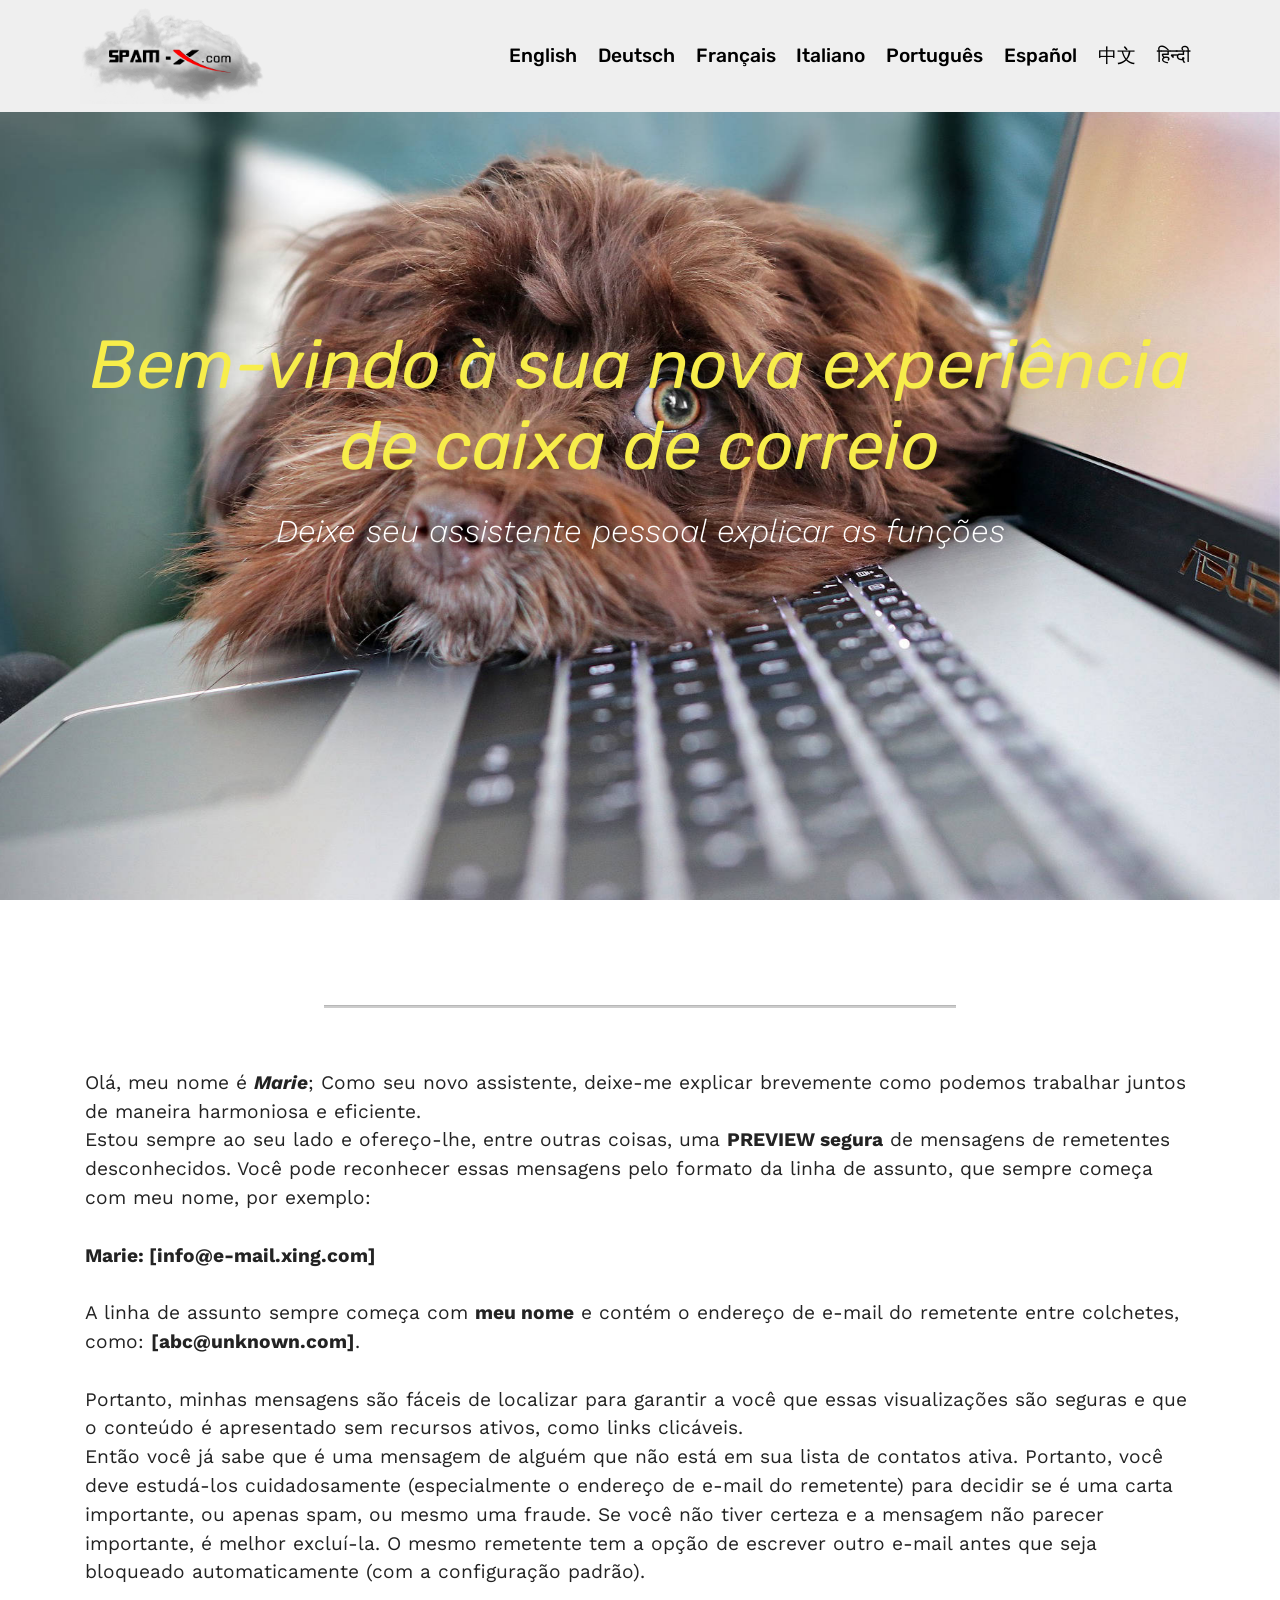
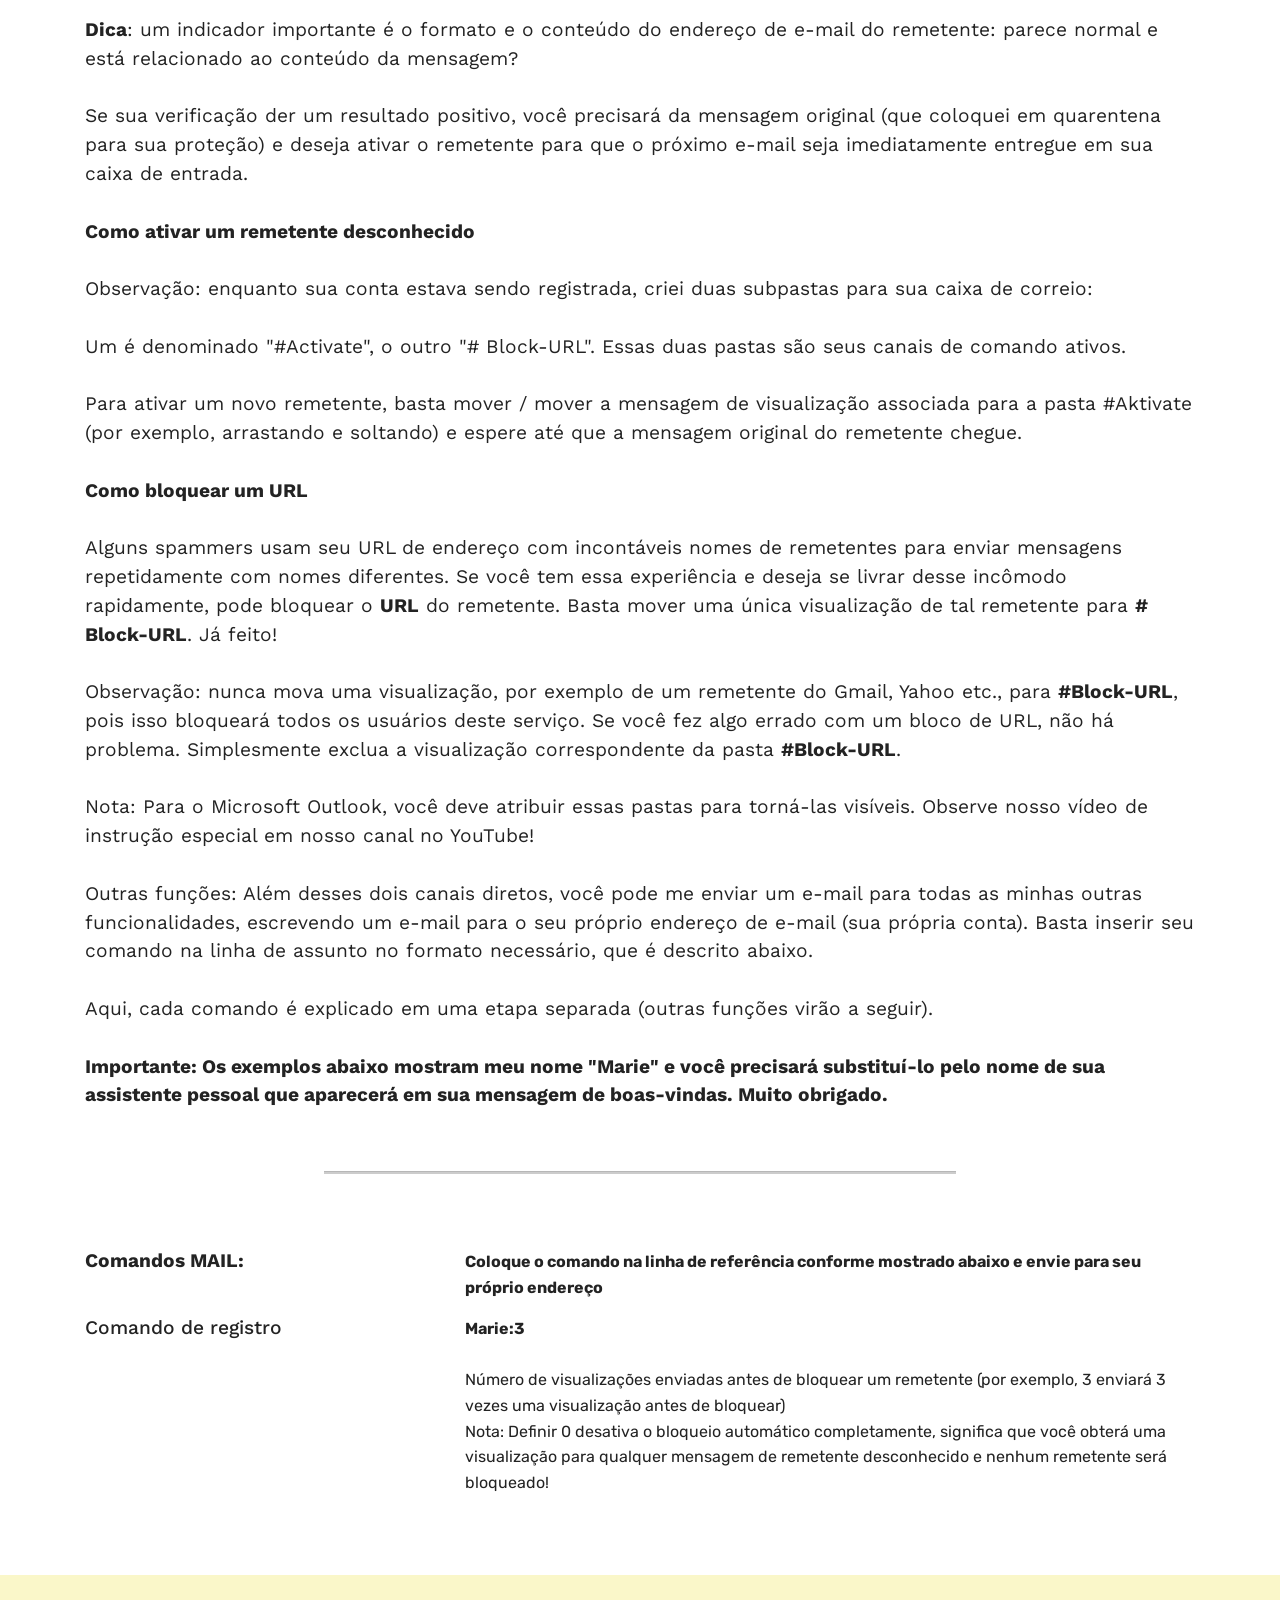
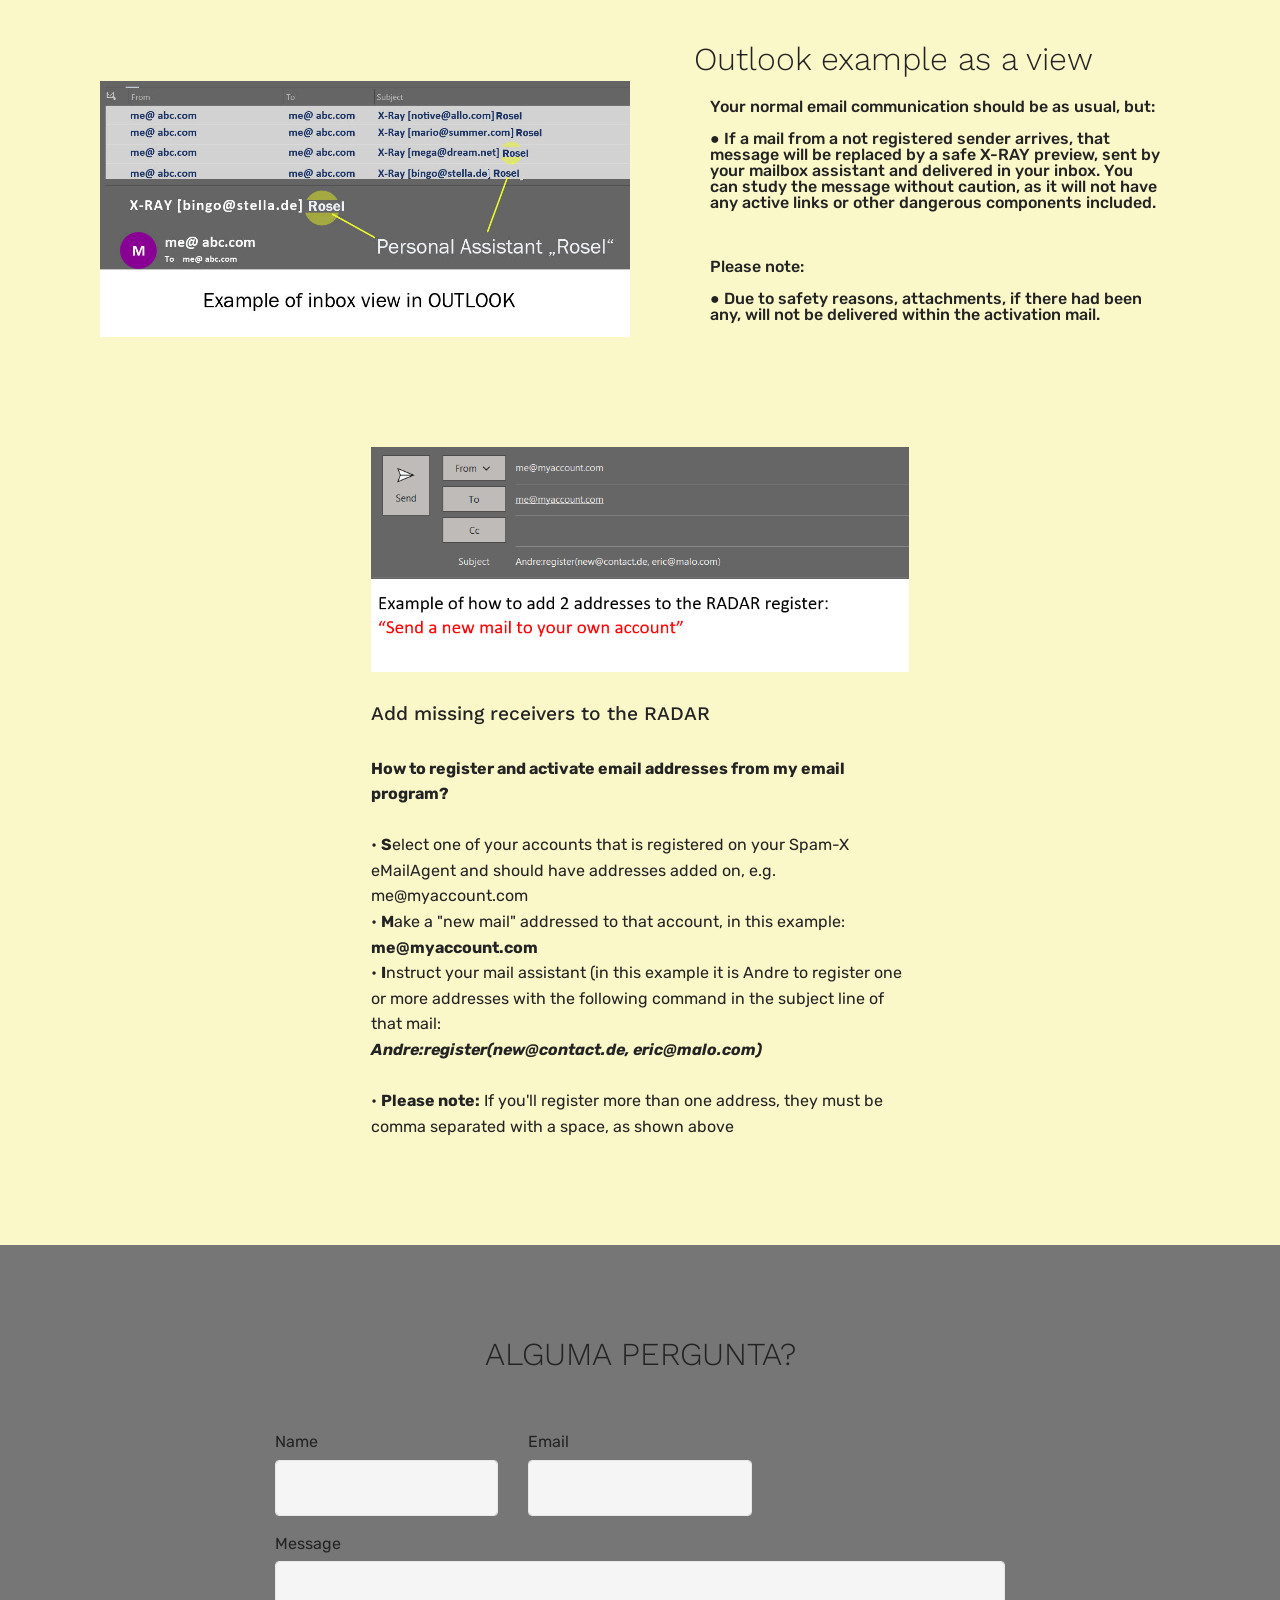
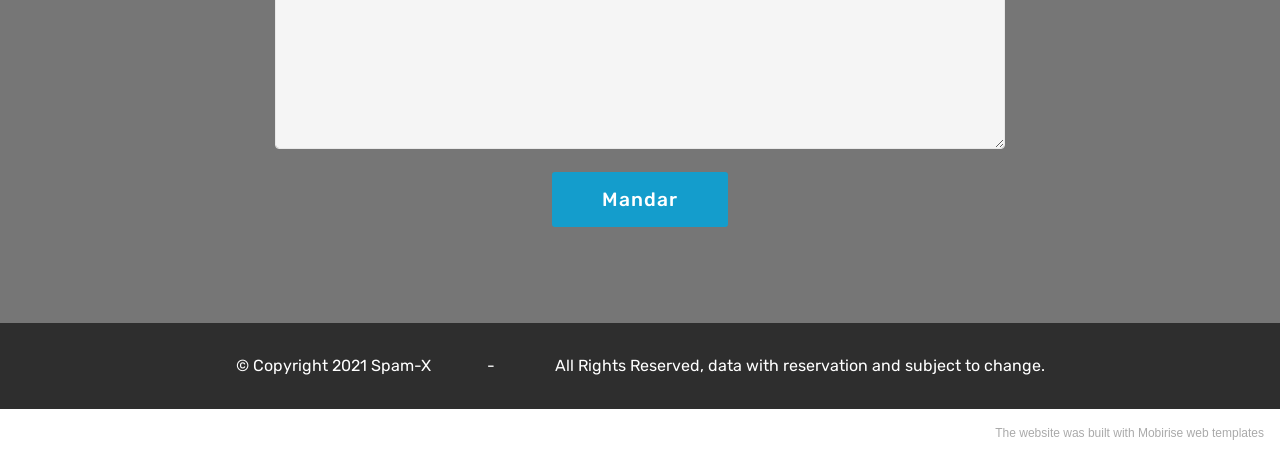
<file: index.html>
<!DOCTYPE html>
<html  >
<head>
  <!-- Site made with Mobirise Website Builder v5.3.0, https://mobirise.com -->
  <meta charset="UTF-8">
  <meta http-equiv="X-UA-Compatible" content="IE=edge">
  <meta name="generator" content="Mobirise v5.3.0, mobirise.com">
  <meta name="viewport" content="width=device-width, initial-scale=1, minimum-scale=1">
  <link rel="shortcut icon" href="assets/images/xc-favicon.png" type="image/x-icon">
  <meta name="description" content="">
  
  
  <title>Spam-X</title>
  <link rel="stylesheet" href="assets/web/assets/mobirise-icons/mobirise-icons.css">
  <link rel="stylesheet" href="assets/bootstrap/css/bootstrap.min.css">
  <link rel="stylesheet" href="assets/bootstrap/css/bootstrap-grid.min.css">
  <link rel="stylesheet" href="assets/bootstrap/css/bootstrap-reboot.min.css">
  <link rel="stylesheet" href="assets/tether/tether.min.css">
  <link rel="stylesheet" href="assets/dropdown/css/style.css">
  <link rel="stylesheet" href="assets/theme/css/style.css">
  <link rel="preload" as="style" href="assets/mobirise/css/mbr-additional.css"><link rel="stylesheet" href="assets/mobirise/css/mbr-additional.css" type="text/css">
  
  
  
  
</head>
<body>
  
  <section class="menu cid-rLmd2iCikw" once="menu" id="menu2-6">

    

    <nav class="navbar navbar-expand beta-menu navbar-dropdown align-items-center navbar-fixed-top navbar-toggleable-sm">
        <button class="navbar-toggler navbar-toggler-right" type="button" data-toggle="collapse" data-target="#navbarSupportedContent" aria-controls="navbarSupportedContent" aria-expanded="false" aria-label="Toggle navigation">
            <div class="hamburger">
                <span></span>
                <span></span>
                <span></span>
                <span></span>
            </div>
        </button>
        <div class="menu-logo">
            <div class="navbar-brand">
                <span class="navbar-logo">
                    <a href="https://spam-x.com" target="_blank">
                        <img src="assets/images/210519-cloud-logo1-495x258.png" alt="Mobirise" title="" style="height: 6rem;">
                    </a>
                </span>
                
            </div>
        </div>
        <div class="collapse navbar-collapse" id="navbarSupportedContent">
            <ul class="navbar-nav nav-dropdown nav-right" data-app-modern-menu="true"><li class="nav-item"><a class="nav-link link text-black text-primary display-4" href="https://08-15.github.io/WCCL210828ENONEGAG/" aria-expanded="false">English</a></li><li class="nav-item"><a class="nav-link link text-black text-primary display-4" href="https://08-15.github.io/WCCL210828DEONEGAG/" aria-expanded="false">Deutsch</a></li><li class="nav-item"><a class="nav-link link text-black text-primary display-4" href="https://08-15.github.io/WCCL210828FRONEGAG/" aria-expanded="false">
                        Français</a></li><li class="nav-item"><a class="nav-link link text-black text-primary display-4" href="https://08-15.github.io/WCCL210828ITONEGAG/" aria-expanded="false">
                        Italiano</a></li><li class="nav-item"><a class="nav-link link text-black text-primary display-4" href="https://08-15.github.io/WCCL210828PGONEGAG/" aria-expanded="false">
                        Português</a></li><li class="nav-item"><a class="nav-link link text-black text-primary display-4" href="https://08-15.github.io/WCCL210828ESONEGAG/" aria-expanded="false">
                        Español</a></li><li class="nav-item"><a class="nav-link link text-black text-primary display-4" href="https://08-15.github.io/WCCL210828CNONEGAG/" aria-expanded="false">
                        中文</a></li><li class="nav-item"><a class="nav-link link text-black text-primary display-4" href="https://08-15.github.io/WCCL210828INONEGAG/" aria-expanded="false">
                        हिन्दी</a></li></ul>
            
        </div>
    </nav>
</section>

<section class="header9 cid-sxPRfwVBne mbr-fullscreen mbr-parallax-background" id="header9-2i">

    

    <div class="mbr-overlay" style="opacity: 0; background-color: rgb(255, 255, 255);">
    </div>

    <div class="container">
        <div class="media-container-column mbr-white">
            <h1 class="mbr-section-title align-left mbr-bold pb-3 mbr-fonts-style display-1"><span style="font-weight: 400;"><em>Bem-vindo à sua nova experiência de caixa de correio</em></span></h1>
            <h3 class="mbr-section-subtitle align-left mbr-light pb-3 mbr-fonts-style display-2">Deixe seu assistente pessoal explicar as funções</h3>
            
            
        </div>
    </div>

    
</section>

<section class="mbr-section article content9 cid-sxQe7jM7ab" id="content9-32">
    
     

    <div class="container">
        <div class="inner-container" style="width: 100%;">
            <hr class="line" style="width: 57%;">
            <div class="section-text align-center mbr-fonts-style display-5"><br><div>Olá, meu nome é <strong><em>Marie</em></strong>; Como seu novo assistente, deixe-me explicar brevemente como podemos trabalhar juntos de maneira harmoniosa e eficiente.</div><div>Estou sempre ao seu lado e ofereço-lhe, entre outras coisas, uma <strong>PREVIEW segura</strong> de mensagens de remetentes desconhecidos. Você pode reconhecer essas mensagens pelo formato da linha de assunto, que sempre começa com meu nome, por exemplo:</div><div><br></div><div><strong>Marie: [info@e-mail.xing.com]</strong></div><div><br></div><div>A linha de assunto sempre começa com <strong>meu nome</strong> e contém o endereço de e-mail do remetente entre colchetes, como: <strong>[abc@unknown.com]</strong>.</div><div><br></div><div>Portanto, minhas mensagens são fáceis de localizar para garantir a você que essas visualizações são seguras e que o conteúdo é apresentado sem recursos ativos, como links clicáveis.</div><div>Então você já sabe que é uma mensagem de alguém que não está em sua lista de contatos ativa. Portanto, você deve estudá-los cuidadosamente (especialmente o endereço de e-mail do remetente) para decidir se é uma carta importante, ou apenas spam, ou mesmo uma fraude. Se você não tiver certeza e a mensagem não parecer importante, é melhor excluí-la. O mesmo remetente tem a opção de escrever outro e-mail antes que seja bloqueado automaticamente (com a configuração padrão).</div><div><br></div><div><strong>Dica</strong>: um indicador importante é o formato e o conteúdo do endereço de e-mail do remetente: parece normal e está relacionado ao conteúdo da mensagem?</div><div><br></div><div>Se sua verificação der um resultado positivo, você precisará da mensagem original (que coloquei em quarentena para sua proteção) e deseja ativar o remetente para que o próximo e-mail seja imediatamente entregue em sua caixa de entrada.</div><div><div><br></div><div><strong>Como ativar um remetente desconhecido</strong></div><div><strong><br></strong></div><div>Observação: enquanto sua conta estava sendo registrada, criei duas subpastas para sua caixa de correio:</div><div><br></div><div>Um é denominado "#Activate", o outro "# Block-URL". Essas duas pastas são seus canais de comando ativos.</div><div><br></div><div>Para ativar um novo remetente, basta mover / mover a mensagem de visualização associada para a pasta #Aktivate (por exemplo, arrastando e soltando) e espere até que a mensagem original do remetente chegue.</div><div><br></div><div><strong>Como bloquear um URL</strong></div><div><br></div><div>Alguns spammers usam seu URL de endereço com incontáveis ​​nomes de remetentes para enviar mensagens repetidamente com nomes diferentes. Se você tem essa experiência e deseja se livrar desse incômodo rapidamente, pode bloquear o <strong>URL</strong> do remetente. Basta mover uma única visualização de tal remetente para <strong># Block-URL</strong>. Já feito!</div><div><br></div><div>Observação: nunca mova uma visualização, por exemplo de um remetente do Gmail, Yahoo etc., para <strong>#Block-URL</strong>, pois isso bloqueará todos os usuários deste serviço. Se você fez algo errado com um bloco de URL, não há problema. Simplesmente exclua a visualização correspondente da pasta <strong>#Block-URL</strong>.</div><div><br></div><div>Nota: Para o Microsoft Outlook, você deve atribuir essas pastas para torná-las visíveis. Observe nosso vídeo de instrução especial em nosso canal no YouTube!</div><div><br></div><div>Outras funções: Além desses dois canais diretos, você pode me enviar um e-mail para todas as minhas outras funcionalidades, escrevendo um e-mail para o seu próprio endereço de e-mail (sua própria conta). Basta inserir seu comando na linha de assunto no formato necessário, que é descrito abaixo.</div><div><br></div><div>Aqui, cada comando é explicado em uma etapa separada (outras funções virão a seguir).</div><div><br></div><div><strong>Importante: Os exemplos abaixo mostram meu nome "Marie" e você precisará substituí-lo pelo nome de sua assistente pessoal que aparecerá em sua mensagem de boas-vindas. Muito obrigado.</strong></div><div><strong><br></strong></div></div></div>
            <hr class="line" style="width: 57%;">
        </div>
        </div>
</section>

<section class="content10 cid-sHsdcWeDr4" id="content10-3v">
    
    <div class="container">
        <div class="row justify-content-center">
            <div class="col-12 col-md">
                
                <h6 class="mbr-section-subtitle mbr-fonts-style mb-4 display-5"><strong>Comandos MAIL:</strong></h6>
            </div>
            <div class="col-md-12 col-lg-8">
                <p class="mbr-text mbr-fonts-style display-7"><strong>Coloque o comando na linha de referência conforme mostrado abaixo e envie para seu próprio endereço</strong><br></p>
            </div>
        </div>
    </div>
</section>

<section class="content10 cid-sHsd6St88J" id="content10-3u">
    
    <div class="container">
        <div class="row justify-content-center">
            <div class="col-12 col-md">
                
                <h6 class="mbr-section-subtitle mbr-fonts-style mb-4 display-5">Comando de registro</h6>
            </div>
            <div class="col-md-12 col-lg-8">
                <p class="mbr-text mbr-fonts-style display-7"><strong>Marie:3</strong><br><br>Número de visualizações enviadas antes de bloquear um remetente (por exemplo, 3 enviará 3 vezes uma visualização antes de bloquear)<br>Nota: Definir 0 desativa o bloqueio automático completamente, significa que você obterá uma visualização para qualquer mensagem de remetente desconhecido e nenhum remetente será bloqueado!<br></p>
            </div>
        </div>
    </div>
</section>

<section class="features11 cid-rRSodHeOnN" id="features11-1c">

    

    

    <div class="container">   
        <div class="col-md-12">
            <div class="media-container-row">
                <div class="mbr-figure m-auto" style="width: 55%;">
                    <img src="assets/images/200301-email-assistant-1036x500.jpg" alt="Outlook inbox view example" title="Outlook inbox view example">
                </div>
                <div class=" align-left aside-content">
                    <h2 class="mbr-title pt-2 mbr-fonts-style display-2">Outlook example as a view</h2>
                    <div class="mbr-section-text">
                        
                    </div>

                    <div class="block-content">
                        <div class="card p-3 pr-3">
                            <div class="media">
                                     
                                <div class="media-body">
                                    <h4 class="card-title mbr-fonts-style display-7">Your normal email communication should be as usual, but:<br><br>● If a mail from a not registered sender arrives, that message will be replaced by a safe X-RAY preview, sent by your mailbox assistant and delivered in your inbox. You can study the message without caution, as it will not have any active links or other dangerous components included.<br><br><div><br><br>Please note: <br><br>● Due to safety reasons, attachments, if there had been any, will not be delivered within the activation mail.<br><br><br></div></h4>
                                </div>
                            </div>                

                            <div class="card-box">
                                
                            </div>
                        </div>

                        
                    </div>
                </div>
            </div>
        </div> 
    </div>          
</section>

<section class="services1 cid-rVn1eOqBkI" id="services1-1j">
    <!---->
    
    <!---->
    <!--Overlay-->
    
    <!--Container-->
    <div class="container">
        <div class="row justify-content-center">
            <!--Titles-->
            <div class="title pb-5 col-12">
                
                
            </div>
            <!--Card-1-->
            <div class="card col-12 col-md-6 p-3 last-child">
                <div class="card-wrapper">
                    <div class="card-img">
                        <img src="assets/images/200322-register-to-radar.png" alt="Mobirise" title="">
                    </div>
                    <div class="card-box">
                        <h4 class="card-title mbr-fonts-style display-5">Add missing receivers to the RADAR</h4>
                        <p class="mbr-text mbr-fonts-style display-7"><strong>How to register and activate email addresses from my email program?</strong>
<br>
<br>• <strong>S</strong>elect one of your accounts that is registered on your Spam-X eMailAgent and should have addresses added on, e.g. me@myaccount.com 
<br>• <strong>M</strong>ake a "new mail" addressed to that account, in this example: <strong>me@myaccount.com</strong> 
<br>• <strong>I</strong>nstruct your mail assistant (in this example it is Andre to register one or more addresses with the following command in the subject line of that mail:
<br><strong><em>Andre:register(new@contact.de, eric@malo.com)</em></strong>
<br>
<br>• <strong>Please note:</strong> If you'll register more than one address, they must be comma separated with a space, as shown above</p>
                        <!--Btn-->
                        
                    </div>
                </div>
            </div>
            <!--Card-2-->
            
            <!--Card-3-->
            
            <!--Card-4-->
            
        </div>
    </div>
</section>

<section class="mbr-section form1 cid-rLJjMKv7Ut" id="form1-f">

    

    
    <div class="container">
        <div class="row justify-content-center">
            <div class="title col-12 col-lg-8">
                <h2 class="mbr-section-title align-center pb-3 mbr-fonts-style display-2">ALGUMA PERGUNTA?</h2>
                
            </div>
        </div>
    </div>
    <div class="container">
        <div class="row justify-content-center">
            <div class="media-container-column col-lg-8" data-form-type="formoid">
                <!---Formbuilder Form--->
                <form action="https://mobirise.eu/" method="POST" class="mbr-form form-with-styler" data-form-title="Mobirise Form"><input type="hidden" name="email" data-form-email="true" value="H8SyypkGNtFMbDdnPlzUDiYmRzD/lEhObIq70j+CaFX0zzDMupyg/csPlXnYrQPyRRGqfM5/0XZ6PByPVDqT9ZzNnSz59nVsF2T3mCyM7rHWrc6Bp4kgNe/05W5nQyNr">
                    <div class="row">
                        <div hidden="hidden" data-form-alert="" class="alert alert-success col-12">Thanks for filling out the form!</div>
                        <div hidden="hidden" data-form-alert-danger="" class="alert alert-danger col-12">
                        </div>
                    </div>
                    <div class="dragArea row">
                        <div class="col-md-4  form-group" data-for="name">
                            <label for="name-form1-f" class="form-control-label mbr-fonts-style display-7">Name</label>
                            <input type="text" name="name" data-form-field="Name" required="required" class="form-control display-7" id="name-form1-f">
                        </div>
                        <div class="col-md-4  form-group" data-for="email">
                            <label for="email-form1-f" class="form-control-label mbr-fonts-style display-7">Email</label>
                            <input type="email" name="email" data-form-field="Email" required="required" class="form-control display-7" id="email-form1-f">
                        </div>
                        
                        <div data-for="message" class="col-md-12 form-group">
                            <label for="message-form1-f" class="form-control-label mbr-fonts-style display-7">Message</label>
                            <textarea name="message" data-form-field="Message" class="form-control display-7" id="message-form1-f"></textarea>
                        </div>
                        <div class="col-md-12 input-group-btn align-center"><button type="submit" class="btn btn-primary btn-form display-4">Mandar</button></div>
                    </div>
                </form><!---Formbuilder Form--->
            </div>
        </div>
    </div>
</section>

<section once="footers" class="cid-rLmfpDosEq" id="footer6-7">

    

    

    <div class="container">
        <div class="media-container-row align-center mbr-white">
            <div class="col-12">
                <p class="mbr-text mb-0 mbr-fonts-style display-7">
                    © Copyright 2021 Spam-X &nbsp; &nbsp; &nbsp; &nbsp; &nbsp; &nbsp; &nbsp;- &nbsp; &nbsp; &nbsp; &nbsp; &nbsp; &nbsp; &nbsp; All Rights Reserved, data with reservation and subject to change.</p>
            </div>
        </div>
    </div>
</section><section style="background-color: #fff; font-family: -apple-system, BlinkMacSystemFont, 'Segoe UI', 'Roboto', 'Helvetica Neue', Arial, sans-serif; color:#aaa; font-size:12px; padding: 0; align-items: center; display: flex;"><a href="https://mobirise.site/v" style="flex: 1 1; height: 3rem; padding-left: 1rem;"></a><p style="flex: 0 0 auto; margin:0; padding-right:1rem;"><a href="https://mobirise.site/q" style="color:#aaa;">The website</a> was built with Mobirise web templates</p></section><script src="assets/web/assets/jquery/jquery.min.js"></script>  <script src="assets/popper/popper.min.js"></script>  <script src="assets/bootstrap/js/bootstrap.min.js"></script>  <script src="assets/tether/tether.min.js"></script>  <script src="assets/smoothscroll/smooth-scroll.js"></script>  <script src="assets/dropdown/js/nav-dropdown.js"></script>  <script src="assets/dropdown/js/navbar-dropdown.js"></script>  <script src="assets/touchswipe/jquery.touch-swipe.min.js"></script>  <script src="assets/parallax/jarallax.min.js"></script>  <script src="assets/theme/js/script.js"></script>  <script src="assets/formoid/formoid.min.js"></script>  
  
  
</body>
</html>
</file>
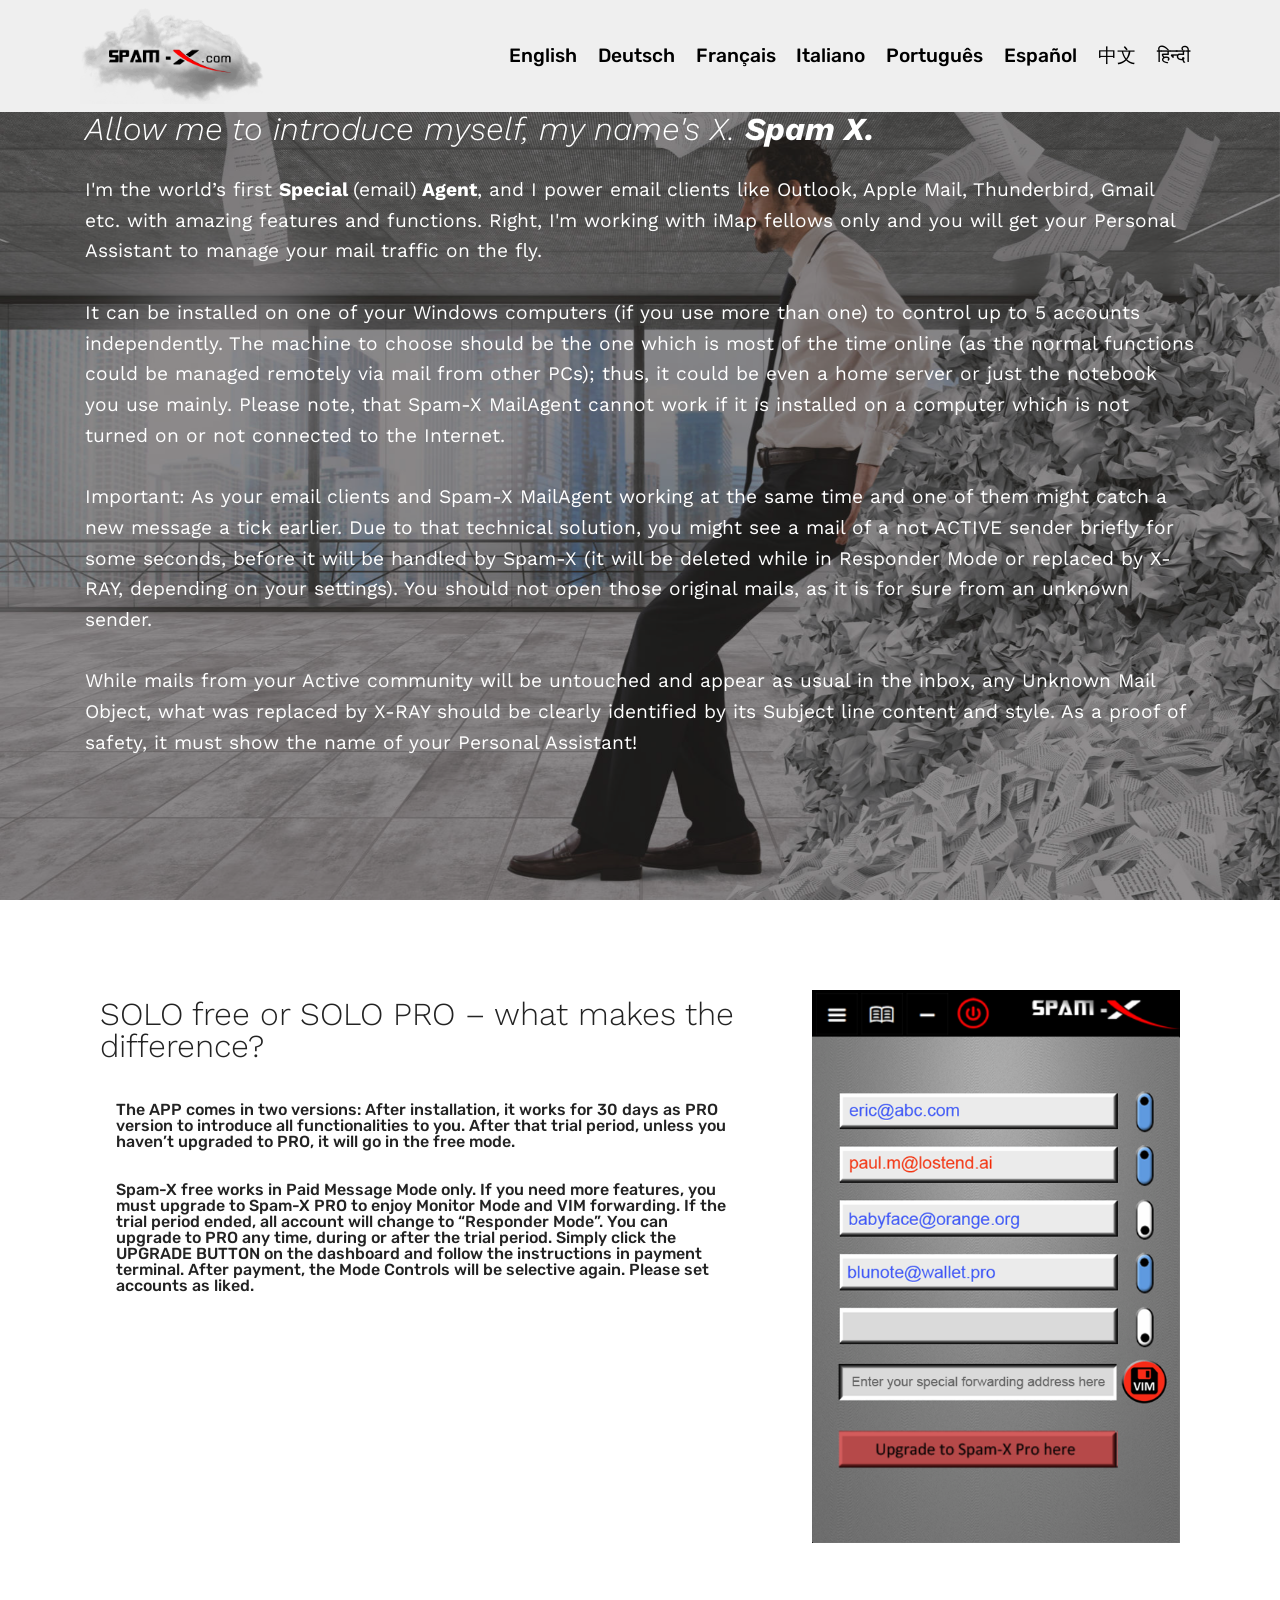
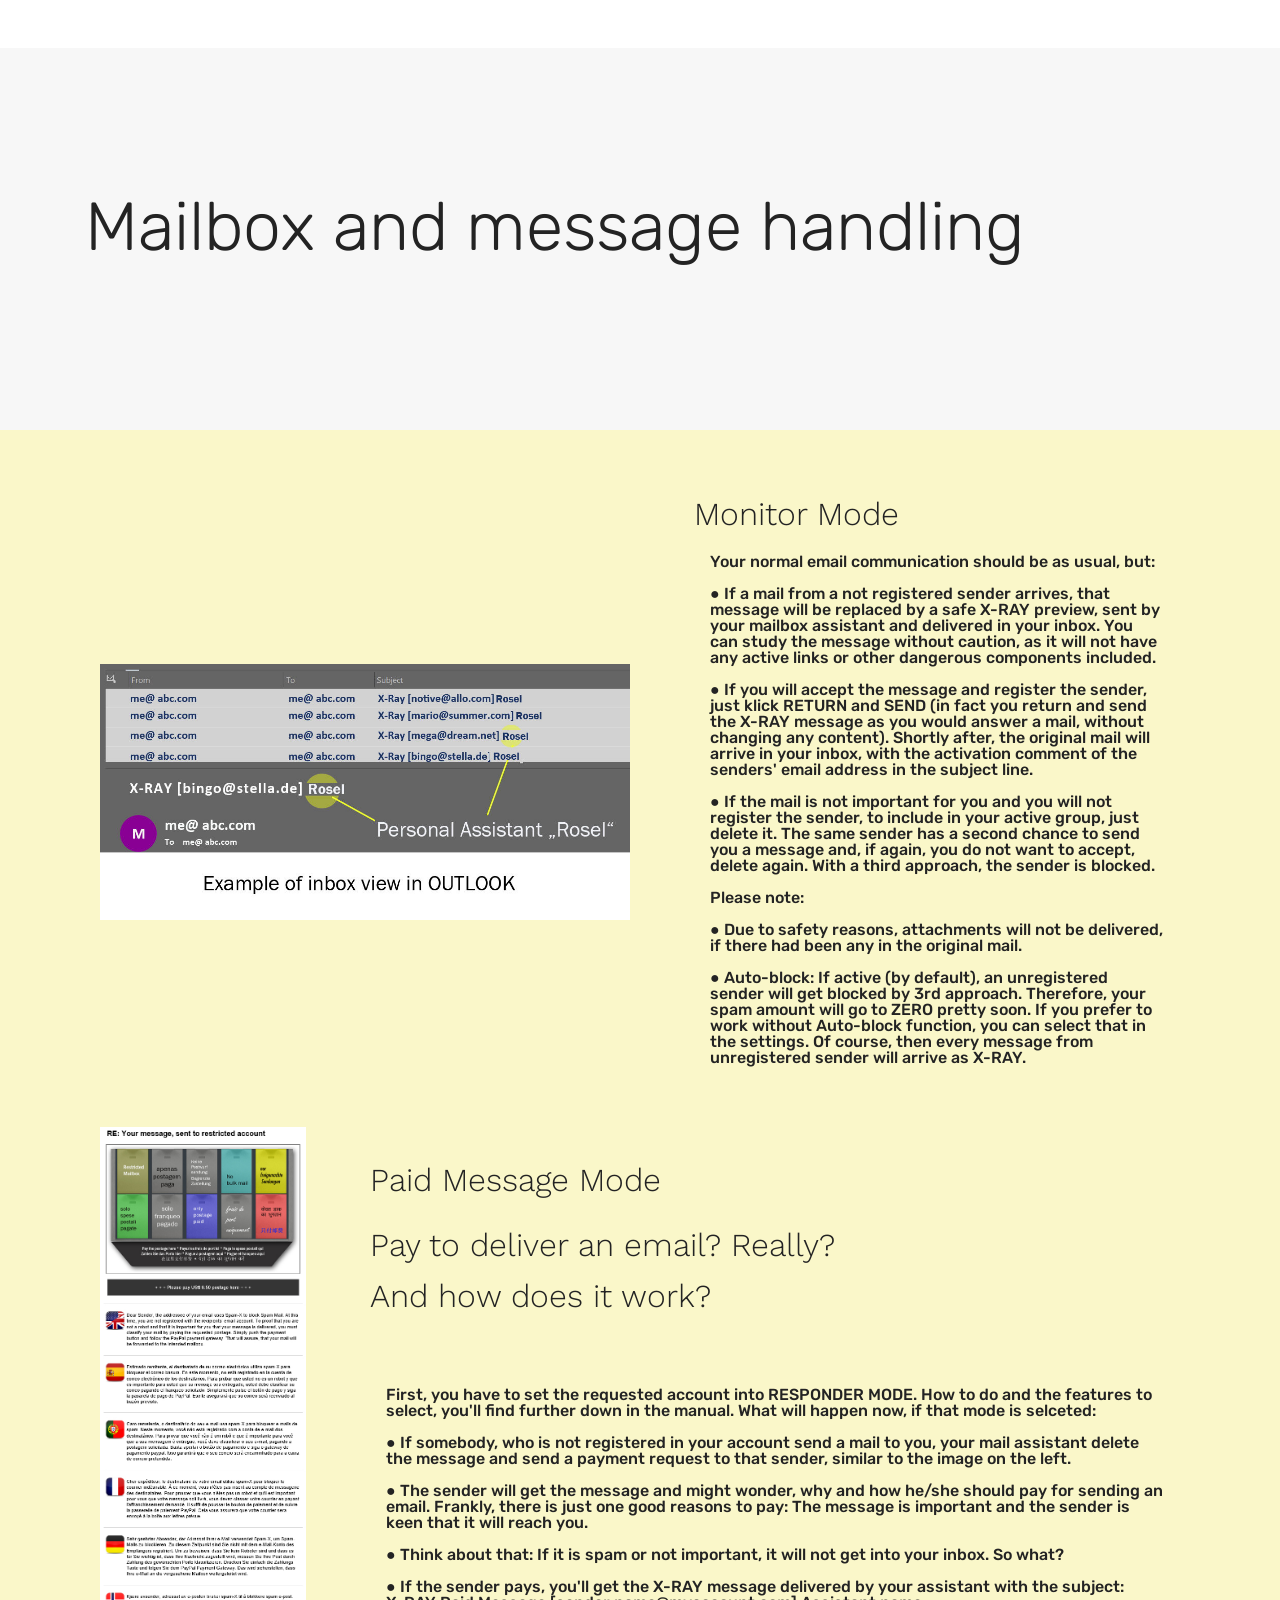
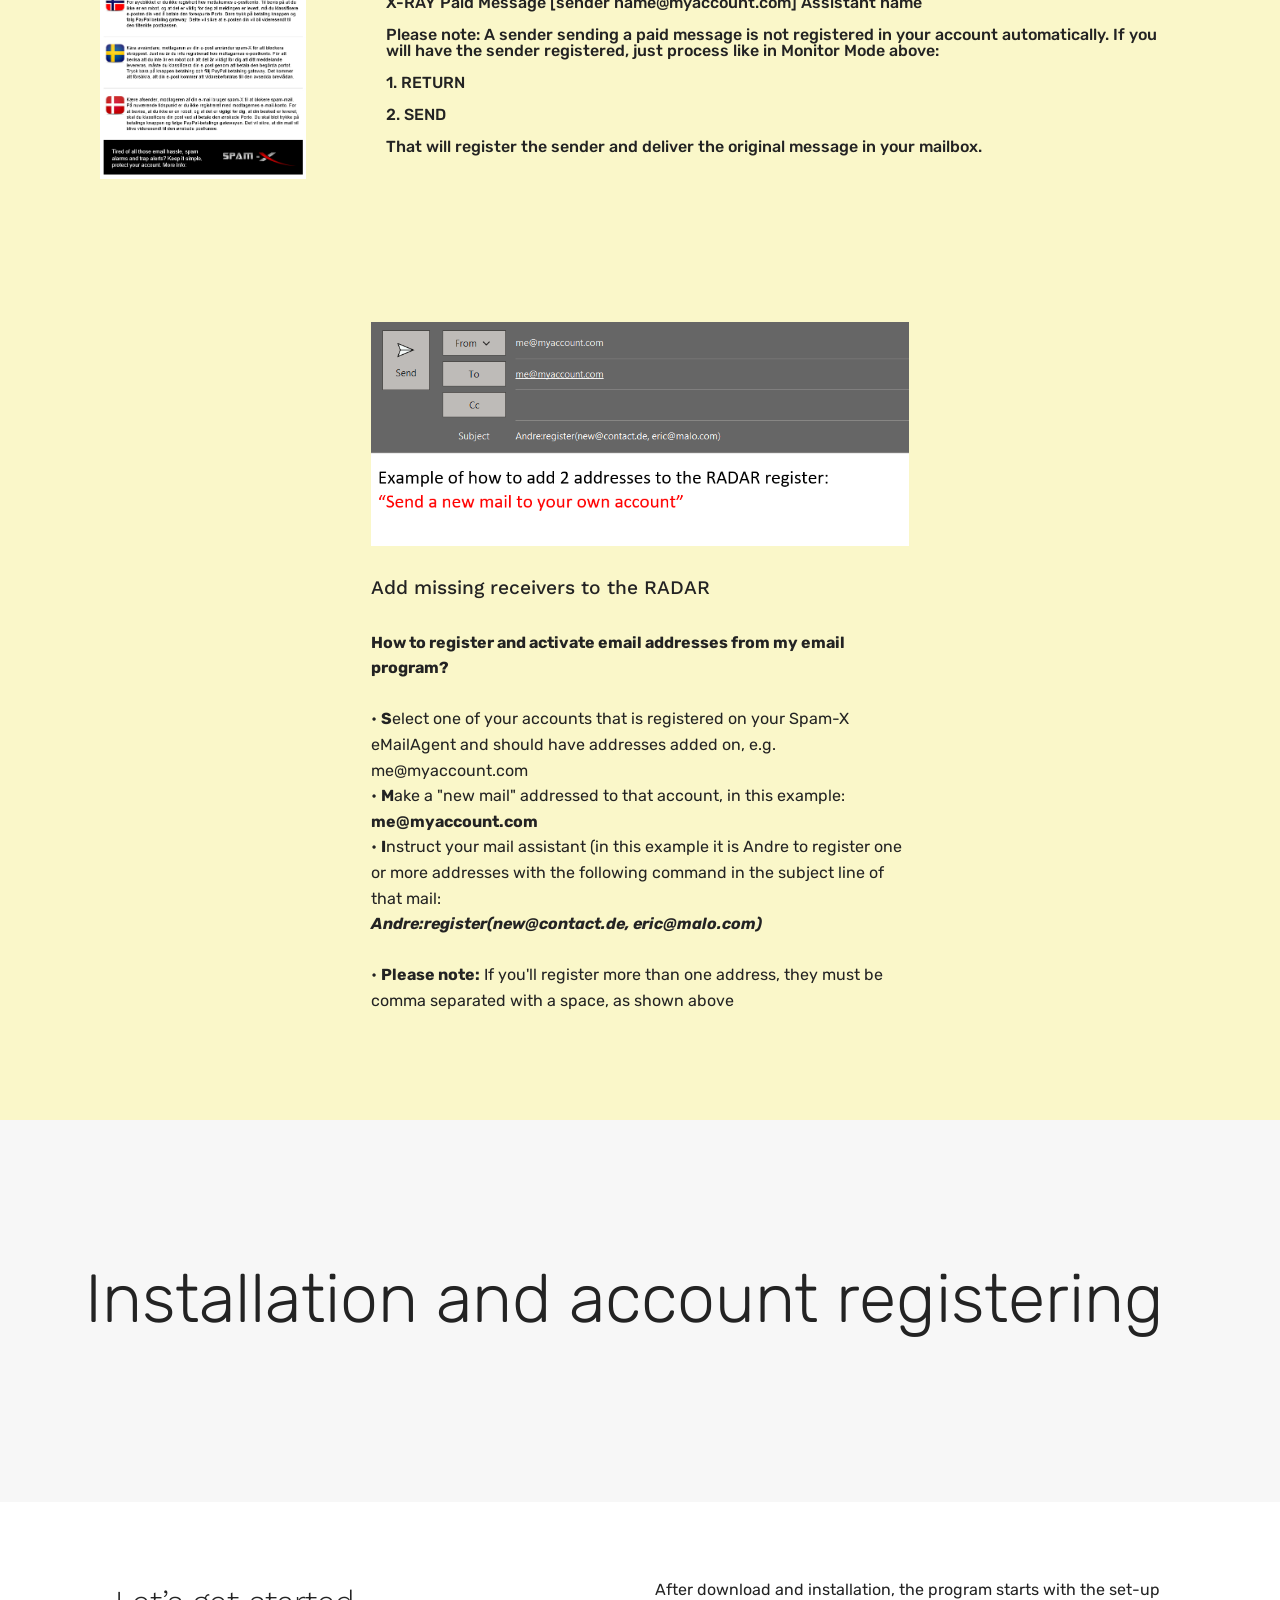
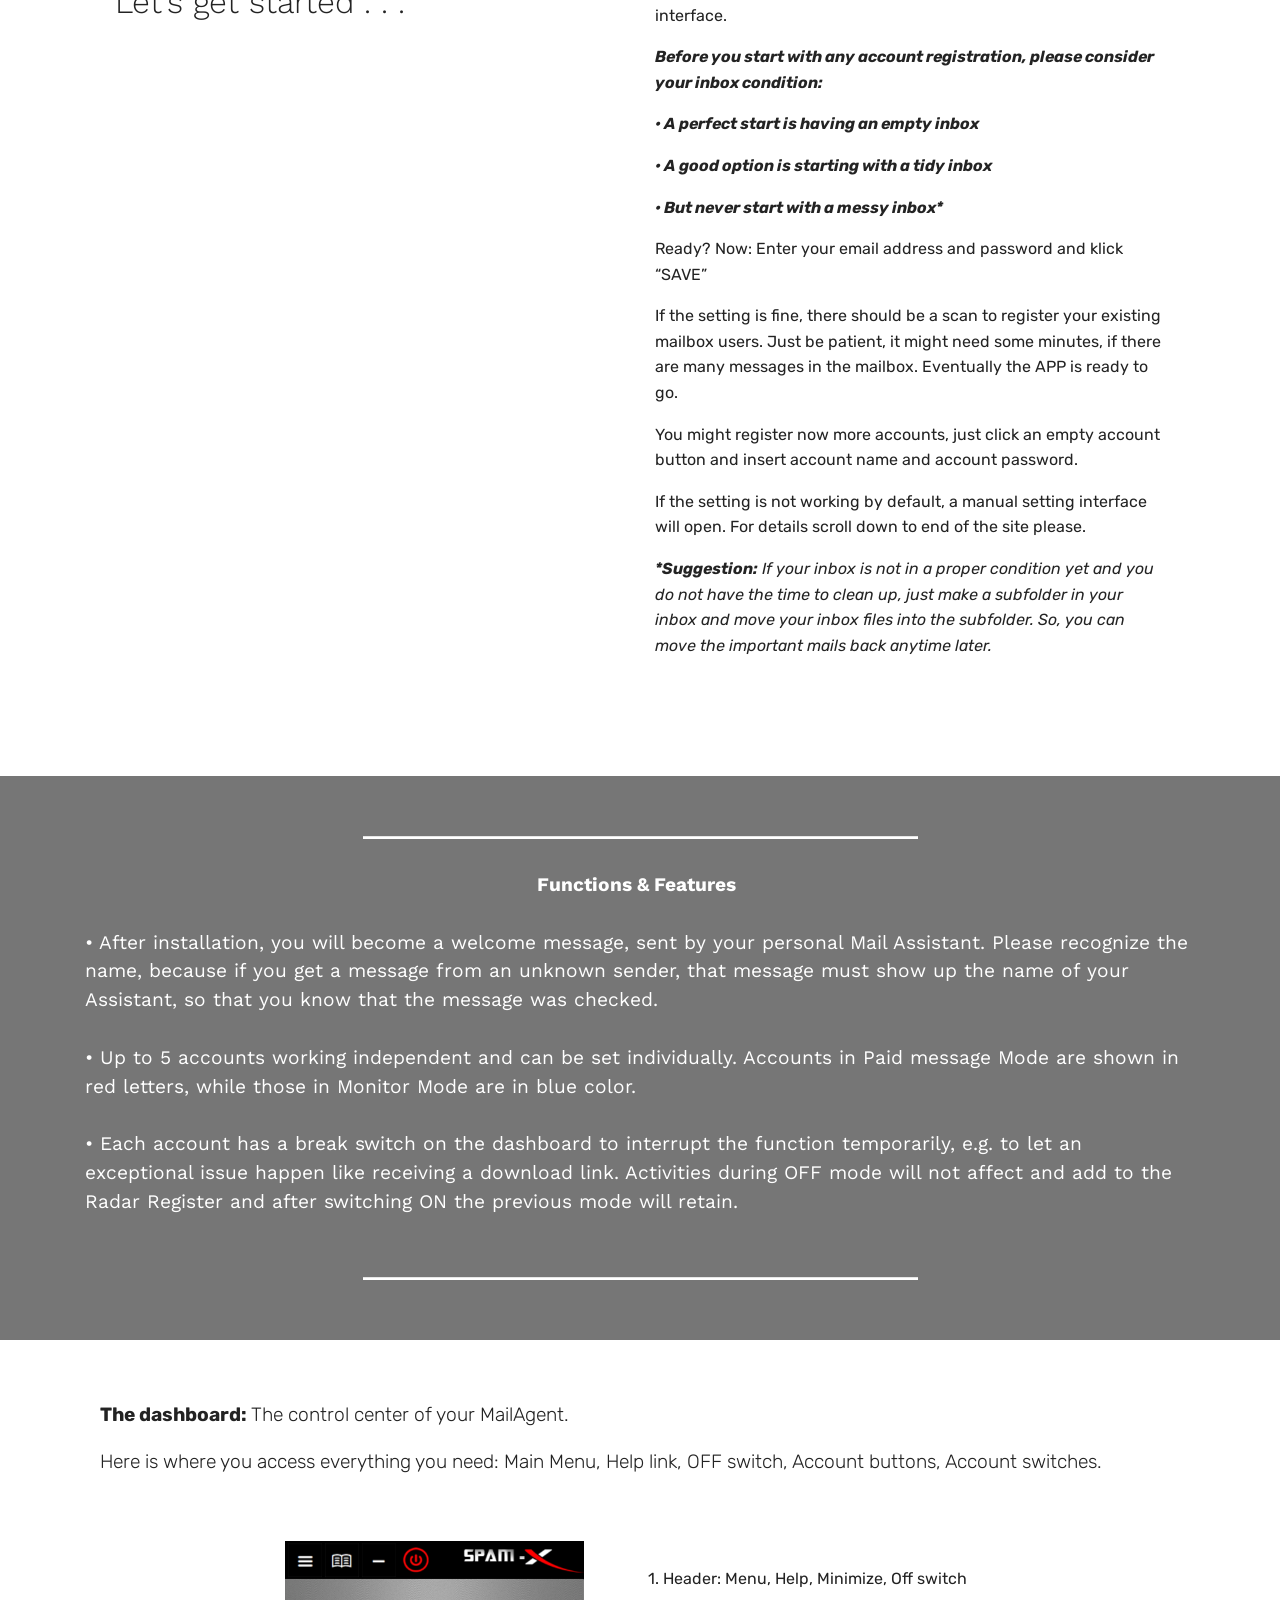
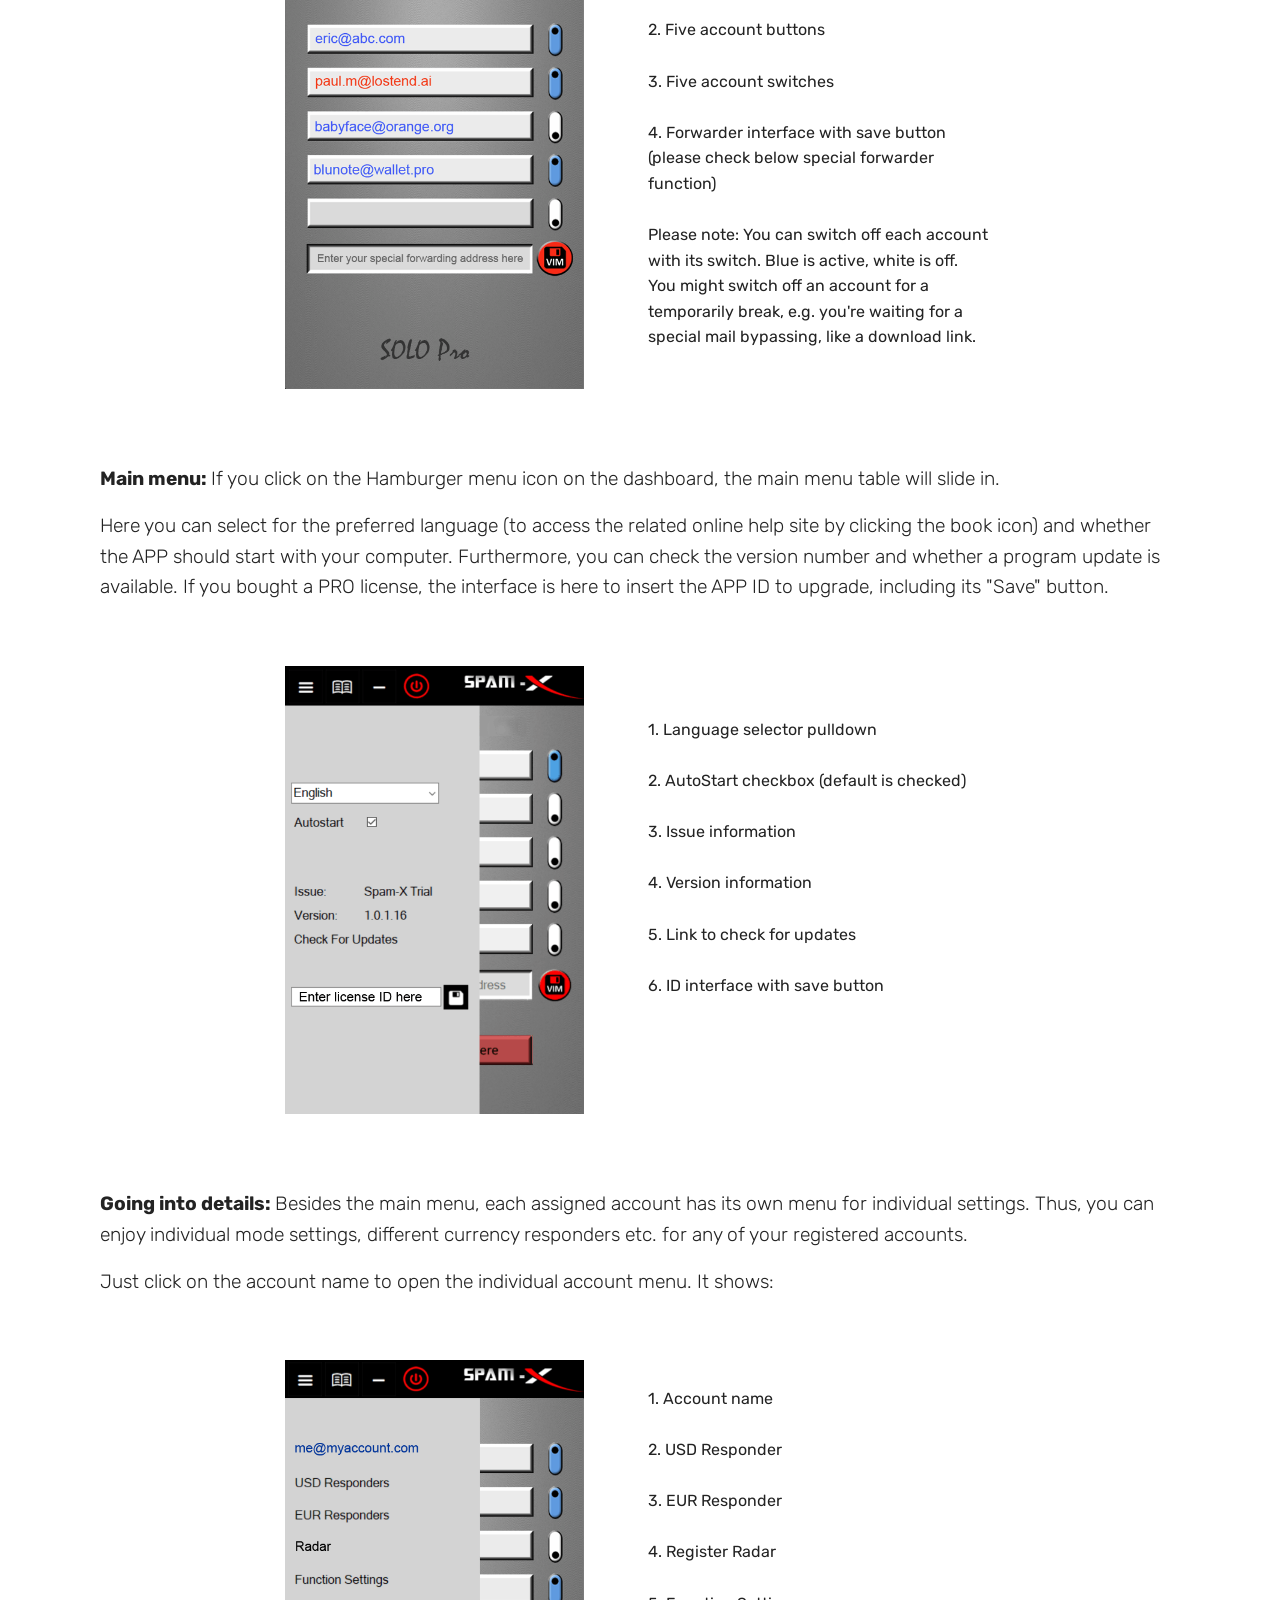
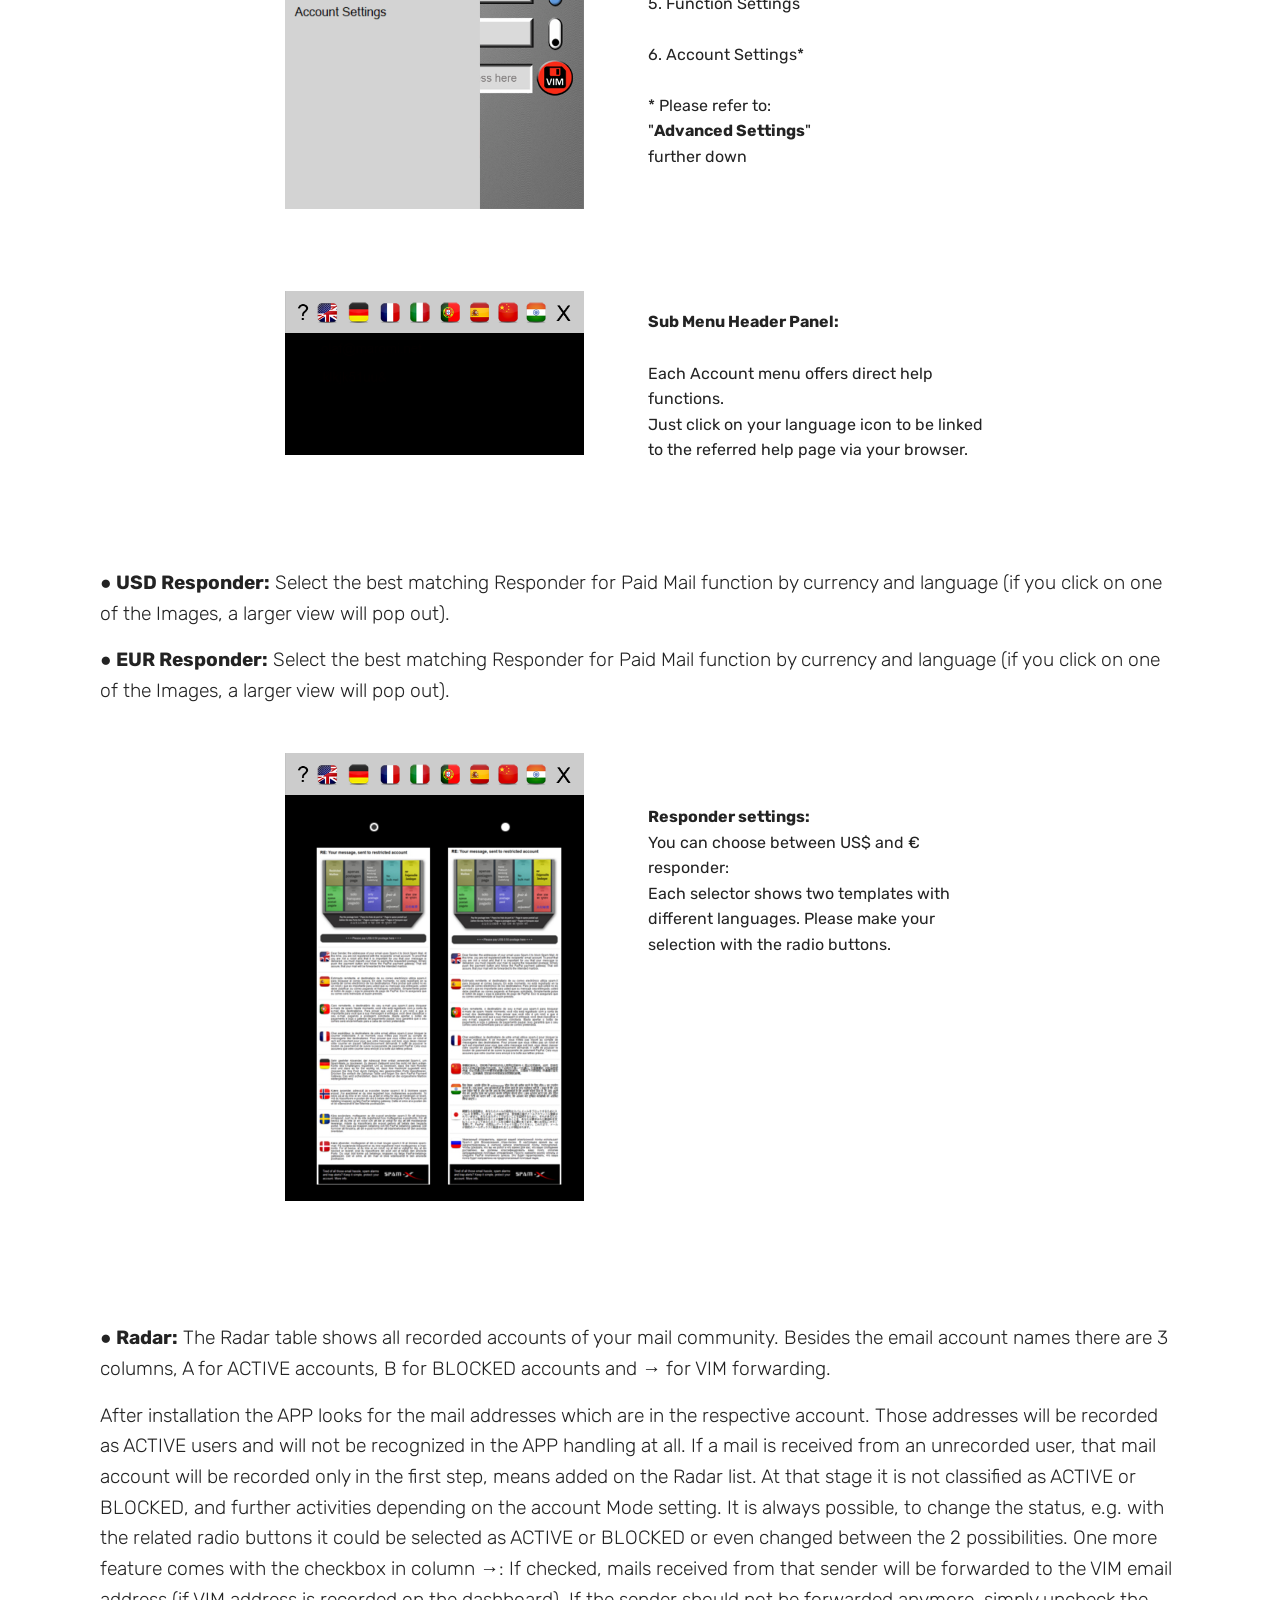
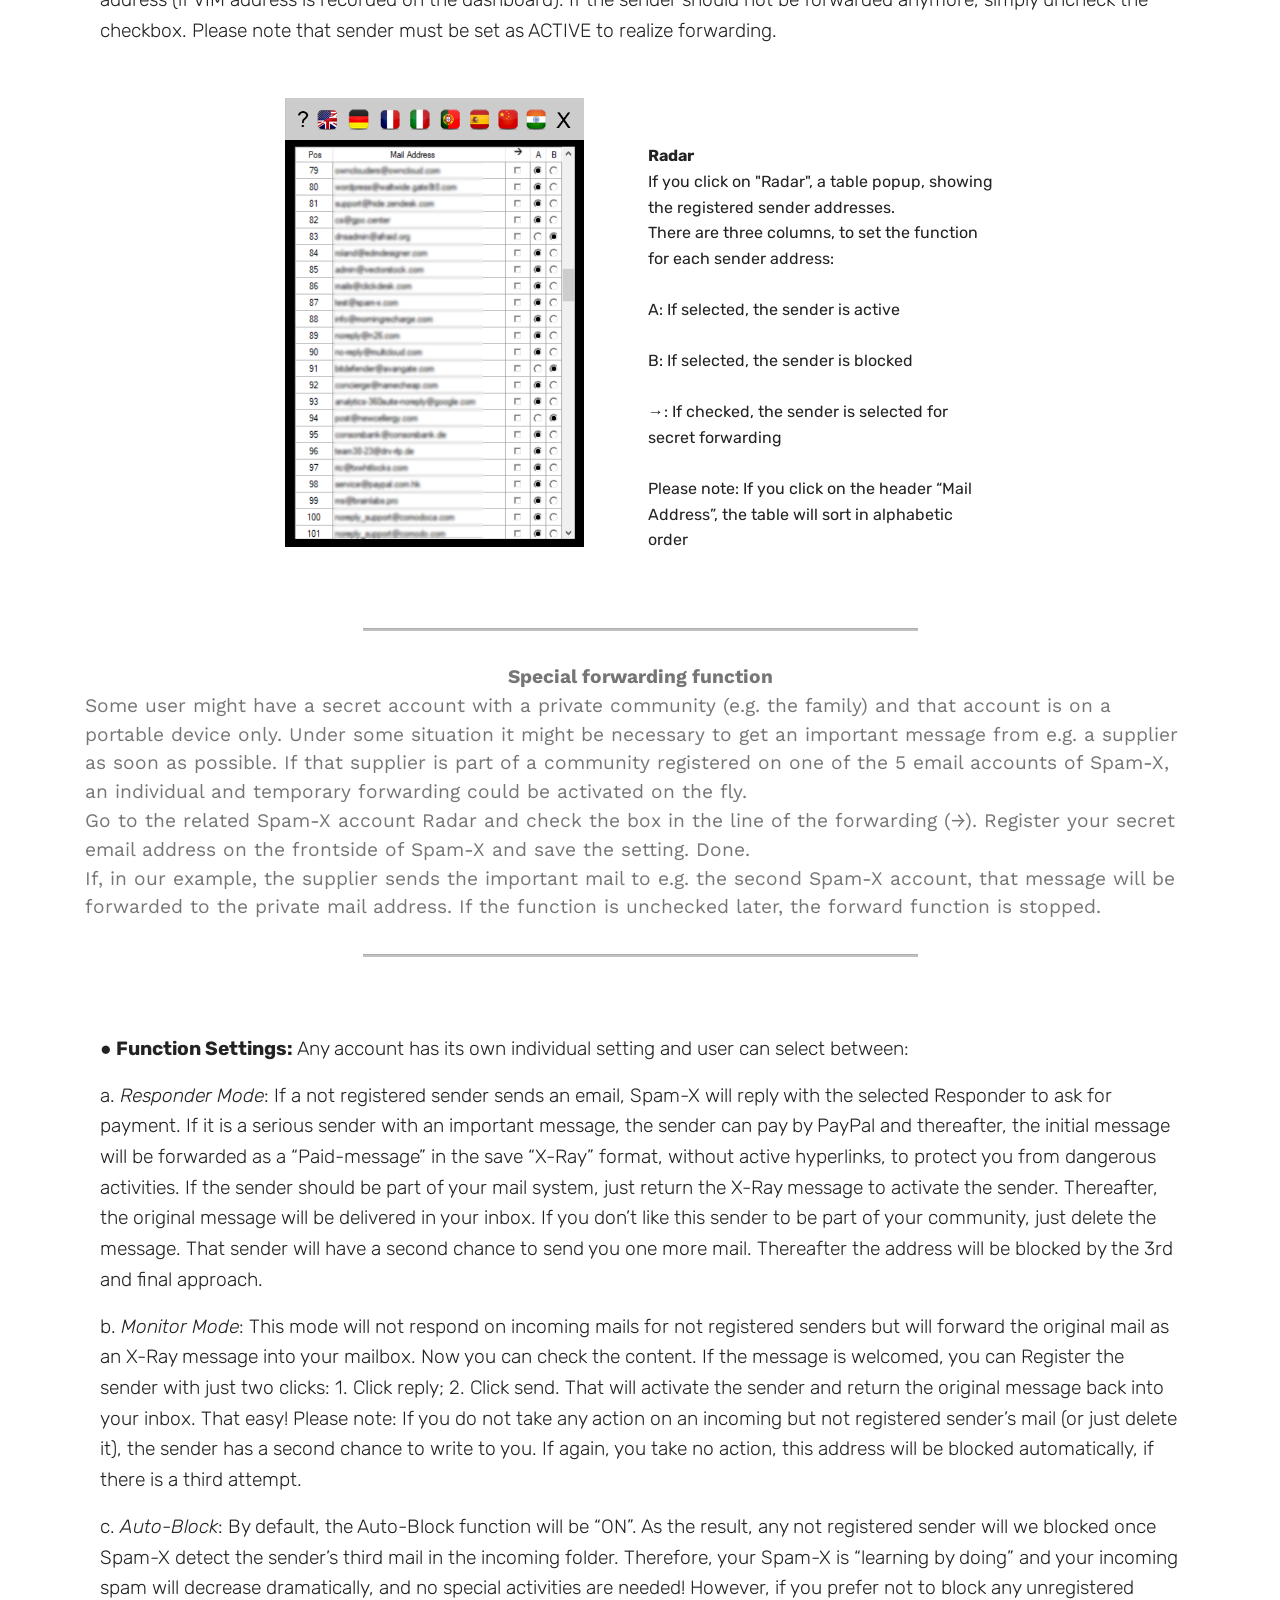
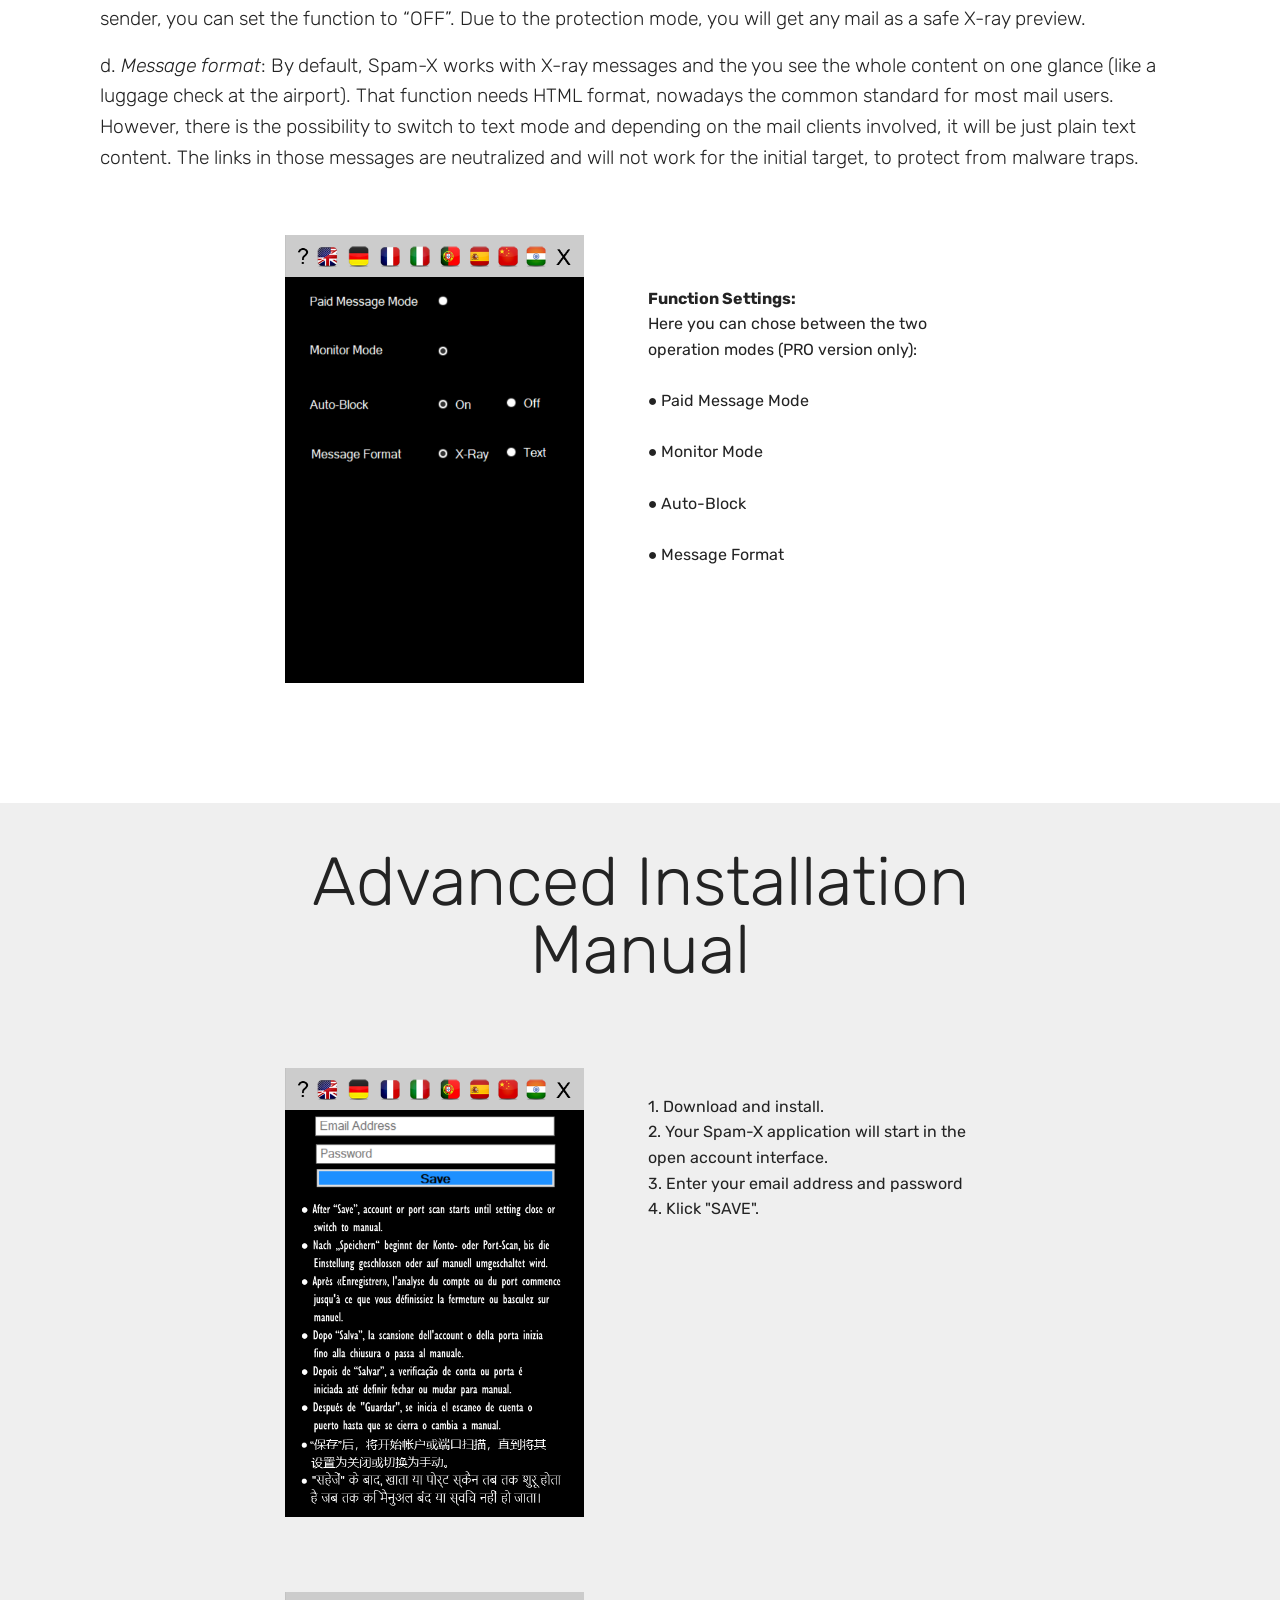
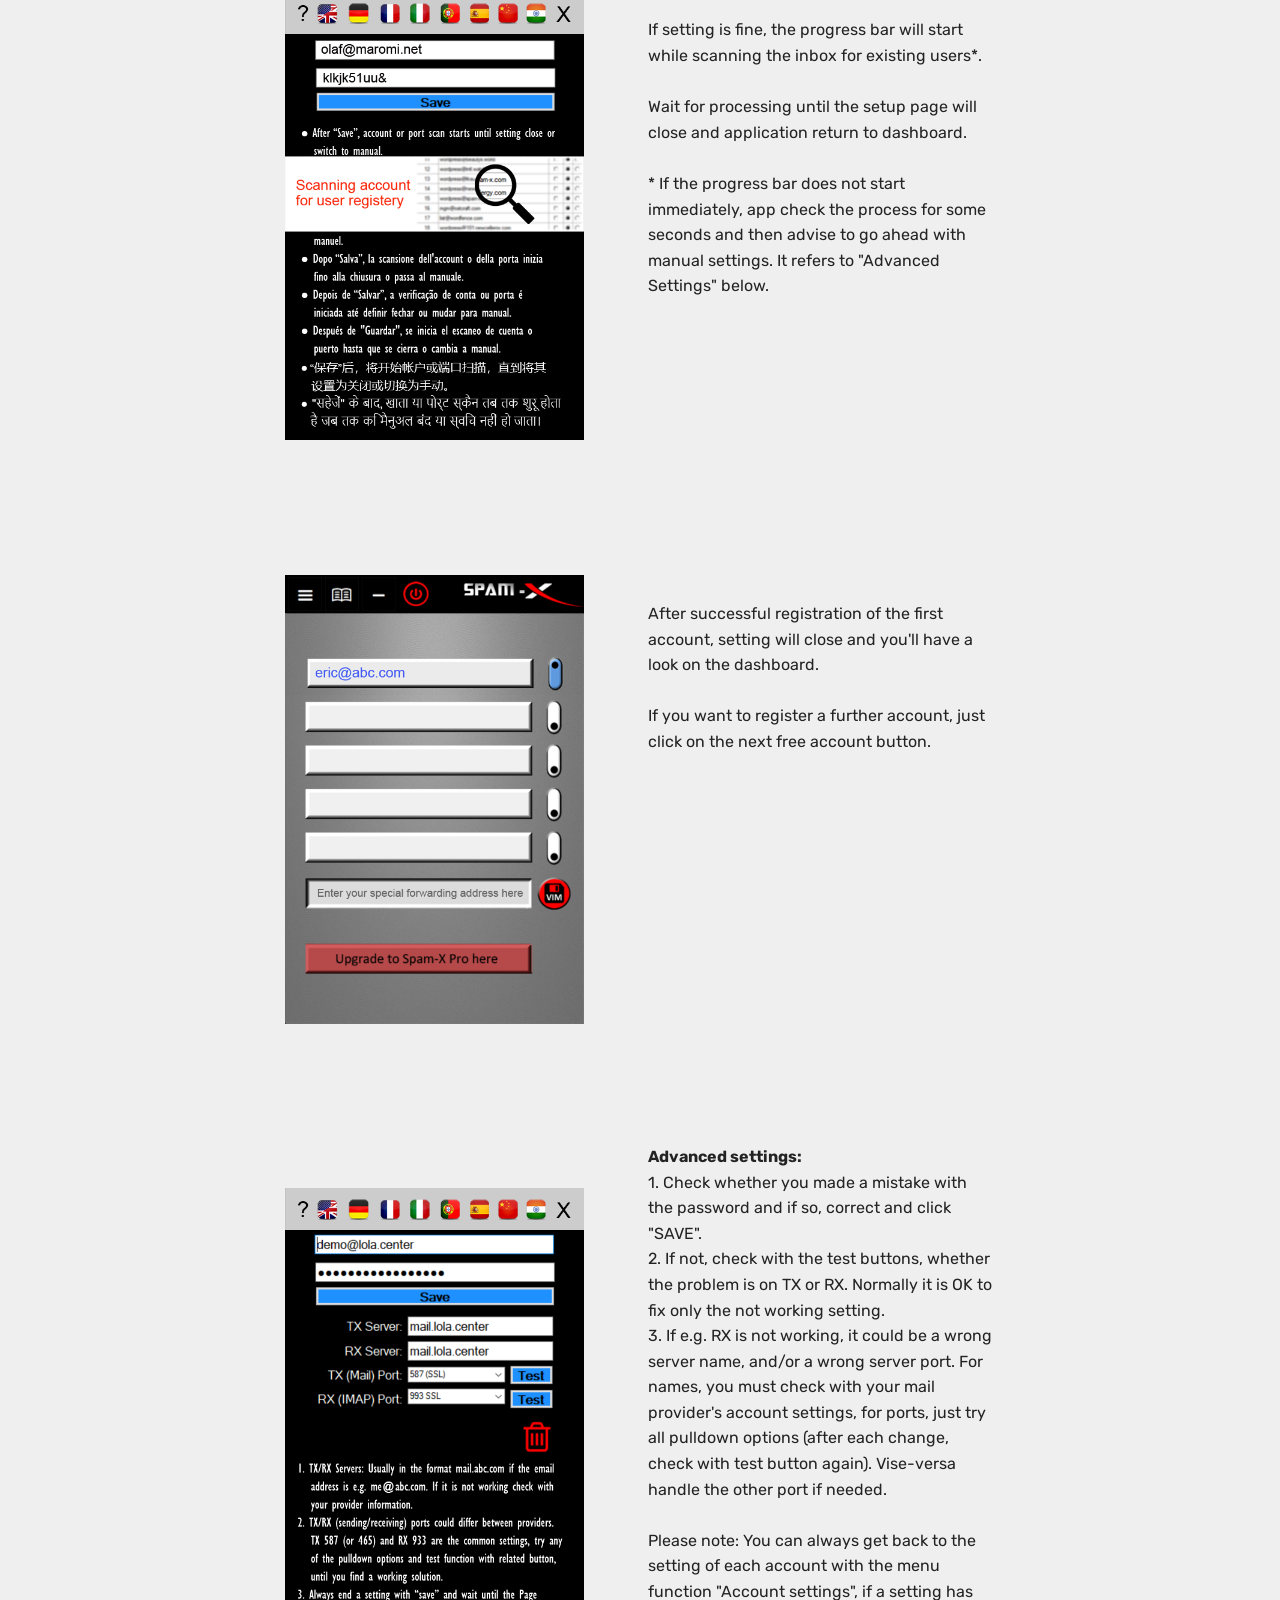
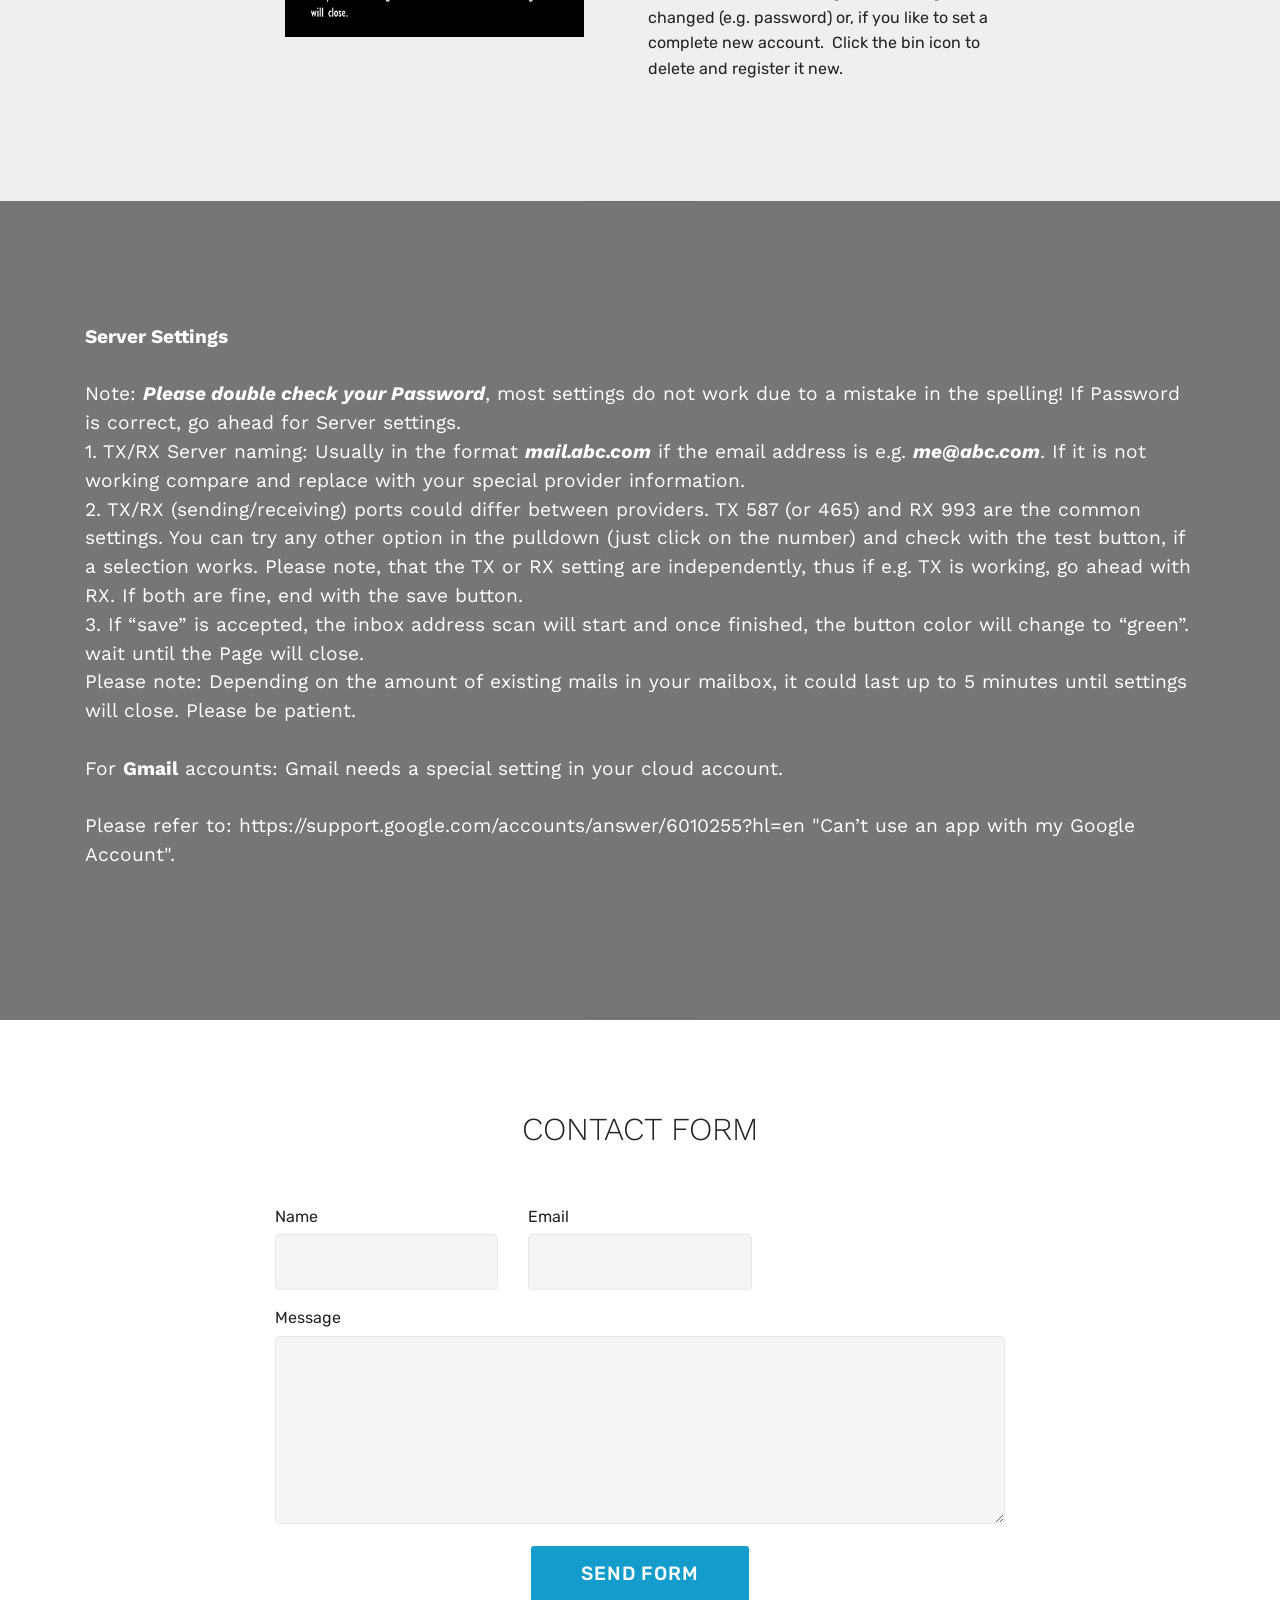
<file: page1.html>
<!DOCTYPE html>
<html  >
<head>
  <!-- Site made with Mobirise Website Builder v5.3.0, https://mobirise.com -->
  <meta charset="UTF-8">
  <meta http-equiv="X-UA-Compatible" content="IE=edge">
  <meta name="generator" content="Mobirise v5.3.0, mobirise.com">
  <meta name="viewport" content="width=device-width, initial-scale=1, minimum-scale=1">
  <link rel="shortcut icon" href="assets/images/xc-favicon.png" type="image/x-icon">
  <meta name="description" content="">
  
  
  <title>Page 1</title>
  <link rel="stylesheet" href="assets/web/assets/mobirise-icons/mobirise-icons.css">
  <link rel="stylesheet" href="assets/bootstrap/css/bootstrap.min.css">
  <link rel="stylesheet" href="assets/bootstrap/css/bootstrap-grid.min.css">
  <link rel="stylesheet" href="assets/bootstrap/css/bootstrap-reboot.min.css">
  <link rel="stylesheet" href="assets/tether/tether.min.css">
  <link rel="stylesheet" href="assets/dropdown/css/style.css">
  <link rel="stylesheet" href="assets/theme/css/style.css">
  <link rel="preload" as="style" href="assets/mobirise/css/mbr-additional.css"><link rel="stylesheet" href="assets/mobirise/css/mbr-additional.css" type="text/css">
  
  
  
  
</head>
<body>
  
  <section class="menu cid-rVt4Fiq2Y6" once="menu" id="menu2-1l">

    

    <nav class="navbar navbar-expand beta-menu navbar-dropdown align-items-center navbar-fixed-top navbar-toggleable-sm">
        <button class="navbar-toggler navbar-toggler-right" type="button" data-toggle="collapse" data-target="#navbarSupportedContent" aria-controls="navbarSupportedContent" aria-expanded="false" aria-label="Toggle navigation">
            <div class="hamburger">
                <span></span>
                <span></span>
                <span></span>
                <span></span>
            </div>
        </button>
        <div class="menu-logo">
            <div class="navbar-brand">
                <span class="navbar-logo">
                    <a href="https://spam-x.com" target="_blank">
                        <img src="assets/images/210519-cloud-logo1-495x258.png" alt="Mobirise" title="" style="height: 6rem;">
                    </a>
                </span>
                
            </div>
        </div>
        <div class="collapse navbar-collapse" id="navbarSupportedContent">
            <ul class="navbar-nav nav-dropdown nav-right" data-app-modern-menu="true"><li class="nav-item"><a class="nav-link link text-black text-primary display-4" href="https://08-15.github.io/WCCL210828ENONEGAG/" aria-expanded="false">English</a></li><li class="nav-item"><a class="nav-link link text-black text-primary display-4" href="https://08-15.github.io/WCCL210828DEONEGAG/" aria-expanded="false">Deutsch</a></li><li class="nav-item"><a class="nav-link link text-black text-primary display-4" href="https://08-15.github.io/WCCL210828FRONEGAG/" aria-expanded="false">
                        Français</a></li><li class="nav-item"><a class="nav-link link text-black text-primary display-4" href="https://08-15.github.io/WCCL210828ITONEGAG/" aria-expanded="false">
                        Italiano</a></li><li class="nav-item"><a class="nav-link link text-black text-primary display-4" href="https://08-15.github.io/WCCL210828PGONEGAG/" aria-expanded="false">
                        Português</a></li><li class="nav-item"><a class="nav-link link text-black text-primary display-4" href="https://08-15.github.io/WCCL210828ESONEGAG/" aria-expanded="false">
                        Español</a></li><li class="nav-item"><a class="nav-link link text-black text-primary display-4" href="https://08-15.github.io/WCCL210828CNONEGAG/" aria-expanded="false">
                        中文</a></li><li class="nav-item"><a class="nav-link link text-black text-primary display-4" href="https://08-15.github.io/WCCL210828INONEGAG/" aria-expanded="false">
                        हिन्दी</a></li></ul>
            
        </div>
    </nav>
</section>

<section class="header9 cid-rVt4FiYCIW mbr-fullscreen mbr-parallax-background" id="header9-1m">

    

    <div class="mbr-overlay" style="opacity: 0.5; background-color: rgb(35, 35, 35);">
    </div>

    <div class="container">
        <div class="media-container-column mbr-white">
            
            <h3 class="mbr-section-subtitle align-left mbr-light pb-3 mbr-fonts-style display-2">Allow me to introduce myself, my name's X.&nbsp;<strong>Spam X.</strong></h3>
            <p class="mbr-text align-left pb-3 mbr-fonts-style display-5">I'm the world’s first <strong>Special </strong>(email)<strong> Agent</strong>, and I power email clients like Outlook, Apple Mail, Thunderbird, Gmail etc. with amazing features and functions. Right, I'm working with iMap fellows only and you will get your Personal Assistant to manage your mail traffic on the fly. 
<br><br>It can be installed on one of your Windows computers (if you use more than one) to control up to 5 accounts independently. The machine to choose should be the one which is most of the time online (as the normal functions could be managed remotely via mail from other PCs); thus, it could be even a home server or just the notebook you use mainly. Please note, that Spam-X MailAgent cannot work if it is installed on a computer which is not turned on or not connected to the Internet. 
<br><br>Important: As your email clients and Spam-X MailAgent working at the same time and one of them might catch a new message a tick earlier. Due to that technical solution, you might see a mail of a not ACTIVE sender briefly for some seconds, before it will be handled by Spam-X (it will be deleted while in Responder Mode or replaced by X-RAY, depending on your settings). You should not open those original mails, as it is for sure from an unknown sender. 
<br><br>While mails from your Active community will be untouched and appear as usual in the inbox, any Unknown Mail Object, what was replaced by X-RAY should be clearly identified by its Subject line content and style. As a proof of safety, it must show the name of your Personal Assistant! &nbsp;</p>
            
        </div>
    </div>

    
</section>

<section class="features11 cid-rVt4FjENFt" id="features11-1n">

    

    

    <div class="container">   
        <div class="col-md-12">
            <div class="media-container-row">
                <div class="mbr-figure m-auto" style="width: 40%;">
                    <img src="assets/images/200322-settings-dash3.png" alt="Mobirise" title="">
                </div>
                <div class=" align-left aside-content">
                    <h2 class="mbr-title pt-2 mbr-fonts-style display-2">SOLO free or SOLO PRO – what makes the difference?
</h2>
                    <div class="mbr-section-text">
                        
                    </div>

                    <div class="block-content">
                        <div class="card p-3 pr-3">
                            <div class="media">
                                     
                                <div class="media-body">
                                    <h4 class="card-title mbr-fonts-style display-7"><div><br></div><div>The APP comes in two versions: After installation, it works for 30 days as PRO version to introduce all functionalities to you. After that trial period, unless you haven’t upgraded to PRO, it will go in the free mode.
</div><div><br></div><br><div>Spam-X free works in Paid Message Mode only. If you need more features, you must upgrade to Spam-X PRO to enjoy Monitor Mode and VIM forwarding. If the trial period ended, all account will change to “Responder Mode”. You can upgrade to PRO any time, during or after the trial period. Simply click the UPGRADE BUTTON on the dashboard and follow the instructions in payment terminal. After payment, the Mode Controls will be selective again. Please set accounts as liked.<br><br><br>
                                    </div></h4>
                                </div>
                            </div>                

                            <div class="card-box">
                                
                            </div>
                        </div>

                        
                    </div>
                </div>
            </div>
        </div> 
    </div>          
</section>

<section class="header9 cid-rVt4FkuBtq mbr-parallax-background" id="header9-1o">

    

    <div class="mbr-overlay" style="opacity: 0.5; background-color: rgb(255, 255, 255);">
    </div>

    <div class="container">
        <div class="media-container-column mbr-white">
            
            <h3 class="mbr-section-subtitle align-left mbr-light pb-3 mbr-fonts-style display-1"><span style="font-style: normal;">Mailbox and message handling</span></h3>
            
            
        </div>
    </div>

    
</section>

<section class="features11 cid-rVt4Fl5XBm" id="features11-1p">

    

    

    <div class="container">   
        <div class="col-md-12">
            <div class="media-container-row">
                <div class="mbr-figure m-auto" style="width: 55%;">
                    <img src="assets/images/200301-email-assistant-1036x500.jpg" alt="Outlook inbox view example" title="Outlook inbox view example">
                </div>
                <div class=" align-left aside-content">
                    <h2 class="mbr-title pt-2 mbr-fonts-style display-2">Monitor Mode</h2>
                    <div class="mbr-section-text">
                        
                    </div>

                    <div class="block-content">
                        <div class="card p-3 pr-3">
                            <div class="media">
                                     
                                <div class="media-body">
                                    <h4 class="card-title mbr-fonts-style display-7">Your normal email communication should be as usual, but:<br><br>● If a mail from a not registered sender arrives, that message will be replaced by a safe X-RAY preview, sent by your mailbox assistant and delivered in your inbox. You can study the message without caution, as it will not have any active links or other dangerous components included.<br><br>● If you will accept the message and register the sender, just klick RETURN and SEND (in fact you return and send the X-RAY message as you would answer a mail, without changing any content). Shortly after, the original mail will arrive in your inbox, with the activation comment of the senders' email address in the subject line.&nbsp;
<div><br>● If the mail is not important for you and you will not register the sender, to include in your active group, just delete it. The same sender has a second chance to send you a message and, if again, you do not want to accept, delete again. With a third approach, the sender is blocked.<br><br>Please note: <br><br>● Due to safety reasons, attachments will not be delivered, if there had been any in the original mail.<br><br>● Auto-block: If active (by default), an unregistered sender will get blocked by 3rd approach. Therefore, your spam amount will go to ZERO pretty soon. If you prefer to work without Auto-block function, you can select that in the settings. Of course, then every message from unregistered sender will arrive as X-RAY.</div></h4>
                                </div>
                            </div>                

                            <div class="card-box">
                                
                            </div>
                        </div>

                        
                    </div>
                </div>
            </div>
        </div> 
    </div>          
</section>

<section class="features11 cid-rVt4FlNkdK" id="features11-1q">

    

    

    <div class="container">   
        <div class="col-md-12">
            <div class="media-container-row">
                <div class="mbr-figure m-auto" style="width: 25%;">
                    <img src="assets/images/responder-1.jpg" alt="Mobirise" title="">
                </div>
                <div class=" align-left aside-content">
                    <h2 class="mbr-title pt-2 mbr-fonts-style display-2"><br>Paid Message Mode</h2>
                    <div class="mbr-section-text">
                        <p class="mbr-text mb-5 pt-3 mbr-light mbr-fonts-style display-2">Pay to deliver an email? Really? <br>And how does it work?</p>
                    </div>

                    <div class="block-content">
                        <div class="card p-3 pr-3">
                            <div class="media">
                                     
                                <div class="media-body">
                                    <h4 class="card-title mbr-fonts-style display-7">First, you have to set the requested account into RESPONDER MODE. How to do and the features to select, you'll find further down in the manual.
 What will happen now, if that mode is selceted:<div><br>● If somebody, who is not registered in your account send a mail to you, your mail assistant delete the message and send a payment request to that sender, similar to the image on the left.<br><br>● The sender will get the message and might wonder, why and how he/she should pay for sending an email. Frankly, there is just one good reasons to pay: The message is important and the sender is keen that it will reach you.<br><br>● Think about that: If it is spam or not important, it will not get into your inbox. So what?</div><br><div>● If the sender pays, you'll get the X-RAY message delivered by your assistant with the subject: &nbsp; &nbsp; &nbsp; &nbsp; &nbsp; X-RAY Paid Message [sender name@myaccount.com] Assistant name</div><div><br>Please note: A sender sending a paid message is not registered in your account automatically. If you will have the sender registered, just process like in Monitor Mode above: </div><br><div>1. RETURN </div><br><div>2. SEND</div><br><div>That will register the sender and deliver the original message in your mailbox.</div></h4>
                                </div>
                            </div>                

                            <div class="card-box">
                                
                            </div>
                        </div>

                        
                    </div>
                </div>
            </div>
        </div> 
    </div>          
</section>

<section class="services1 cid-rVt4FmsCEV" id="services1-1r">
    <!---->
    
    <!---->
    <!--Overlay-->
    
    <!--Container-->
    <div class="container">
        <div class="row justify-content-center">
            <!--Titles-->
            <div class="title pb-5 col-12">
                
                
            </div>
            <!--Card-1-->
            <div class="card col-12 col-md-6 p-3 last-child">
                <div class="card-wrapper">
                    <div class="card-img">
                        <img src="assets/images/200322-register-to-radar.png" alt="Mobirise" title="">
                    </div>
                    <div class="card-box">
                        <h4 class="card-title mbr-fonts-style display-5">Add missing receivers to the RADAR</h4>
                        <p class="mbr-text mbr-fonts-style display-7"><strong>How to register and activate email addresses from my email program?</strong>
<br>
<br>• <strong>S</strong>elect one of your accounts that is registered on your Spam-X eMailAgent and should have addresses added on, e.g. me@myaccount.com 
<br>• <strong>M</strong>ake a "new mail" addressed to that account, in this example: <strong>me@myaccount.com</strong> 
<br>• <strong>I</strong>nstruct your mail assistant (in this example it is Andre to register one or more addresses with the following command in the subject line of that mail:
<br><strong><em>Andre:register(new@contact.de, eric@malo.com)</em></strong>
<br>
<br>• <strong>Please note:</strong> If you'll register more than one address, they must be comma separated with a space, as shown above</p>
                        <!--Btn-->
                        
                    </div>
                </div>
            </div>
            <!--Card-2-->
            
            <!--Card-3-->
            
            <!--Card-4-->
            
        </div>
    </div>
</section>

<section class="header9 cid-rVt4FnCLg4 mbr-parallax-background" id="header9-1s">

    

    <div class="mbr-overlay" style="opacity: 0.5; background-color: rgb(255, 255, 255);">
    </div>

    <div class="container">
        <div class="media-container-column mbr-white">
            
            <h3 class="mbr-section-subtitle align-left mbr-light pb-3 mbr-fonts-style display-1"><span style="font-style: normal;">Installation and account registering</span></h3>
            
            
        </div>
    </div>

    
</section>

<section class="mbr-section article content3 cid-rVt4Foe1AZ" id="content3-1t">
      
     

    <div class="container">
        <div class="media-container-row">
            <div class="row col-12 col-md-12">
                <div class="col-12 mbr-text mbr-fonts-style display-2 col-md-6">
                     <p>Let’s get started . . .</p>
                </div>
                <div class="col-12 mbr-text mbr-fonts-style display-7 col-md-6">
                     <p>After download and installation, the program starts with the set-up interface. 
</p><p><em><strong>Before you start with any account registration, please consider your inbox condition:
</strong></em></p><p><em><strong>•	A perfect start is having an empty inbox
</strong></em></p><p><em><strong>•	A good option is starting with a tidy inbox
</strong></em></p><p><em><strong>•	But never start with a messy inbox*
</strong></em></p><p>Ready? Now: Enter your email address and password and klick “SAVE” 
</p><p>If the setting is fine, there should be a scan to register your existing mailbox users. Just be patient, it might need some minutes, if there are many messages in the mailbox. Eventually the APP is ready to go.
</p><p>You might register now more accounts, just click an empty account button and insert account name and account password.
</p><p>If the setting is not working by default, a manual setting interface will open. For details scroll down to end of the site please.
</p><p>
</p><p><em><strong>*Suggestion:</strong> If your inbox is not in a proper condition yet and you do not have the time to clean up, just make a subfolder in your inbox and move your inbox files into the subfolder. So, you can move the important mails back anytime later.
</em></p><p><br></p>
                </div>
                
            </div>
        </div>
    </div>
</section>

<section class="mbr-section article content10 cid-rVt4FoPokW" id="content10-1u">
    
     

    <div class="container">
        <div class="inner-container" style="width: 100%;">
            <hr class="line" style="width: 50%;">
            <div class="section-text align-center mbr-white mbr-fonts-style display-5"><strong>Functions &amp; Features</strong>&nbsp;<br><br><div>•	After installation, you will become a welcome message, sent by your personal Mail Assistant. Please recognize the name, because if you get a message from an unknown sender, that message must show up the name of your Assistant, so that you know that the message was checked. 
</div><br><div>•	Up to 5 accounts working independent and can be set individually. Accounts in Paid message Mode are shown in red letters, while those in Monitor Mode are in blue color.
</div><br><div>•	Each account has a break switch on the dashboard to interrupt the function temporarily, e.g. to let an exceptional issue happen like receiving a download link. Activities during OFF mode will not affect and add to the Radar Register and after switching ON the previous mode will retain.
</div><div><br></div></div>
            <hr class="line" style="width: 50%;">
        </div>
    </div>
</section>

<section class="mbr-section article content1 cid-rVt4FpnmnP" id="content1-1v">
    
     

    <div class="container">
        <div class="media-container-row">
            <div class="mbr-text col-12 mbr-fonts-style display-4 col-md-12"><p><strong>The dashboard: </strong>The control center of your MailAgent. </p><p>Here is where you access everything you need: Main Menu, Help link, OFF switch, Account buttons, Account switches.</p><p><br></p></div>
        </div>
    </div>
</section>

<section class="mbr-section content6 cid-rVt4FpZjRM" id="content6-1w">
    
     
    
    <div class="container">
        <div class="media-container-row">
            <div class="col-12 col-md-8">
                <div class="media-container-row">
                    <div class="mbr-figure" style="width: 95%;">
                      <img src="assets/images/200322-solo-pro.png" alt="Mobirise" title="">  
                    </div>
                    <div class="media-content">
                        <div class="mbr-section-text">
                            <p class="mbr-text mb-0 mbr-fonts-style display-7"><br>1. Header: Menu, Help, Minimize, Off switch<br>
<br>2. Five account buttons&nbsp;<br>
<br>3. Five account switches&nbsp;<br>
<br>4. Forwarder interface with save button<br>(please check below special forwarder function)<br><br>Please note: You can switch off each account with its switch. Blue is active, white is off.<br>You might switch off an account for a temporarily break, e.g. you're waiting for a special mail bypassing, like a download link.&nbsp;</p>
                        </div>
                    </div>
                </div>
            </div>
        </div>
    </div>
</section>

<section class="mbr-section article content1 cid-rVt4FqrFLQ" id="content1-1x">
    
     

    <div class="container">
        <div class="media-container-row">
            <div class="mbr-text col-12 mbr-fonts-style display-4 col-md-12"><p><strong>Main menu: </strong>If you click on the Hamburger menu icon on the dashboard, the main menu table will slide in. </p><p>Here you can select for the preferred language (to access the related online help site by clicking the book icon) and whether the APP should start with your computer. Furthermore, you can check the version number and whether a program update is available. If you bought a PRO license, the interface is here to insert the APP ID to upgrade, including its "Save" button.</p><p><br></p></div>
        </div>
    </div>
</section>

<section class="mbr-section content6 cid-rVt4FqZX4c" id="content6-1y">
    
     
    
    <div class="container">
        <div class="media-container-row">
            <div class="col-12 col-md-8">
                <div class="media-container-row">
                    <div class="mbr-figure" style="width: 95%;">
                      <img src="assets/images/200229-settings-main-498x748.png" alt="Mobirise" title="">  
                    </div>
                    <div class="media-content">
                        <div class="mbr-section-text">
                            <p class="mbr-text mb-0 mbr-fonts-style display-7"><br><br>1. Language selector pulldown&nbsp;<br>
<br>2. AutoStart checkbox (default is checked)&nbsp;<br>
<br>3. Issue information&nbsp;<br>
<br>4. Version information&nbsp;<br>
<br>5. Link to check for updates&nbsp;<br>
<br>6. ID interface with save button</p>
                        </div>
                    </div>
                </div>
            </div>
        </div>
    </div>
</section>

<section class="mbr-section article content1 cid-rVt4FrnZi7" id="content1-1z">
    
     

    <div class="container">
        <div class="media-container-row">
            <div class="mbr-text col-12 mbr-fonts-style display-4 col-md-12"><p><strong>Going into details: </strong>Besides the main menu, each assigned account has its own menu for individual settings. Thus, you can enjoy individual mode settings, different currency responders etc. for any of your registered accounts. </p><p>Just click on the account name to open the individual account menu. It shows:
</p><p><br></p></div>
        </div>
    </div>
</section>

<section class="mbr-section content6 cid-rVt4FrT57x" id="content6-20">
    
     
    
    <div class="container">
        <div class="media-container-row">
            <div class="col-12 col-md-8">
                <div class="media-container-row">
                    <div class="mbr-figure" style="width: 95%;">
                      <img src="assets/images/200322-settingsmain-menu.png" alt="Mobirise" title="">  
                    </div>
                    <div class="media-content">
                        <div class="mbr-section-text">
                            <p class="mbr-text mb-0 mbr-fonts-style display-7"><br>1.	Account name
<br>
<br>2.	USD Responder
<br>
<br>3.	EUR Responder
<br>
<br>4.	Register Radar
<br>
<br>5.	Function Settings
<br>
<br>6.	Account Settings*<br><br>* Please refer to:&nbsp;<br>"<strong>Advanced Settings</strong>" <br>further down&nbsp;</p>
                        </div>
                    </div>
                </div>
            </div>
        </div>
    </div>
</section>

<section class="mbr-section content6 cid-rVt4FskZA1" id="content6-21">
    
     
    
    <div class="container">
        <div class="media-container-row">
            <div class="col-12 col-md-8">
                <div class="media-container-row">
                    <div class="mbr-figure" style="width: 95%;">
                      <img src="assets/images/200322-settings-help.png" alt="Mobirise" title="">  
                    </div>
                    <div class="media-content">
                        <div class="mbr-section-text">
                            <p class="mbr-text mb-0 mbr-fonts-style display-7"><br><strong>Sub Menu Header Panel:
</strong><br>
<br>Each Account menu offers direct help functions.
<br>Just click on your language icon to be linked to the referred help page via your browser.<br></p>
                        </div>
                    </div>
                </div>
            </div>
        </div>
    </div>
</section>

<section class="mbr-section article content1 cid-rVt4FsQ3Xd" id="content1-22">
    
     

    <div class="container">
        <div class="media-container-row">
            <div class="mbr-text col-12 mbr-fonts-style display-4 col-md-12"><p><strong>● USD Responder:</strong><span style="font-size: 1.2rem;"> Select the best matching Responder for Paid Mail function by currency and language (if you click on one of the Images, a larger view will pop out).</span><br></p><p><strong>● EUR Responder:</strong> Select the best matching Responder for Paid Mail function by currency and language (if you click on one of the Images, a larger view will pop out).</p></div>
        </div>
    </div>
</section>

<section class="mbr-section content6 cid-rVt4FtrNnt" id="content6-23">
    
     
    
    <div class="container">
        <div class="media-container-row">
            <div class="col-12 col-md-8">
                <div class="media-container-row">
                    <div class="mbr-figure" style="width: 95%;">
                      <img src="assets/images/200322-settings-responder.png" alt="Mobirise" title="">  
                    </div>
                    <div class="media-content">
                        <div class="mbr-section-text">
                            <p class="mbr-text mb-0 mbr-fonts-style display-7"><strong><br></strong><br><strong>Responder settings:
</strong><br>You can choose between US$ and € responder:
<br>Each selector shows two templates with different languages. Please make your selection with the radio buttons.&nbsp;<br></p>
                        </div>
                    </div>
                </div>
            </div>
        </div>
    </div>
</section>

<section class="mbr-section article content1 cid-rVt4FtY3C0" id="content1-24">
    
     

    <div class="container">
        <div class="media-container-row">
            <div class="mbr-text col-12 mbr-fonts-style display-4 col-md-12"><p><br></p><p><strong>● Radar:</strong>&nbsp;The Radar table shows all recorded accounts of your mail community. Besides the email account names there are 3 columns, A for ACTIVE accounts, B for BLOCKED accounts and → for VIM forwarding. 
</p><p>After installation the APP looks for the mail addresses which are in the respective account. Those addresses will be recorded as ACTIVE users and will not be recognized in the APP handling at all. If a mail is received from an unrecorded user, that mail account will be recorded only in the first step, means added on the Radar list. At that stage it is not classified as ACTIVE or BLOCKED, and further activities depending on the account Mode setting. It is always possible, to change the status, e.g. with the related radio buttons it could be selected as ACTIVE or BLOCKED or even changed between the 2 possibilities. One more feature comes with the checkbox in column →: If checked, mails received from that sender will be forwarded to the VIM email address (if VIM address is recorded on the dashboard). If the sender should not be forwarded anymore, simply uncheck the checkbox. Please note that sender must be set as ACTIVE to realize forwarding.</p></div>
        </div>
    </div>
</section>

<section class="mbr-section content6 cid-rVt4FuoV3A" id="content6-25">
    
     
    
    <div class="container">
        <div class="media-container-row">
            <div class="col-12 col-md-8">
                <div class="media-container-row">
                    <div class="mbr-figure" style="width: 95%;">
                      <img src="assets/images/200322-settings-radar.png" alt="Mobirise" title="">  
                    </div>
                    <div class="media-content">
                        <div class="mbr-section-text">
                            <p class="mbr-text mb-0 mbr-fonts-style display-7"><strong><br></strong><br><strong>Radar
</strong><br>If you click on "Radar", a table popup, showing the registered sender addresses. 
<br>There are three columns, to set the function for each sender address:
<br><br>A: If selected, the sender is active <br>
<br>B: If selected, the sender is blocked
<br><br><strong>→</strong>: If checked, the sender is selected for secret forwarding&nbsp;<br><br>Please note: If you click on the header “Mail Address”, the table will sort in alphabetic order<br></p>
                        </div>
                    </div>
                </div>
            </div>
        </div>
    </div>
</section>

<section class="mbr-section article content9 cid-rVt4Fv4Baf" id="content9-26">
    
     

    <div class="container">
        <div class="inner-container" style="width: 100%;">
            <hr class="line" style="width: 50%;">
            <div class="section-text align-center mbr-fonts-style display-5"><strong>Special forwarding function</strong><div>
</div><div>Some user might have a secret account with a private community (e.g. the family) and that account is on a portable device only. Under some situation it might be necessary to get an important message from e.g. a supplier as soon as possible. If that supplier is part of a community registered on one of the 5 email accounts of Spam-X, an individual and temporary forwarding could be activated on the fly.
</div><div>
</div><div>Go to the related Spam-X account Radar and check the box in the line of the forwarding (→). Register your secret email address on the frontside of Spam-X and save the setting. Done.
 
</div><div>
<span style="font-size: 1.5rem;"></span></div><div>If, in our example, the supplier sends the important mail to e.g. the second Spam-X account, that message will be forwarded to the private mail address. If the function is unchecked later, the forward function is stopped. 
</div></div>
            <hr class="line" style="width: 50%;">
        </div>
        </div>
</section>

<section class="mbr-section article content1 cid-rVt4FvxkCm" id="content1-27">
    
     

    <div class="container">
        <div class="media-container-row">
            <div class="mbr-text col-12 mbr-fonts-style display-4 col-md-12"><p><br></p><p><strong>● Function Settings:</strong> Any account has its own individual setting and user can select between:
</p><p>a.	<em>Responder Mode</em>: If a not registered sender sends an email, Spam-X will reply with the selected Responder to ask for payment. If it is a serious sender with an important message, the sender can pay by PayPal and thereafter, the initial message will be forwarded as a “Paid-message” in the save “X-Ray” format, without active hyperlinks, to protect you from dangerous activities. If the sender should be part of your mail system, just return the X-Ray message to activate the sender. Thereafter, the original message will be delivered in your inbox. If you don’t like this sender to be part of your community, just delete the message. That sender will have a second chance to send you one more mail. Thereafter the address will be blocked by the 3rd and final approach. 
</p><p>
</p><p>b.	<em>Monitor Mode</em>: This mode will not respond on incoming mails for not registered senders but will forward the original mail as an X-Ray message into your mailbox. Now you can check the content. If the message is welcomed, you can Register the sender with just two clicks: 1. Click reply; 2. Click send. That will activate the sender and return the original message back into your inbox. That easy! Please note: If you do not take any action on an incoming but not registered sender’s mail (or just delete it), the sender has a second chance to write to you. If again, you take no action, this address will be blocked automatically, if there is a third attempt.
</p><p>
</p><p>c.	<em>Auto-Block</em>: By default, the Auto-Block function will be “ON”.  As the result, any not registered sender will we blocked once Spam-X detect the sender’s third mail in the incoming folder. Therefore, your Spam-X is “learning by doing” and your incoming spam will decrease dramatically, and no special activities are needed! However, if you prefer not to block any unregistered sender, you can set the function to “OFF”. Due to the protection mode, you will get any mail as a safe X-ray preview. 
</p><p>
</p><p>d.	<em>Message format</em>: By default, Spam-X works with X-ray messages and the you see the whole content on one glance (like a luggage check at the airport). That function needs HTML format, nowadays the common standard for most mail users. However, there is the possibility to switch to text mode and depending on the mail clients involved, it will be just plain text content. The links in those messages are neutralized and will not work for the initial target, to protect from malware traps.</p></div>
        </div>
    </div>
</section>

<section class="mbr-section content6 cid-rVt4Fw0rlg" id="content6-28">
    
     
    
    <div class="container">
        <div class="media-container-row">
            <div class="col-12 col-md-8">
                <div class="media-container-row">
                    <div class="mbr-figure" style="width: 95%;">
                      <img src="assets/images/200322-settings-mode.png" alt="Mobirise" title="">  
                    </div>
                    <div class="media-content">
                        <div class="mbr-section-text">
                            <p class="mbr-text mb-0 mbr-fonts-style display-7"><strong><br></strong><br><strong>Function Settings:</strong>
<br>Here you can chose between the two operation modes (PRO version only):
<br><br>● Paid Message Mode
<br><br>● Monitor Mode
<br><br>● Auto-Block
<br><br>● Message Format&nbsp;<br></p>
                        </div>
                    </div>
                </div>
            </div>
        </div>
    </div>
</section>

<section class="mbr-section content4 cid-rVt4FwtcqM" id="content4-29">

    

    <div class="container">
        <div class="media-container-row">
            <div class="title col-12 col-md-8">
                <h2 class="align-center pb-3 mbr-fonts-style display-1">Advanced Installation Manual</h2>
                
                
            </div>
        </div>
    </div>
</section>

<section class="mbr-section content6 cid-rVt4Fxmtoa" id="content6-2a">
    
     
    
    <div class="container">
        <div class="media-container-row">
            <div class="col-12 col-md-8">
                <div class="media-container-row">
                    <div class="mbr-figure" style="width: 95%;">
                      <img src="assets/images/200322-settings-account1.png" alt="Mobirise" title="">  
                    </div>
                    <div class="media-content">
                        <div class="mbr-section-text">
                            <p class="mbr-text mb-0 mbr-fonts-style display-7"><br>1.	Download and install.&nbsp;<br>2. Your Spam-X application will start in the open account interface.&nbsp;<br>3. Enter your email address and password<br>4. Klick "SAVE".</p>
                        </div>
                    </div>
                </div>
            </div>
        </div>
    </div>
</section>

<section class="mbr-section content6 cid-rVt4FxNPyu" id="content6-2b">
    
     
    
    <div class="container">
        <div class="media-container-row">
            <div class="col-12 col-md-8">
                <div class="media-container-row">
                    <div class="mbr-figure" style="width: 95%;">
                      <img src="assets/images/200322-settings-account3.png" alt="Mobirise" title="">  
                    </div>
                    <div class="media-content">
                        <div class="mbr-section-text">
                            <p class="mbr-text mb-0 mbr-fonts-style display-7"><br>If setting is fine, the&nbsp;progress bar will start while scanning the inbox for existing users*.&nbsp;<br><br>Wait for processing until the setup page will close and application return to dashboard. &nbsp;<br><br>* If the progress bar does not start immediately, app check the process for some seconds and then advise to go ahead with manual settings. It refers to "Advanced Settings" below.<br><br></p>
                        </div>
                    </div>
                </div>
            </div>
        </div>
    </div>
</section>

<section class="mbr-section content6 cid-rVt4FyjY8B" id="content6-2c">
    
     
    
    <div class="container">
        <div class="media-container-row">
            <div class="col-12 col-md-8">
                <div class="media-container-row">
                    <div class="mbr-figure" style="width: 95%;">
                      <img src="assets/images/200322-settings-dash2.png" alt="Mobirise" title="">  
                    </div>
                    <div class="media-content">
                        <div class="mbr-section-text">
                            <p class="mbr-text mb-0 mbr-fonts-style display-7"><br>After successful registration of the first account, setting will close and you'll have a look on the dashboard.<br><br>If you want to register a further account, just click on the next free account button.</p>
                        </div>
                    </div>
                </div>
            </div>
        </div>
    </div>
</section>

<section class="mbr-section content6 cid-rVt4FyOHTG" id="content6-2d">
    
     
    
    <div class="container">
        <div class="media-container-row">
            <div class="col-12 col-md-8">
                <div class="media-container-row">
                    <div class="mbr-figure" style="width: 95%;">
                      <img src="assets/images/200322-settings-account2.png" alt="Mobirise" title="">  
                    </div>
                    <div class="media-content">
                        <div class="mbr-section-text">
                            <p class="mbr-text mb-0 mbr-fonts-style display-7"><strong>Advanced settings:</strong><br>1. Check whether you made a mistake with the password and if so, correct and click "SAVE".<br>2. If not, check with the test buttons, whether the problem is on TX or RX. Normally it is OK to fix only the not working setting.<br>3. If e.g. RX is not working, it could be a wrong server name, and/or a wrong server port. For names, you must check with your mail provider's account settings, for ports, just try all pulldown options (after each change, check with test button again). Vise-versa handle the other port if needed.<br><br>Please note: You can always get back to the setting of each account with the menu function "Account settings", if a setting has changed (e.g. password) or, if you like to set a complete new account. &nbsp;Click the bin icon to delete and register it new.</p>
                        </div>
                    </div>
                </div>
            </div>
        </div>
    </div>
</section>

<section class="mbr-section article content10 cid-rVt4FzfwWS" id="content10-2e">
    
     

    <div class="container">
        <div class="inner-container" style="width: 100%;">
            <hr class="line" style="width: 10%;">
            <div class="section-text align-center mbr-white mbr-fonts-style display-5"><strong><br></strong><br><br><strong>Server Settings</strong><br><br>Note: <strong><em>Please double check your Password</em></strong>, most settings do not work due to a mistake in the spelling! If Password is correct, go ahead for Server settings.
<div>1. TX/RX Server naming: Usually in the format <strong><em>mail.abc.com</em></strong> if the email address is e.g. <strong><em>me@abc.com</em></strong>. If it is not working compare and replace with your special provider information.
</div><div>2. TX/RX (sending/receiving) ports could differ between providers. TX 587 (or 465) and RX 993 are the common settings. You can try any other option in the pulldown (just click on the number) and check with the test button, if a selection works. Please note, that the TX or RX setting are independently, thus if e.g. TX is working, go ahead with RX. If both are fine, end with the save button.
</div><div>3. If “save” is accepted, the inbox address scan will start and once finished, the button color will change to “green”. wait until the Page will close.
</div><div>Please note: Depending on the amount of existing mails in your mailbox, it could last up to 5 minutes until settings will close. Please be patient.&nbsp;</div><br><div>For <strong>Gmail</strong> accounts: Gmail needs a special setting in your cloud account. </div><br><div>Please refer to: https://support.google.com/accounts/answer/6010255?hl=en "Can’t use an app with my Google Account".</div><br><div><br></div><br><div><br></div></div>
            <hr class="line" style="width: 10%;">
        </div>
    </div>
</section>

<section class="mbr-section form1 cid-rVt4FzQhYh" id="form1-2f">

    

    
    <div class="container">
        <div class="row justify-content-center">
            <div class="title col-12 col-lg-8">
                <h2 class="mbr-section-title align-center pb-3 mbr-fonts-style display-2">
                    CONTACT FORM
                </h2>
                
            </div>
        </div>
    </div>
    <div class="container">
        <div class="row justify-content-center">
            <div class="media-container-column col-lg-8" data-form-type="formoid">
                <!---Formbuilder Form--->
                <form action="https://mobirise.eu/" method="POST" class="mbr-form form-with-styler" data-form-title="Mobirise Form"><input type="hidden" name="email" data-form-email="true" value="JQmGCW6GIzUUSkgnyfn5ZfEnnqiFnBd6q+AgkkVTmJC99n9aryGTuJaHdyzG9eMVDn5zgGrRnHZrzpejvvnPDCuZET2IXt0jgh6zGkhdan/M1cyOBFc6btnhZh/lUR2M">
                    <div class="row">
                        <div hidden="hidden" data-form-alert="" class="alert alert-success col-12">Thanks for filling out the form!</div>
                        <div hidden="hidden" data-form-alert-danger="" class="alert alert-danger col-12">
                        </div>
                    </div>
                    <div class="dragArea row">
                        <div class="col-md-4  form-group" data-for="name">
                            <label for="name-form1-2f" class="form-control-label mbr-fonts-style display-7">Name</label>
                            <input type="text" name="name" data-form-field="Name" required="required" class="form-control display-7" id="name-form1-2f">
                        </div>
                        <div class="col-md-4  form-group" data-for="email">
                            <label for="email-form1-2f" class="form-control-label mbr-fonts-style display-7">Email</label>
                            <input type="email" name="email" data-form-field="Email" required="required" class="form-control display-7" id="email-form1-2f">
                        </div>
                        
                        <div data-for="message" class="col-md-12 form-group">
                            <label for="message-form1-2f" class="form-control-label mbr-fonts-style display-7">Message</label>
                            <textarea name="message" data-form-field="Message" class="form-control display-7" id="message-form1-2f"></textarea>
                        </div>
                        <div class="col-md-12 input-group-btn align-center">
                            <button type="submit" class="btn btn-primary btn-form display-4">SEND FORM</button>
                        </div>
                    </div>
                </form><!---Formbuilder Form--->
            </div>
        </div>
    </div>
</section>

<section once="footers" class="cid-rVt4FABS8w" id="footer6-2g">

    

    

    <div class="container">
        <div class="media-container-row align-center mbr-white">
            <div class="col-12">
                <p class="mbr-text mb-0 mbr-fonts-style display-7">
                    © Copyright 2021 Spam-X &nbsp; &nbsp; &nbsp; &nbsp; &nbsp; &nbsp; &nbsp;- &nbsp; &nbsp; &nbsp; &nbsp; &nbsp; &nbsp; &nbsp; All Rights Reserved, data with reservation and subject to change.</p>
            </div>
        </div>
    </div>
</section><section style="background-color: #fff; font-family: -apple-system, BlinkMacSystemFont, 'Segoe UI', 'Roboto', 'Helvetica Neue', Arial, sans-serif; color:#aaa; font-size:12px; padding: 0; align-items: center; display: flex;"><a href="https://mobirise.site/b" style="flex: 1 1; height: 3rem; padding-left: 1rem;"></a><p style="flex: 0 0 auto; margin:0; padding-right:1rem;">Set up a website - <a href="https://mobirise.site/v" style="color:#aaa;">Find more</a></p></section><script src="assets/web/assets/jquery/jquery.min.js"></script>  <script src="assets/popper/popper.min.js"></script>  <script src="assets/bootstrap/js/bootstrap.min.js"></script>  <script src="assets/tether/tether.min.js"></script>  <script src="assets/smoothscroll/smooth-scroll.js"></script>  <script src="assets/dropdown/js/nav-dropdown.js"></script>  <script src="assets/dropdown/js/navbar-dropdown.js"></script>  <script src="assets/touchswipe/jquery.touch-swipe.min.js"></script>  <script src="assets/parallax/jarallax.min.js"></script>  <script src="assets/theme/js/script.js"></script>  <script src="assets/formoid/formoid.min.js"></script>  
  
  
</body>
</html>
</file>
<file: assets/web/assets/mobirise-icons/mobirise-icons.css>
@font-face {
  font-family: 'MobiriseIcons';
  src:  url('mobirise-icons.eot?spat4u');
  src:  url('mobirise-icons.eot?spat4u#iefix') format('embedded-opentype'),
    url('mobirise-icons.ttf?spat4u') format('truetype'),
    url('mobirise-icons.woff?spat4u') format('woff'),
    url('mobirise-icons.svg?spat4u#MobiriseIcons') format('svg');
  font-weight: normal;
  font-style: normal;
  font-display: swap;
}

[class^="mbri-"], [class*=" mbri-"] {
  /* use !important to prevent issues with browser extensions that change fonts */
  font-family: MobiriseIcons !important;
  speak: none;
  font-style: normal;
  font-weight: normal;
  font-variant: normal;
  text-transform: none;
  line-height: 1;

  /* Better Font Rendering =========== */
  -webkit-font-smoothing: antialiased;
  -moz-osx-font-smoothing: grayscale;
}

.mbri-add-submenu:before {
  content: "\e900";
}
.mbri-alert:before {
  content: "\e901";
}
.mbri-align-center:before {
  content: "\e902";
}
.mbri-align-justify:before {
  content: "\e903";
}
.mbri-align-left:before {
  content: "\e904";
}
.mbri-align-right:before {
  content: "\e905";
}
.mbri-android:before {
  content: "\e906";
}
.mbri-apple:before {
  content: "\e907";
}
.mbri-arrow-down:before {
  content: "\e908";
}
.mbri-arrow-next:before {
  content: "\e909";
}
.mbri-arrow-prev:before {
  content: "\e90a";
}
.mbri-arrow-up:before {
  content: "\e90b";
}
.mbri-bold:before {
  content: "\e90c";
}
.mbri-bookmark:before {
  content: "\e90d";
}
.mbri-bootstrap:before {
  content: "\e90e";
}
.mbri-briefcase:before {
  content: "\e90f";
}
.mbri-browse:before {
  content: "\e910";
}
.mbri-bulleted-list:before {
  content: "\e911";
}
.mbri-calendar:before {
  content: "\e912";
}
.mbri-camera:before {
  content: "\e913";
}
.mbri-cart-add:before {
  content: "\e914";
}
.mbri-cart-full:before {
  content: "\e915";
}
.mbri-cash:before {
  content: "\e916";
}
.mbri-change-style:before {
  content: "\e917";
}
.mbri-chat:before {
  content: "\e918";
}
.mbri-clock:before {
  content: "\e919";
}
.mbri-close:before {
  content: "\e91a";
}
.mbri-cloud:before {
  content: "\e91b";
}
.mbri-code:before {
  content: "\e91c";
}
.mbri-contact-form:before {
  content: "\e91d";
}
.mbri-credit-card:before {
  content: "\e91e";
}
.mbri-cursor-click:before {
  content: "\e91f";
}
.mbri-cust-feedback:before {
  content: "\e920";
}
.mbri-database:before {
  content: "\e921";
}
.mbri-delivery:before {
  content: "\e922";
}
.mbri-desktop:before {
  content: "\e923";
}
.mbri-devices:before {
  content: "\e924";
}
.mbri-down:before {
  content: "\e925";
}
.mbri-download:before {
  content: "\e989";
}
.mbri-drag-n-drop:before {
  content: "\e927";
}
.mbri-drag-n-drop2:before {
  content: "\e928";
}
.mbri-edit:before {
  content: "\e929";
}
.mbri-edit2:before {
  content: "\e92a";
}
.mbri-error:before {
  content: "\e92b";
}
.mbri-extension:before {
  content: "\e92c";
}
.mbri-features:before {
  content: "\e92d";
}
.mbri-file:before {
  content: "\e92e";
}
.mbri-flag:before {
  content: "\e92f";
}
.mbri-folder:before {
  content: "\e930";
}
.mbri-gift:before {
  content: "\e931";
}
.mbri-github:before {
  content: "\e932";
}
.mbri-globe:before {
  content: "\e933";
}
.mbri-globe-2:before {
  content: "\e934";
}
.mbri-growing-chart:before {
  content: "\e935";
}
.mbri-hearth:before {
  content: "\e936";
}
.mbri-help:before {
  content: "\e937";
}
.mbri-home:before {
  content: "\e938";
}
.mbri-hot-cup:before {
  content: "\e939";
}
.mbri-idea:before {
  content: "\e93a";
}
.mbri-image-gallery:before {
  content: "\e93b";
}
.mbri-image-slider:before {
  content: "\e93c";
}
.mbri-info:before {
  content: "\e93d";
}
.mbri-italic:before {
  content: "\e93e";
}
.mbri-key:before {
  content: "\e93f";
}
.mbri-laptop:before {
  content: "\e940";
}
.mbri-layers:before {
  content: "\e941";
}
.mbri-left-right:before {
  content: "\e942";
}
.mbri-left:before {
  content: "\e943";
}
.mbri-letter:before {
  content: "\e944";
}
.mbri-like:before {
  content: "\e945";
}
.mbri-link:before {
  content: "\e946";
}
.mbri-lock:before {
  content: "\e947";
}
.mbri-login:before {
  content: "\e948";
}
.mbri-logout:before {
  content: "\e949";
}
.mbri-magic-stick:before {
  content: "\e94a";
}
.mbri-map-pin:before {
  content: "\e94b";
}
.mbri-menu:before {
  content: "\e94c";
}
.mbri-mobile:before {
  content: "\e94d";
}
.mbri-mobile2:before {
  content: "\e94e";
}
.mbri-mobirise:before {
  content: "\e94f";
}
.mbri-more-horizontal:before {
  content: "\e950";
}
.mbri-more-vertical:before {
  content: "\e951";
}
.mbri-music:before {
  content: "\e952";
}
.mbri-new-file:before {
  content: "\e953";
}
.mbri-numbered-list:before {
  content: "\e954";
}
.mbri-opened-folder:before {
  content: "\e955";
}
.mbri-pages:before {
  content: "\e956";
}
.mbri-paper-plane:before {
  content: "\e957";
}
.mbri-paperclip:before {
  content: "\e958";
}
.mbri-photo:before {
  content: "\e959";
}
.mbri-photos:before {
  content: "\e95a";
}
.mbri-pin:before {
  content: "\e95b";
}
.mbri-play:before {
  content: "\e95c";
}
.mbri-plus:before {
  content: "\e95d";
}
.mbri-preview:before {
  content: "\e95e";
}
.mbri-print:before {
  content: "\e95f";
}
.mbri-protect:before {
  content: "\e960";
}
.mbri-question:before {
  content: "\e961";
}
.mbri-quote-left:before {
  content: "\e962";
}
.mbri-quote-right:before {
  content: "\e963";
}
.mbri-refresh:before {
  content: "\e964";
}
.mbri-responsive:before {
  content: "\e965";
}
.mbri-right:before {
  content: "\e966";
}
.mbri-rocket:before {
  content: "\e967";
}
.mbri-sad-face:before {
  content: "\e968";
}
.mbri-sale:before {
  content: "\e969";
}
.mbri-save:before {
  content: "\e96a";
}
.mbri-search:before {
  content: "\e96b";
}
.mbri-setting:before {
  content: "\e96c";
}
.mbri-setting2:before {
  content: "\e96d";
}
.mbri-setting3:before {
  content: "\e96e";
}
.mbri-share:before {
  content: "\e96f";
}
.mbri-shopping-bag:before {
  content: "\e970";
}
.mbri-shopping-basket:before {
  content: "\e971";
}
.mbri-shopping-cart:before {
  content: "\e972";
}
.mbri-sites:before {
  content: "\e973";
}
.mbri-smile-face:before {
  content: "\e974";
}
.mbri-speed:before {
  content: "\e975";
}
.mbri-star:before {
  content: "\e976";
}
.mbri-success:before {
  content: "\e977";
}
.mbri-sun:before {
  content: "\e978";
}
.mbri-sun2:before {
  content: "\e979";
}
.mbri-tablet:before {
  content: "\e97a";
}
.mbri-tablet-vertical:before {
  content: "\e97b";
}
.mbri-target:before {
  content: "\e97c";
}
.mbri-timer:before {
  content: "\e97d";
}
.mbri-to-ftp:before {
  content: "\e97e";
}
.mbri-to-local-drive:before {
  content: "\e97f";
}
.mbri-touch-swipe:before {
  content: "\e980";
}
.mbri-touch:before {
  content: "\e981";
}
.mbri-trash:before {
  content: "\e982";
}
.mbri-underline:before {
  content: "\e983";
}
.mbri-unlink:before {
  content: "\e984";
}
.mbri-unlock:before {
  content: "\e985";
}
.mbri-up-down:before {
  content: "\e986";
}
.mbri-up:before {
  content: "\e987";
}
.mbri-update:before {
  content: "\e988";
}
.mbri-upload:before {
 content: "\e926"; 
}
.mbri-user:before {
  content: "\e98a";
}
.mbri-user2:before {
  content: "\e98b";
}
.mbri-users:before {
  content: "\e98c";
}
.mbri-video:before {
  content: "\e98d";
}
.mbri-video-play:before {
  content: "\e98e";
}
.mbri-watch:before {
  content: "\e98f";
}
.mbri-website-theme:before {
  content: "\e990";
}
.mbri-wifi:before {
  content: "\e991";
}
.mbri-windows:before {
  content: "\e992";
}
.mbri-zoom-out:before {
  content: "\e993";
}
.mbri-redo:before {
  content: "\e994";
}
.mbri-undo:before {
  content: "\e995";
}
</file>
<file: assets/dropdown/css/style.css>
.navbar-dropdown {
  left: 0;
  padding: 0;
  position: absolute;
  right: 0;
  top: 0;
  transition: all 0.45s ease;
  z-index: 1030;
  background: #282828; }
  .navbar-dropdown .navbar-logo {
    margin-right: 0.8rem;
    transition: margin 0.3s ease-in-out;
    vertical-align: middle; }
    .navbar-dropdown .navbar-logo img {
      height: 3.125rem;
      transition: all 0.3s ease-in-out; }
    .navbar-dropdown .navbar-logo.mbr-iconfont {
      font-size: 3.125rem;
      line-height: 3.125rem; }
  .navbar-dropdown .navbar-caption {
    font-weight: 700;
    white-space: normal;
    vertical-align: -4px;
    line-height: 3.125rem !important; }
    .navbar-dropdown .navbar-caption, .navbar-dropdown .navbar-caption:hover {
      color: inherit;
      text-decoration: none; }
  .navbar-dropdown .mbr-iconfont + .navbar-caption {
    vertical-align: -1px; }
  .navbar-dropdown.navbar-fixed-top {
    position: fixed; }
  .navbar-dropdown .navbar-brand span {
    vertical-align: -4px; }
  .navbar-dropdown.bg-color.transparent {
    background: none; }
  .navbar-dropdown.navbar-short .navbar-brand {
    padding: 0.625rem 0; }
    .navbar-dropdown.navbar-short .navbar-brand span {
      vertical-align: -1px; }
  .navbar-dropdown.navbar-short .navbar-caption {
    line-height: 2.375rem !important;
    vertical-align: -2px; }
  .navbar-dropdown.navbar-short .navbar-logo {
    margin-right: 0.5rem; }
    .navbar-dropdown.navbar-short .navbar-logo img {
      height: 2.375rem; }
    .navbar-dropdown.navbar-short .navbar-logo.mbr-iconfont {
      font-size: 2.375rem;
      line-height: 2.375rem; }
  .navbar-dropdown.navbar-short .mbr-table-cell {
    height: 3.625rem; }
  .navbar-dropdown .navbar-close {
    left: 0.6875rem;
    position: fixed;
    top: 0.75rem;
    z-index: 1000; }
  .navbar-dropdown .hamburger-icon {
    content: "";
    display: inline-block;
    vertical-align: middle;
    width: 16px;
    -webkit-box-shadow: 0 -6px 0 1px #282828,0 0 0 1px #282828,0 6px 0 1px #282828;
    -moz-box-shadow: 0 -6px 0 1px #282828,0 0 0 1px #282828,0 6px 0 1px #282828;
    box-shadow: 0 -6px 0 1px #282828,0 0 0 1px #282828,0 6px 0 1px #282828; }

.dropdown-menu .dropdown-toggle[data-toggle="dropdown-submenu"]::after {
  border-bottom: 0.35em solid transparent;
  border-left: 0.35em solid;
  border-right: 0;
  border-top: 0.35em solid transparent;
  margin-left: 0.3rem; }

.dropdown-menu .dropdown-item:focus {
  outline: 0; }

.nav-dropdown {
  font-size: 0.75rem;
  font-weight: 500;
  height: auto !important; }
  .nav-dropdown .nav-btn {
    padding-left: 1rem; }
  .nav-dropdown .link {
    margin: .667em 1.667em;
    font-weight: 500;
    padding: 0;
    transition: color .2s ease-in-out; }
    .nav-dropdown .link.dropdown-toggle {
      margin-right: 2.583em; }
      .nav-dropdown .link.dropdown-toggle::after {
        margin-left: .25rem;
        border-top: 0.35em solid;
        border-right: 0.35em solid transparent;
        border-left: 0.35em solid transparent;
        border-bottom: 0; }
      .nav-dropdown .link.dropdown-toggle[aria-expanded="true"] {
        margin: 0;
        padding: 0.667em 3.263em  0.667em 1.667em; }
  .nav-dropdown .link::after,
  .nav-dropdown .dropdown-item::after {
    color: inherit; }
  .nav-dropdown .btn {
    font-size: 0.75rem;
    font-weight: 700;
    letter-spacing: 0;
    margin-bottom: 0;
    padding-left: 1.25rem;
    padding-right: 1.25rem; }
  .nav-dropdown .dropdown-menu {
    border-radius: 0;
    border: 0;
    left: 0;
    margin: 0;
    padding-bottom: 1.25rem;
    padding-top: 1.25rem;
    position: relative; }
  .nav-dropdown .dropdown-submenu {
    margin-left: 0.125rem;
    top: 0; }
  .nav-dropdown .dropdown-item {
    font-weight: 500;
    line-height: 2;
    padding: 0.3846em 4.615em 0.3846em 1.5385em;
    position: relative;
    transition: color .2s ease-in-out, background-color .2s ease-in-out; }
    .nav-dropdown .dropdown-item::after {
      margin-top: -0.3077em;
      position: absolute;
      right: 1.1538em;
      top: 50%; }
    .nav-dropdown .dropdown-item:focus, .nav-dropdown .dropdown-item:hover {
      background: none; }

@media (max-width: 767px) {
  .nav-dropdown.navbar-toggleable-sm {
    bottom: 0;
    display: none;
    left: 0;
    overflow-x: hidden;
    position: fixed;
    top: 0;
    transform: translateX(-100%);
    -ms-transform: translateX(-100%);
    -webkit-transform: translateX(-100%);
    width: 18.75rem;
    z-index: 999; } }
.nav-dropdown.navbar-toggleable-xl {
  bottom: 0;
  display: none;
  left: 0;
  overflow-x: hidden;
  position: fixed;
  top: 0;
  transform: translateX(-100%);
  -ms-transform: translateX(-100%);
  -webkit-transform: translateX(-100%);
  width: 18.75rem;
  z-index: 999; }

.nav-dropdown-sm {
  display: block !important;
  overflow-x: hidden;
  overflow: auto;
  padding-top: 3.875rem; }
  .nav-dropdown-sm::after {
    content: "";
    display: block;
    height: 3rem;
    width: 100%; }
  .nav-dropdown-sm.collapse.in ~ .navbar-close {
    display: block !important; }
  .nav-dropdown-sm.collapsing, .nav-dropdown-sm.collapse.in {
    transform: translateX(0);
    -ms-transform: translateX(0);
    -webkit-transform: translateX(0);
    transition: all 0.25s ease-out;
    -webkit-transition: all 0.25s ease-out;
    background: #282828; }
  .nav-dropdown-sm.collapsing[aria-expanded="false"] {
    transform: translateX(-100%);
    -ms-transform: translateX(-100%);
    -webkit-transform: translateX(-100%); }
  .nav-dropdown-sm .nav-item {
    display: block;
    margin-left: 0 !important;
    padding-left: 0; }
  .nav-dropdown-sm .link,
  .nav-dropdown-sm .dropdown-item {
    border-top: 1px dotted rgba(255, 255, 255, 0.1);
    font-size: 0.8125rem;
    line-height: 1.6;
    margin: 0 !important;
    padding: 0.875rem 2.4rem 0.875rem 1.5625rem !important;
    position: relative;
    white-space: normal; }
    .nav-dropdown-sm .link:focus, .nav-dropdown-sm .link:hover,
    .nav-dropdown-sm .dropdown-item:focus,
    .nav-dropdown-sm .dropdown-item:hover {
      background: rgba(0, 0, 0, 0.2) !important;
      color: #c0a375; }
  .nav-dropdown-sm .nav-btn {
    position: relative;
    padding: 1.5625rem 1.5625rem 0 1.5625rem; }
    .nav-dropdown-sm .nav-btn::before {
      border-top: 1px dotted rgba(255, 255, 255, 0.1);
      content: "";
      left: 0;
      position: absolute;
      top: 0;
      width: 100%; }
    .nav-dropdown-sm .nav-btn + .nav-btn {
      padding-top: 0.625rem; }
      .nav-dropdown-sm .nav-btn + .nav-btn::before {
        display: none; }
  .nav-dropdown-sm .btn {
    padding: 0.625rem 0; }
  .nav-dropdown-sm .dropdown-toggle[data-toggle="dropdown-submenu"]::after {
    margin-left: .25rem;
    border-top: 0.35em solid;
    border-right: 0.35em solid transparent;
    border-left: 0.35em solid transparent;
    border-bottom: 0; }
  .nav-dropdown-sm .dropdown-toggle[data-toggle="dropdown-submenu"][aria-expanded="true"]::after {
    border-top: 0;
    border-right: 0.35em solid transparent;
    border-left: 0.35em solid transparent;
    border-bottom: 0.35em solid; }
  .nav-dropdown-sm .dropdown-menu {
    margin: 0;
    padding: 0;
    position: relative;
    top: 0;
    left: 0;
    width: 100%;
    border: 0;
    float: none;
    border-radius: 0;
    background: none; }
  .nav-dropdown-sm .dropdown-submenu {
    left: 100%;
    margin-left: 0.125rem;
    margin-top: -1.25rem;
    top: 0; }

.navbar-toggleable-sm .nav-dropdown .dropdown-menu {
  position: absolute; }

.navbar-toggleable-sm .nav-dropdown .dropdown-submenu {
  left: 100%;
  margin-left: 0.125rem;
  margin-top: -1.25rem;
  top: 0; }

.navbar-toggleable-sm.opened .nav-dropdown .dropdown-menu {
  position: relative; }

.navbar-toggleable-sm.opened .nav-dropdown .dropdown-submenu {
  left: 0;
  margin-left: 00rem;
  margin-top: 0rem;
  top: 0; }

.is-builder .nav-dropdown.collapsing {
  transition: none !important; }

/*# sourceMappingURL=style.css.map */
</file>
<file: assets/theme/css/style.css>
.engine {
	position: absolute;
	text-indent: -2400px;
	text-align: center;
	padding: 0;
	top: 0;
	left: -2400px;
}/*!
 * Mobirise v4 theme (https://mobirise.com/)
 * Copyright 2017 Mobirise
 */
section {
  background-color: #eeeeee;
}

.form-control:focus {
  box-shadow: none;
}

:focus {
  outline: none;
}

body {
  font-style: normal;
  line-height: 1.5;
}

section,
.container,
.container-fluid {
  position: relative;
  word-wrap: break-word;
}

a.mbr-iconfont:hover {
  text-decoration: none;
}

.article .lead p,
.article .lead ul,
.article .lead ol,
.article .lead pre,
.article .lead blockquote {
  margin-bottom: 0;
}

ul,
ol,
pre,
blockquote {
  margin-bottom: 2.3125rem;
}

pre {
  background: #f4f4f4;
  padding: 10px 24px;
  white-space: pre-wrap;
}

.inactive {
  -webkit-user-select: none;
  -moz-user-select: none;
  -ms-user-select: none;
  user-select: none;
  pointer-events: none;
  -webkit-user-drag: none;
  user-drag: none;
}

.mbr-section__comments .row {
  justify-content: center;
  -webkit-justify-content: center;
}

a {
  font-style: normal;
  font-weight: 400;
  cursor: pointer;
}

a, a:hover {
  text-decoration: none;
}

figure {
  margin-bottom: 0;
}

body {
  color: #232323;
}

h1,
h2,
h3,
h4,
h5,
h6,
.h1,
.h2,
.h3,
.h4,
.h5,
.h6,
.display-1,
.display-2,
.display-3,
.display-4 {
  line-height: 1;
  word-break: break-word;
  word-wrap: break-word;
}

.mbr-section-title {
  font-style: normal;
  line-height: 1.2;
}

.mbr-section-subtitle {
  line-height: 1.3;
}

.mbr-text {
  font-style: normal;
  line-height: 1.6;
}

b,
strong {
  font-weight: bold;
}

blockquote {
  padding: 10px 0 10px 20px;
  position: relative;
  border-left: 2px solid;
  border-color: #ff3366;
}

input:-webkit-autofill, input:-webkit-autofill:hover, input:-webkit-autofill:focus, input:-webkit-autofill:active {
  transition-delay: 9999s;
  transition-property: background-color, color;
}

textarea[type='hidden'] {
  display: none;
}

body {
  position: relative;
}

section {
  background-position: 50% 50%;
  background-repeat: no-repeat;
  background-size: cover;
}

section .mbr-background-video,
section .mbr-background-video-preview {
  position: absolute;
  bottom: 0;
  left: 0;
  right: 0;
  top: 0;
}

.hidden {
  visibility: hidden;
}

.mbr-z-index20 {
  z-index: 20;
}

/*! Base colors */
.mbr-white {
  color: #ffffff;
}

.mbr-black {
  color: #000000;
}

.mbr-bg-white {
  background-color: #ffffff;
}

.mbr-bg-black {
  background-color: #000000;
}

/*! Text-aligns */
.align-left {
  text-align: left;
}

.align-center {
  text-align: center;
}

.align-right {
  text-align: right;
}

@media (max-width: 767px) {
  .align-left,
  .align-center,
  .align-right,
  .mbr-section-btn,
  .mbr-section-title {
    text-align: center;
  }
}

/*! Font-weight  */
.mbr-light {
  font-weight: 300;
}

.mbr-regular {
  font-weight: 400;
}

.mbr-semibold {
  font-weight: 500;
}

.mbr-bold {
  font-weight: 700;
}

/*! Media  */
.media-size-item {
  -moz-flex: 1 1 auto;
  -o-flex: 1 1 auto;
  flex: 1 1 auto;
}

.media-content {
  flex-basis: 100%;
}

.media-container-row {
  display: flex;
  flex-direction: row;
  flex-wrap: wrap;
  justify-content: center;
  align-content: center;
  align-items: start;
}

.media-container-row .media-size-item {
  width: 400px;
}

.media-container-column {
  display: flex;
  flex-direction: column;
  flex-wrap: wrap;
  justify-content: center;
  align-content: center;
  align-items: stretch;
}

.media-container-column > * {
  width: 100%;
}

@media (min-width: 992px) {
  .media-container-row {
    flex-wrap: nowrap;
  }
}

figure {
  overflow: hidden;
}

figure[mbr-media-size] {
  transition: width 0.1s;
}

.mbr-figure img,
.mbr-figure iframe {
  display: block;
  width: 100%;
}

.card {
  background-color: transparent;
  border: none;
}

.card-box {
  width: 100%;
}

.card-img {
  text-align: center;
  flex-shrink: 0;
  -webkit-flex-shrink: 0;
}

.media {
  max-width: 100%;
  margin: 0 auto;
}

.mbr-figure {
  -ms-grid-row-align: center;
  align-self: center;
}

.media-container > div {
  max-width: 100%;
}

.mbr-figure img,
.card-img img {
  width: 100%;
}

@media (max-width: 991px) {
  .media-size-item {
    width: auto !important;
  }
  .media {
    width: auto;
  }
  .mbr-figure {
    width: 100% !important;
  }
}

/*! Buttons */
.btn {
  font-weight: 500;
  border-width: 2px;
  font-style: normal;
  letter-spacing: 1px;
  margin: .4rem .8rem;
  white-space: normal;
  transition: all .3s ease-in-out;
  display: inline-flex;
  align-items: center;
  justify-content: center;
  word-break: break-word;
  -webkit-align-items: center;
  -webkit-justify-content: center;
  display: -webkit-inline-flex;
}

.btn-sm {
  font-weight: 500;
  letter-spacing: 1px;
  transition: all .3s ease-in-out;
}

.btn-md {
  font-weight: 500;
  letter-spacing: 1px;
  margin: .4rem .8rem !important;
  transition: all .3s ease-in-out;
}

.btn-lg {
  font-weight: 500;
  letter-spacing: 1px;
  margin: .4rem .8rem !important;
  transition: all .3s ease-in-out;
}

.mbr-section-btn {
  margin-left: -0.25rem;
  margin-right: -0.25rem;
  font-size: 0;
}

nav .mbr-section-btn {
  margin-left: 0rem;
  margin-right: 0rem;
}

.btn-form {
  border-radius: 0;
}

.btn-form:hover {
  cursor: pointer;
}

/*! Btn icon margin */
.btn .mbr-iconfont,
.btn.btn-sm .mbr-iconfont {
  cursor: pointer;
  margin-right: 0.5rem;
}

.btn.btn-md .mbr-iconfont,
.btn.btn-md .mbr-iconfont {
  margin-right: 0.8rem;
}

.mbr-regular {
  font-weight: 400;
}

.mbr-semibold {
  font-weight: 500;
}

.mbr-bold {
  font-weight: 700;
}

[type='submit'] {
  -webkit-appearance: none;
}

/*! Full-screen */
.mbr-fullscreen .mbr-overlay {
  min-height: 100vh;
}

.mbr-fullscreen {
  display: flex;
  display: -moz-flex;
  display: -ms-flex;
  display: -o-flex;
  align-items: center;
  -webkit-align-items: center;
  min-height: 100vh;
  padding-top: 3rem;
  padding-bottom: 3rem;
}

/*! Map */
.map {
  height: 25rem;
  position: relative;
}

.map iframe {
  width: 100%;
  height: 100%;
}

.mbr-overlay {
  background-color: #000;
  bottom: 0;
  left: 0;
  opacity: .5;
  position: absolute;
  right: 0;
  top: 0;
  z-index: 0;
  pointer-events: none;
}

/* Form */
blockquote {
  font-style: italic;
  padding: 10px 0 10px 20px;
  font-size: 1.09rem;
  position: relative;
  border-width: 3px;
}

.form-control {
  background-color: #f5f5f5;
  box-shadow: none;
  color: #565656;
  line-height: 1.43;
  min-height: 3.5em;
  padding: 1.07em .5em;
}

.form-control, .form-control:focus {
  border: 1px solid #e8e8e8;
}

.form-active .form-control:invalid {
  border-color: red;
}

.form-control-label {
  position: relative;
  cursor: pointer;
  margin-bottom: .357em;
  padding: 0;
}

.alert {
  color: #ffffff;
  border-radius: 0;
  border: 0;
  font-size: .875rem;
  line-height: 1.5;
  margin-bottom: 1.875rem;
  padding: 1.25rem;
  position: relative;
}

.alert.alert-form::after {
  background-color: inherit;
  bottom: -7px;
  content: "";
  display: block;
  height: 14px;
  left: 50%;
  margin-left: -7px;
  position: absolute;
  transform: rotate(45deg);
  width: 14px;
  -webkit-transform: rotate(45deg);
}

.form-asterisk {
  font-family: initial;
  position: absolute;
  top: -2px;
  font-weight: normal;
}

/*! Scroll to top arrow */
#scrollToTop a i:before {
  content: '';
  position: absolute;
  height: 40%;
  top: 25%;
  background: #fff;
  width: 2px;
  left: calc(50% - 1px);
}

#scrollToTop a i:after {
  content: '';
  position: absolute;
  display: block;
  border-top: 2px solid #fff;
  border-right: 2px solid #fff;
  width: 40%;
  height: 40%;
  left: 30%;
  bottom: 30%;
  transform: rotate(135deg);
  -webkit-transform: rotate(135deg);
}

.mbr-arrow-up {
  bottom: 25px;
  right: 90px;
  position: fixed;
  text-align: right;
  z-index: 5000;
  color: #ffffff;
  font-size: 32px;
  transform: rotate(180deg);
  -webkit-transform: rotate(180deg);
}

.mbr-arrow-up a {
  background: rgba(0, 0, 0, 0.2);
  border-radius: 3px;
  color: #fff;
  display: inline-block;
  height: 60px;
  width: 60px;
  outline-style: none !important;
  position: relative;
  text-decoration: none;
  transition: all 0.3s ease-in-out;
  cursor: pointer;
  text-align: center;
}

.mbr-arrow-up a:hover {
  background-color: rgba(0, 0, 0, 0.4);
}

.mbr-arrow-up a i {
  line-height: 60px;
}

.mbr-arrow-up-icon {
  display: block;
  color: #fff;
}

.mbr-arrow-up-icon::before {
  content: '\203a';
  display: inline-block;
  font-family: serif;
  font-size: 32px;
  line-height: 1;
  font-style: normal;
  position: relative;
  top: 6px;
  left: -4px;
  -webkit-transform: rotate(-90deg);
  transform: rotate(-90deg);
}

/*! Arrow Down */
.mbr-arrow {
  position: absolute;
  bottom: 45px;
  left: 50%;
  width: 60px;
  height: 60px;
  cursor: pointer;
  background-color: rgba(80, 80, 80, 0.5);
  border-radius: 50%;
  -webkit-transform: translateX(-50%);
  transform: translateX(-50%);
}

.mbr-arrow > a {
  display: inline-block;
  text-decoration: none;
  outline-style: none;
  -webkit-animation: arrowdown 1.7s ease-in-out infinite;
  animation: arrowdown 1.7s ease-in-out infinite;
}

.mbr-arrow > a > i {
  position: absolute;
  top: -2px;
  left: 15px;
  font-size: 2rem;
}

@keyframes arrowdown {
  0% {
    transform: translateY(0px);
    -webkit-transform: translateY(0px);
  }
  50% {
    transform: translateY(-5px);
    -webkit-transform: translateY(-5px);
  }
  100% {
    transform: translateY(0px);
    -webkit-transform: translateY(0px);
  }
}

@-webkit-keyframes arrowdown {
  0% {
    transform: translateY(0px);
    -webkit-transform: translateY(0px);
  }
  50% {
    transform: translateY(-5px);
    -webkit-transform: translateY(-5px);
  }
  100% {
    transform: translateY(0px);
    -webkit-transform: translateY(0px);
  }
}

@media (max-width: 500px) {
  .mbr-arrow-up {
    left: 50%;
    right: auto;
    transform: translateX(-50%) rotate(180deg);
    -webkit-transform: translateX(-50%) rotate(180deg);
  }
}

/*Gradients animation*/
@keyframes gradient-animation {
  from {
    background-position: 0% 100%;
    -webkit-animation-timing-function: ease-in-out;
            animation-timing-function: ease-in-out;
  }
  to {
    background-position: 100% 0%;
    -webkit-animation-timing-function: ease-in-out;
            animation-timing-function: ease-in-out;
  }
}

@-webkit-keyframes gradient-animation {
  from {
    background-position: 0% 100%;
    -webkit-animation-timing-function: ease-in-out;
            animation-timing-function: ease-in-out;
  }
  to {
    background-position: 100% 0%;
    -webkit-animation-timing-function: ease-in-out;
            animation-timing-function: ease-in-out;
  }
}

.bg-gradient {
  background-size: 200% 200%;
  animation: gradient-animation 5s infinite alternate;
  -webkit-animation: gradient-animation 5s infinite alternate;
}

.menu .navbar-brand {
  display: -webkit-flex;
}

.menu .navbar-brand span {
  display: flex;
  display: -webkit-flex;
}

.menu .navbar-brand .navbar-caption-wrap {
  display: -webkit-flex;
}

.menu .navbar-brand .navbar-logo img {
  display: -webkit-flex;
}

@media (min-width: 768px) and (max-width: 1023px) {
  .menu .navbar-toggleable-sm .navbar-nav {
    display: -ms-flexbox;
  }
}

@media (max-width: 1023px) {
  .menu .navbar-collapse {
    max-height: 93.5vh;
  }
  .menu .navbar-collapse.show {
    overflow: auto;
  }
}

@media (min-width: 1024px) {
  .menu .navbar-nav.nav-dropdown {
    display: -webkit-flex;
  }
  .menu .navbar-toggleable-sm .navbar-collapse {
    display: -webkit-flex !important;
  }
  .menu .collapsed .navbar-collapse {
    max-height: 93.5vh;
  }
  .menu .collapsed .navbar-collapse.show {
    overflow: auto;
  }
}

@media (max-width: 767px) {
  .menu .navbar-collapse {
    max-height: 80vh;
  }
}

/* Others*/
.note-check a[data-value=Rubik] {
  font-style: normal;
}

.mbr-arrow a {
  color: #ffffff;
}

@media (max-width: 767px) {
  .mbr-arrow {
    display: none;
  }
}

.navbar {
  display: -webkit-flex;
  -webkit-flex-wrap: wrap;
  -webkit-align-items: center;
  -webkit-justify-content: space-between;
}

.navbar-collapse {
  -webkit-flex-basis: 100%;
  -webkit-flex-grow: 1;
  -webkit-align-items: center;
}

.nav-dropdown .link {
  padding: 0.667em 1.667em !important;
  margin: 0 !important;
}

.nav {
  display: -webkit-flex;
  -webkit-flex-wrap: wrap;
}

.row {
  display: -webkit-flex;
  -webkit-flex-wrap: wrap;
}

.justify-content-center {
  -webkit-justify-content: center;
}

.form-inline {
  display: -webkit-flex;
  -webkit-align-items: center;
}

.card-wrapper {
  -webkit-flex: 1;
}

.carousel-control {
  z-index: 10;
  display: -webkit-flex;
  -webkit-align-items: center;
  -webkit-justify-content: center;
}

.carousel-controls {
  display: -webkit-flex;
}

.media {
  display: -webkit-flex;
}

.form-group:focus {
  outline: none;
}

.jq-selectbox__select {
  padding: 1.07em 0.5em;
  position: absolute;
  top: 0;
  left: 0;
  width: 100%;
}

.jq-selectbox__dropdown {
  position: absolute;
  top: 100%;
  left: 0 !important;
  width: 100% !important;
}

.jq-selectbox__trigger-arrow {
  -webkit-transform: translateY(-50%);
          transform: translateY(-50%);
}

.jq-selectbox li {
  padding: 1.07em 0.5em;
}

input[type='range'] {
  padding-left: 0 !important;
  padding-right: 0 !important;
}

.modal-dialog,
.modal-content {
  height: 100%;
}

.modal-dialog .carousel-inner {
  height: calc(100vh - 1.75rem);
}

@media (max-width: 575px) {
  .modal-dialog .carousel-inner {
    height: calc(100vh - 1rem);
  }
}

.carousel-item {
  text-align: center;
}

.carousel-item img {
  margin: auto;
}

.navbar-toggler {
  align-self: flex-start;
  padding: 0.25rem 0.75rem;
  font-size: 1.25rem;
  line-height: 1;
  background: transparent;
  border: 1px solid transparent;
  border-radius: 0.25rem;
}

.navbar-toggler:focus,
.navbar-toggler:hover {
  text-decoration: none;
}

.navbar-toggler-icon {
  display: inline-block;
  width: 1.5em;
  height: 1.5em;
  vertical-align: middle;
  content: '';
  background: no-repeat center center;
  background-size: 100% 100%;
}

.navbar-toggler-left {
  position: absolute;
  left: 1rem;
}

.navbar-toggler-right {
  position: absolute;
  right: 1rem;
}

@media (max-width: 575px) {
  .navbar-toggleable .navbar-nav .dropdown-menu {
    position: static;
    float: none;
  }
  .navbar-toggleable > .container {
    padding-right: 0;
    padding-left: 0;
  }
}

@media (min-width: 576px) {
  .navbar-toggleable {
    flex-direction: row;
    flex-wrap: nowrap;
    align-items: center;
  }
  .navbar-toggleable .navbar-nav {
    flex-direction: row;
  }
  .navbar-toggleable .navbar-nav .nav-link {
    padding-right: 0.5rem;
    padding-left: 0.5rem;
  }
  .navbar-toggleable > .container {
    display: flex;
    flex-wrap: nowrap;
    align-items: center;
  }
  .navbar-toggleable .navbar-collapse {
    display: flex !important;
    width: 100%;
  }
  .navbar-toggleable .navbar-toggler {
    display: none;
  }
}

@media (max-width: 767px) {
  .navbar-toggleable-sm .navbar-nav .dropdown-menu {
    position: static;
    float: none;
  }
  .navbar-toggleable-sm > .container {
    padding-right: 0;
    padding-left: 0;
  }
}

@media (min-width: 768px) {
  .navbar-toggleable-sm {
    flex-direction: row;
    flex-wrap: nowrap;
    align-items: center;
  }
  .navbar-toggleable-sm .navbar-nav {
    flex-direction: row;
  }
  .navbar-toggleable-sm .navbar-nav .nav-link {
    padding-right: 0.5rem;
    padding-left: 0.5rem;
  }
  .navbar-toggleable-sm > .container {
    display: flex;
    flex-wrap: nowrap;
    align-items: center;
  }
  .navbar-toggleable-sm .navbar-collapse {
    display: none;
    width: 100%;
  }
  .navbar-toggleable-sm .navbar-toggler {
    display: none;
  }
}

@media (max-width: 1023px) {
  .navbar-toggleable-md .navbar-nav .dropdown-menu {
    position: static;
    float: none;
  }
  .navbar-toggleable-md > .container {
    padding-right: 0;
    padding-left: 0;
  }
}

@media (min-width: 1024px) {
  .navbar-toggleable-md {
    flex-direction: row;
    flex-wrap: nowrap;
    align-items: center;
  }
  .navbar-toggleable-md .navbar-nav {
    flex-direction: row;
  }
  .navbar-toggleable-md .navbar-nav .nav-link {
    padding-right: 0.5rem;
    padding-left: 0.5rem;
  }
  .navbar-toggleable-md > .container {
    display: flex;
    flex-wrap: nowrap;
    align-items: center;
  }
  .navbar-toggleable-md .navbar-collapse {
    display: flex !important;
    width: 100%;
  }
  .navbar-toggleable-md .navbar-toggler {
    display: none;
  }
}

@media (max-width: 1199px) {
  .navbar-toggleable-lg .navbar-nav .dropdown-menu {
    position: static;
    float: none;
  }
  .navbar-toggleable-lg > .container {
    padding-right: 0;
    padding-left: 0;
  }
}

@media (min-width: 1200px) {
  .navbar-toggleable-lg {
    flex-direction: row;
    flex-wrap: nowrap;
    align-items: center;
  }
  .navbar-toggleable-lg .navbar-nav {
    flex-direction: row;
  }
  .navbar-toggleable-lg .navbar-nav .nav-link {
    padding-right: 0.5rem;
    padding-left: 0.5rem;
  }
  .navbar-toggleable-lg > .container {
    display: flex;
    flex-wrap: nowrap;
    align-items: center;
  }
  .navbar-toggleable-lg .navbar-collapse {
    display: flex !important;
    width: 100%;
  }
  .navbar-toggleable-lg .navbar-toggler {
    display: none;
  }
}

.navbar-toggleable-xl {
  flex-direction: row;
  flex-wrap: nowrap;
  align-items: center;
}

.navbar-toggleable-xl .navbar-nav .dropdown-menu {
  position: static;
  float: none;
}

.navbar-toggleable-xl > .container {
  padding-right: 0;
  padding-left: 0;
}

.navbar-toggleable-xl .navbar-nav {
  flex-direction: row;
}

.navbar-toggleable-xl .navbar-nav .nav-link {
  padding-right: 0.5rem;
  padding-left: 0.5rem;
}

.navbar-toggleable-xl > .container {
  display: flex;
  flex-wrap: nowrap;
  align-items: center;
}

.navbar-toggleable-xl .navbar-collapse {
  display: flex !important;
  width: 100%;
}

.navbar-toggleable-xl .navbar-toggler {
  display: none;
}

.card-img {
  width: auto;
}

.menu .navbar.collapsed:not(.beta-menu) {
  flex-direction: column;
}

.carousel-item.active,
.carousel-item-next,
.carousel-item-prev {
  display: flex;
}

.note-air-layout .dropup .dropdown-menu,
.note-air-layout .navbar-fixed-bottom .dropdown .dropdown-menu {
  bottom: initial !important;
}

html,
body {
  height: auto;
  min-height: 100vh;
}

.dropup .dropdown-toggle::after {
  display: none;
}
</file>
<file: assets/mobirise/css/mbr-additional.css>
@import url(https://fonts.googleapis.com/css?family=Rubik:300,300i,400,400i,500,500i,700,700i,900,900i&display=swap);
@import url(https://fonts.googleapis.com/css?family=Work+Sans:100,200,300,400,500,600,700,800,900&display=swap);





body {
  font-family: Rubik;
}
.display-1 {
  font-family: 'Rubik', sans-serif;
  font-size: 4.25rem;
  font-display: swap;
}
.display-1 > .mbr-iconfont {
  font-size: 6.8rem;
}
.display-2 {
  font-family: 'Work Sans', sans-serif;
  font-size: 2rem;
  font-display: swap;
}
.display-2 > .mbr-iconfont {
  font-size: 3.2rem;
}
.display-4 {
  font-family: 'Rubik', sans-serif;
  font-size: 1.2rem;
  font-display: swap;
}
.display-4 > .mbr-iconfont {
  font-size: 1.92rem;
}
.display-5 {
  font-family: 'Work Sans', sans-serif;
  font-size: 1.2rem;
  font-display: swap;
}
.display-5 > .mbr-iconfont {
  font-size: 1.92rem;
}
.display-7 {
  font-family: 'Rubik', sans-serif;
  font-size: 1rem;
  font-display: swap;
}
.display-7 > .mbr-iconfont {
  font-size: 1.6rem;
}
/* ---- Fluid typography for mobile devices ---- */
/* 1.4 - font scale ratio ( bootstrap == 1.42857 ) */
/* 100vw - current viewport width */
/* (48 - 20)  48 == 48rem == 768px, 20 == 20rem == 320px(minimal supported viewport) */
/* 0.65 - min scale variable, may vary */
@media (max-width: 768px) {
  .display-1 {
    font-size: 3.4rem;
    font-size: calc( 2.1374999999999997rem + (4.25 - 2.1374999999999997) * ((100vw - 20rem) / (48 - 20)));
    line-height: calc( 1.4 * (2.1374999999999997rem + (4.25 - 2.1374999999999997) * ((100vw - 20rem) / (48 - 20))));
  }
  .display-2 {
    font-size: 1.6rem;
    font-size: calc( 1.35rem + (2 - 1.35) * ((100vw - 20rem) / (48 - 20)));
    line-height: calc( 1.4 * (1.35rem + (2 - 1.35) * ((100vw - 20rem) / (48 - 20))));
  }
  .display-4 {
    font-size: 0.96rem;
    font-size: calc( 1.07rem + (1.2 - 1.07) * ((100vw - 20rem) / (48 - 20)));
    line-height: calc( 1.4 * (1.07rem + (1.2 - 1.07) * ((100vw - 20rem) / (48 - 20))));
  }
  .display-5 {
    font-size: 0.96rem;
    font-size: calc( 1.07rem + (1.2 - 1.07) * ((100vw - 20rem) / (48 - 20)));
    line-height: calc( 1.4 * (1.07rem + (1.2 - 1.07) * ((100vw - 20rem) / (48 - 20))));
  }
}
/* Buttons */
.btn {
  padding: 1rem 3rem;
  border-radius: 3px;
}
.btn-sm {
  padding: 0.6rem 1.5rem;
  border-radius: 3px;
}
.btn-md {
  padding: 1rem 3rem;
  border-radius: 3px;
}
.btn-lg {
  padding: 1.2rem 3.2rem;
  border-radius: 3px;
}
.bg-primary {
  background-color: #149dcc !important;
}
.bg-success {
  background-color: #f7ed4a !important;
}
.bg-info {
  background-color: #82786e !important;
}
.bg-warning {
  background-color: #767676 !important;
}
.bg-danger {
  background-color: #b1a374 !important;
}
.btn-primary,
.btn-primary:active {
  background-color: #149dcc !important;
  border-color: #149dcc !important;
  color: #ffffff !important;
}
.btn-primary:hover,
.btn-primary:focus,
.btn-primary.focus,
.btn-primary.active {
  color: #ffffff !important;
  background-color: #0d6786 !important;
  border-color: #0d6786 !important;
}
.btn-primary.disabled,
.btn-primary:disabled {
  color: #ffffff !important;
  background-color: #0d6786 !important;
  border-color: #0d6786 !important;
}
.btn-secondary,
.btn-secondary:active {
  background-color: #ff3366 !important;
  border-color: #ff3366 !important;
  color: #ffffff !important;
}
.btn-secondary:hover,
.btn-secondary:focus,
.btn-secondary.focus,
.btn-secondary.active {
  color: #ffffff !important;
  background-color: #e50039 !important;
  border-color: #e50039 !important;
}
.btn-secondary.disabled,
.btn-secondary:disabled {
  color: #ffffff !important;
  background-color: #e50039 !important;
  border-color: #e50039 !important;
}
.btn-info,
.btn-info:active {
  background-color: #82786e !important;
  border-color: #82786e !important;
  color: #ffffff !important;
}
.btn-info:hover,
.btn-info:focus,
.btn-info.focus,
.btn-info.active {
  color: #ffffff !important;
  background-color: #59524b !important;
  border-color: #59524b !important;
}
.btn-info.disabled,
.btn-info:disabled {
  color: #ffffff !important;
  background-color: #59524b !important;
  border-color: #59524b !important;
}
.btn-success,
.btn-success:active {
  background-color: #f7ed4a !important;
  border-color: #f7ed4a !important;
  color: #3f3c03 !important;
}
.btn-success:hover,
.btn-success:focus,
.btn-success.focus,
.btn-success.active {
  color: #3f3c03 !important;
  background-color: #eadd0a !important;
  border-color: #eadd0a !important;
}
.btn-success.disabled,
.btn-success:disabled {
  color: #3f3c03 !important;
  background-color: #eadd0a !important;
  border-color: #eadd0a !important;
}
.btn-warning,
.btn-warning:active {
  background-color: #767676 !important;
  border-color: #767676 !important;
  color: #ffffff !important;
}
.btn-warning:hover,
.btn-warning:focus,
.btn-warning.focus,
.btn-warning.active {
  color: #ffffff !important;
  background-color: #505050 !important;
  border-color: #505050 !important;
}
.btn-warning.disabled,
.btn-warning:disabled {
  color: #ffffff !important;
  background-color: #505050 !important;
  border-color: #505050 !important;
}
.btn-danger,
.btn-danger:active {
  background-color: #b1a374 !important;
  border-color: #b1a374 !important;
  color: #ffffff !important;
}
.btn-danger:hover,
.btn-danger:focus,
.btn-danger.focus,
.btn-danger.active {
  color: #ffffff !important;
  background-color: #8b7d4e !important;
  border-color: #8b7d4e !important;
}
.btn-danger.disabled,
.btn-danger:disabled {
  color: #ffffff !important;
  background-color: #8b7d4e !important;
  border-color: #8b7d4e !important;
}
.btn-white {
  color: #333333 !important;
}
.btn-white,
.btn-white:active {
  background-color: #ffffff !important;
  border-color: #ffffff !important;
  color: #808080 !important;
}
.btn-white:hover,
.btn-white:focus,
.btn-white.focus,
.btn-white.active {
  color: #808080 !important;
  background-color: #d9d9d9 !important;
  border-color: #d9d9d9 !important;
}
.btn-white.disabled,
.btn-white:disabled {
  color: #808080 !important;
  background-color: #d9d9d9 !important;
  border-color: #d9d9d9 !important;
}
.btn-black,
.btn-black:active {
  background-color: #333333 !important;
  border-color: #333333 !important;
  color: #ffffff !important;
}
.btn-black:hover,
.btn-black:focus,
.btn-black.focus,
.btn-black.active {
  color: #ffffff !important;
  background-color: #0d0d0d !important;
  border-color: #0d0d0d !important;
}
.btn-black.disabled,
.btn-black:disabled {
  color: #ffffff !important;
  background-color: #0d0d0d !important;
  border-color: #0d0d0d !important;
}
.btn-primary-outline,
.btn-primary-outline:active {
  background: none;
  border-color: #0b566f;
  color: #0b566f;
}
.btn-primary-outline:hover,
.btn-primary-outline:focus,
.btn-primary-outline.focus,
.btn-primary-outline.active {
  color: #ffffff;
  background-color: #149dcc;
  border-color: #149dcc;
}
.btn-primary-outline.disabled,
.btn-primary-outline:disabled {
  color: #ffffff !important;
  background-color: #149dcc !important;
  border-color: #149dcc !important;
}
.btn-secondary-outline,
.btn-secondary-outline:active {
  background: none;
  border-color: #cc0033;
  color: #cc0033;
}
.btn-secondary-outline:hover,
.btn-secondary-outline:focus,
.btn-secondary-outline.focus,
.btn-secondary-outline.active {
  color: #ffffff;
  background-color: #ff3366;
  border-color: #ff3366;
}
.btn-secondary-outline.disabled,
.btn-secondary-outline:disabled {
  color: #ffffff !important;
  background-color: #ff3366 !important;
  border-color: #ff3366 !important;
}
.btn-info-outline,
.btn-info-outline:active {
  background: none;
  border-color: #4b453f;
  color: #4b453f;
}
.btn-info-outline:hover,
.btn-info-outline:focus,
.btn-info-outline.focus,
.btn-info-outline.active {
  color: #ffffff;
  background-color: #82786e;
  border-color: #82786e;
}
.btn-info-outline.disabled,
.btn-info-outline:disabled {
  color: #ffffff !important;
  background-color: #82786e !important;
  border-color: #82786e !important;
}
.btn-success-outline,
.btn-success-outline:active {
  background: none;
  border-color: #d2c609;
  color: #d2c609;
}
.btn-success-outline:hover,
.btn-success-outline:focus,
.btn-success-outline.focus,
.btn-success-outline.active {
  color: #3f3c03;
  background-color: #f7ed4a;
  border-color: #f7ed4a;
}
.btn-success-outline.disabled,
.btn-success-outline:disabled {
  color: #3f3c03 !important;
  background-color: #f7ed4a !important;
  border-color: #f7ed4a !important;
}
.btn-warning-outline,
.btn-warning-outline:active {
  background: none;
  border-color: #434343;
  color: #434343;
}
.btn-warning-outline:hover,
.btn-warning-outline:focus,
.btn-warning-outline.focus,
.btn-warning-outline.active {
  color: #ffffff;
  background-color: #767676;
  border-color: #767676;
}
.btn-warning-outline.disabled,
.btn-warning-outline:disabled {
  color: #ffffff !important;
  background-color: #767676 !important;
  border-color: #767676 !important;
}
.btn-danger-outline,
.btn-danger-outline:active {
  background: none;
  border-color: #7a6e45;
  color: #7a6e45;
}
.btn-danger-outline:hover,
.btn-danger-outline:focus,
.btn-danger-outline.focus,
.btn-danger-outline.active {
  color: #ffffff;
  background-color: #b1a374;
  border-color: #b1a374;
}
.btn-danger-outline.disabled,
.btn-danger-outline:disabled {
  color: #ffffff !important;
  background-color: #b1a374 !important;
  border-color: #b1a374 !important;
}
.btn-black-outline,
.btn-black-outline:active {
  background: none;
  border-color: #000000;
  color: #000000;
}
.btn-black-outline:hover,
.btn-black-outline:focus,
.btn-black-outline.focus,
.btn-black-outline.active {
  color: #ffffff;
  background-color: #333333;
  border-color: #333333;
}
.btn-black-outline.disabled,
.btn-black-outline:disabled {
  color: #ffffff !important;
  background-color: #333333 !important;
  border-color: #333333 !important;
}
.btn-white-outline,
.btn-white-outline:active,
.btn-white-outline.active {
  background: none;
  border-color: #ffffff;
  color: #ffffff;
}
.btn-white-outline:hover,
.btn-white-outline:focus,
.btn-white-outline.focus {
  color: #333333;
  background-color: #ffffff;
  border-color: #ffffff;
}
.text-primary {
  color: #149dcc !important;
}
.text-secondary {
  color: #ff3366 !important;
}
.text-success {
  color: #f7ed4a !important;
}
.text-info {
  color: #82786e !important;
}
.text-warning {
  color: #767676 !important;
}
.text-danger {
  color: #b1a374 !important;
}
.text-white {
  color: #ffffff !important;
}
.text-black {
  color: #000000 !important;
}
a.text-primary:hover,
a.text-primary:focus {
  color: #0b566f !important;
}
a.text-secondary:hover,
a.text-secondary:focus {
  color: #cc0033 !important;
}
a.text-success:hover,
a.text-success:focus {
  color: #d2c609 !important;
}
a.text-info:hover,
a.text-info:focus {
  color: #4b453f !important;
}
a.text-warning:hover,
a.text-warning:focus {
  color: #434343 !important;
}
a.text-danger:hover,
a.text-danger:focus {
  color: #7a6e45 !important;
}
a.text-white:hover,
a.text-white:focus {
  color: #b3b3b3 !important;
}
a.text-black:hover,
a.text-black:focus {
  color: #4d4d4d !important;
}
.alert-success {
  background-color: #70c770;
}
.alert-info {
  background-color: #82786e;
}
.alert-warning {
  background-color: #767676;
}
.alert-danger {
  background-color: #b1a374;
}
.mbr-section-btn a.btn:not(.btn-form):hover,
.mbr-section-btn a.btn:not(.btn-form):focus {
  box-shadow: none !important;
}
.mbr-gallery-filter li.active .btn {
  background-color: #149dcc;
  border-color: #149dcc;
  color: #ffffff;
}
.mbr-gallery-filter li.active .btn:focus {
  box-shadow: none;
}
a,
a:hover {
  color: #149dcc;
}
.mbr-plan-header.bg-primary .mbr-plan-subtitle,
.mbr-plan-header.bg-primary .mbr-plan-price-desc {
  color: #b4e6f8;
}
.mbr-plan-header.bg-success .mbr-plan-subtitle,
.mbr-plan-header.bg-success .mbr-plan-price-desc {
  color: #ffffff;
}
.mbr-plan-header.bg-info .mbr-plan-subtitle,
.mbr-plan-header.bg-info .mbr-plan-price-desc {
  color: #beb8b2;
}
.mbr-plan-header.bg-warning .mbr-plan-subtitle,
.mbr-plan-header.bg-warning .mbr-plan-price-desc {
  color: #b6b6b6;
}
.mbr-plan-header.bg-danger .mbr-plan-subtitle,
.mbr-plan-header.bg-danger .mbr-plan-price-desc {
  color: #dfd9c6;
}
/* Scroll to top button*/
.scrollToTop_wraper {
  display: none;
}
.form-control {
  font-family: 'Rubik', sans-serif;
  font-size: 1rem;
  font-display: swap;
}
.form-control > .mbr-iconfont {
  font-size: 1.6rem;
}
blockquote {
  border-color: #149dcc;
}
/* Forms */
.mbr-form .btn {
  margin: .4rem 0;
}
@media (max-width: 767px) {
  .btn {
    font-size: .75rem !important;
  }
  .btn .mbr-iconfont {
    font-size: 1rem !important;
  }
}
/* Footer */
.mbr-footer-content li::before,
.mbr-footer .mbr-contacts li::before {
  background: #149dcc;
}
.mbr-footer-content li a:hover,
.mbr-footer .mbr-contacts li a:hover {
  color: #149dcc;
}
/* Headers*/
@media screen and (-ms-high-contrast: active), (-ms-high-contrast: none) {
  .card-wrapper {
    flex: auto !important;
  }
}
.jq-selectbox li:hover,
.jq-selectbox li.selected {
  background-color: #149dcc;
  color: #ffffff;
}
.jq-selectbox .jq-selectbox__trigger-arrow,
.jq-number__spin.minus:after,
.jq-number__spin.plus:after {
  transition: 0.4s;
  border-top-color: currentColor;
  border-bottom-color: currentColor;
}
.jq-selectbox:hover .jq-selectbox__trigger-arrow,
.jq-number__spin.minus:hover:after,
.jq-number__spin.plus:hover:after {
  border-top-color: #149dcc;
  border-bottom-color: #149dcc;
}
.xdsoft_datetimepicker .xdsoft_calendar td.xdsoft_default,
.xdsoft_datetimepicker .xdsoft_calendar td.xdsoft_current,
.xdsoft_datetimepicker .xdsoft_timepicker .xdsoft_time_box > div > div.xdsoft_current {
  color: #ffffff !important;
  background-color: #149dcc !important;
  box-shadow: none !important;
}
.xdsoft_datetimepicker .xdsoft_calendar td:hover,
.xdsoft_datetimepicker .xdsoft_timepicker .xdsoft_time_box > div > div:hover {
  color: #ffffff !important;
  background: #ff3366 !important;
  box-shadow: none !important;
}
.lazy-bg {
  background-image: none !important;
}
.lazy-placeholder:not(section),
.lazy-none {
  display: block;
  position: relative;
  padding-bottom: 56.25%;
}
iframe.lazy-placeholder,
.lazy-placeholder:after {
  content: '';
  position: absolute;
  width: 100px;
  height: 100px;
  background: transparent no-repeat center;
  background-size: contain;
  top: 50%;
  left: 50%;
  transform: translateX(-50%) translateY(-50%);
  background-image: url("data:image/svg+xml;charset=UTF-8,%3csvg width='32' height='32' viewBox='0 0 64 64' xmlns='http://www.w3.org/2000/svg' stroke='%23149dcc' %3e%3cg fill='none' fill-rule='evenodd'%3e%3cg transform='translate(16 16)' stroke-width='2'%3e%3ccircle stroke-opacity='.5' cx='16' cy='16' r='16'/%3e%3cpath d='M32 16c0-9.94-8.06-16-16-16'%3e%3canimateTransform attributeName='transform' type='rotate' from='0 16 16' to='360 16 16' dur='1s' repeatCount='indefinite'/%3e%3c/path%3e%3c/g%3e%3c/g%3e%3c/svg%3e");
}
section.lazy-placeholder:after {
  opacity: 0.3;
}
.cid-rLmd2iCikw .navbar {
  background: #efefef;
  transition: none;
  min-height: 77px;
  padding: .5rem 0;
}
.cid-rLmd2iCikw .navbar-dropdown.bg-color.transparent.opened {
  background: #efefef;
}
.cid-rLmd2iCikw a {
  font-style: normal;
}
.cid-rLmd2iCikw .nav-item span {
  padding-right: 0.4em;
  line-height: 0.5em;
  vertical-align: text-bottom;
  position: relative;
  text-decoration: none;
}
.cid-rLmd2iCikw .nav-item a {
  display: -webkit-flex;
  align-items: center;
  justify-content: center;
  padding: 0.7rem 0 !important;
  margin: 0rem .65rem !important;
  -webkit-align-items: center;
  -webkit-justify-content: center;
}
.cid-rLmd2iCikw .nav-item:focus,
.cid-rLmd2iCikw .nav-link:focus {
  outline: none;
}
.cid-rLmd2iCikw .btn {
  padding: 0.4rem 1.5rem;
  display: -webkit-inline-flex;
  align-items: center;
  -webkit-align-items: center;
}
.cid-rLmd2iCikw .btn .mbr-iconfont {
  font-size: 1.6rem;
}
.cid-rLmd2iCikw .menu-logo {
  margin-right: auto;
}
.cid-rLmd2iCikw .menu-logo .navbar-brand {
  display: flex;
  margin-left: 5rem;
  padding: 0;
  transition: padding .2s;
  min-height: 3.8rem;
  -webkit-align-items: center;
  align-items: center;
}
.cid-rLmd2iCikw .menu-logo .navbar-brand .navbar-caption-wrap {
  display: flex;
  -webkit-align-items: center;
  align-items: center;
  word-break: break-word;
  min-width: 7rem;
  margin: .3rem 0;
}
.cid-rLmd2iCikw .menu-logo .navbar-brand .navbar-caption-wrap .navbar-caption {
  line-height: 1.2rem !important;
  padding-right: 2rem;
}
.cid-rLmd2iCikw .menu-logo .navbar-brand .navbar-logo {
  font-size: 4rem;
  transition: font-size 0.25s;
}
.cid-rLmd2iCikw .menu-logo .navbar-brand .navbar-logo img {
  display: flex;
}
.cid-rLmd2iCikw .menu-logo .navbar-brand .navbar-logo .mbr-iconfont {
  transition: font-size 0.25s;
}
.cid-rLmd2iCikw .menu-logo .navbar-brand .navbar-logo a {
  display: inline-flex;
}
.cid-rLmd2iCikw .navbar-toggleable-sm .navbar-collapse {
  justify-content: flex-end;
  -webkit-justify-content: flex-end;
  padding-right: 5rem;
  width: auto;
}
.cid-rLmd2iCikw .navbar-toggleable-sm .navbar-collapse .navbar-nav {
  flex-wrap: wrap;
  -webkit-flex-wrap: wrap;
  padding-left: 0;
}
.cid-rLmd2iCikw .navbar-toggleable-sm .navbar-collapse .navbar-nav .nav-item {
  -webkit-align-self: center;
  align-self: center;
}
.cid-rLmd2iCikw .navbar-toggleable-sm .navbar-collapse .navbar-buttons {
  padding-left: 0;
  padding-bottom: 0;
}
.cid-rLmd2iCikw .dropdown .dropdown-menu {
  background: #efefef;
  display: none;
  position: absolute;
  min-width: 5rem;
  padding-top: 1.4rem;
  padding-bottom: 1.4rem;
  text-align: left;
}
.cid-rLmd2iCikw .dropdown .dropdown-menu .dropdown-item {
  width: auto;
  padding: 0.235em 1.5385em 0.235em 1.5385em !important;
}
.cid-rLmd2iCikw .dropdown .dropdown-menu .dropdown-item::after {
  right: 0.5rem;
}
.cid-rLmd2iCikw .dropdown .dropdown-menu .dropdown-submenu {
  margin: 0;
}
.cid-rLmd2iCikw .dropdown.open > .dropdown-menu {
  display: block;
}
.cid-rLmd2iCikw .navbar-toggleable-sm.opened:after {
  position: absolute;
  width: 100vw;
  height: 100vh;
  content: '';
  background-color: rgba(0, 0, 0, 0.1);
  left: 0;
  bottom: 0;
  transform: translateY(100%);
  -webkit-transform: translateY(100%);
  z-index: 1000;
}
.cid-rLmd2iCikw .navbar.navbar-short {
  min-height: 60px;
  transition: all .2s;
}
.cid-rLmd2iCikw .navbar.navbar-short .navbar-toggler-right {
  top: 20px;
}
.cid-rLmd2iCikw .navbar.navbar-short .navbar-logo a {
  font-size: 2.5rem !important;
  line-height: 2.5rem;
  transition: font-size 0.25s;
}
.cid-rLmd2iCikw .navbar.navbar-short .navbar-logo a .mbr-iconfont {
  font-size: 2.5rem !important;
}
.cid-rLmd2iCikw .navbar.navbar-short .navbar-logo a img {
  height: 3rem !important;
}
.cid-rLmd2iCikw .navbar.navbar-short .navbar-brand {
  min-height: 3rem;
}
.cid-rLmd2iCikw button.navbar-toggler {
  width: 31px;
  height: 18px;
  cursor: pointer;
  transition: all .2s;
  top: 1.5rem;
  right: 1rem;
}
.cid-rLmd2iCikw button.navbar-toggler:focus {
  outline: none;
}
.cid-rLmd2iCikw button.navbar-toggler .hamburger span {
  position: absolute;
  right: 0;
  width: 30px;
  height: 2px;
  border-right: 5px;
  background-color: #333333;
}
.cid-rLmd2iCikw button.navbar-toggler .hamburger span:nth-child(1) {
  top: 0;
  transition: all .2s;
}
.cid-rLmd2iCikw button.navbar-toggler .hamburger span:nth-child(2) {
  top: 8px;
  transition: all .15s;
}
.cid-rLmd2iCikw button.navbar-toggler .hamburger span:nth-child(3) {
  top: 8px;
  transition: all .15s;
}
.cid-rLmd2iCikw button.navbar-toggler .hamburger span:nth-child(4) {
  top: 16px;
  transition: all .2s;
}
.cid-rLmd2iCikw nav.opened .hamburger span:nth-child(1) {
  top: 8px;
  width: 0;
  opacity: 0;
  right: 50%;
  transition: all .2s;
}
.cid-rLmd2iCikw nav.opened .hamburger span:nth-child(2) {
  -webkit-transform: rotate(45deg);
  transform: rotate(45deg);
  transition: all .25s;
}
.cid-rLmd2iCikw nav.opened .hamburger span:nth-child(3) {
  -webkit-transform: rotate(-45deg);
  transform: rotate(-45deg);
  transition: all .25s;
}
.cid-rLmd2iCikw nav.opened .hamburger span:nth-child(4) {
  top: 8px;
  width: 0;
  opacity: 0;
  right: 50%;
  transition: all .2s;
}
.cid-rLmd2iCikw .collapsed.navbar-expand {
  flex-direction: column;
  -webkit-flex-direction: column;
}
.cid-rLmd2iCikw .collapsed .btn {
  display: -webkit-flex;
}
.cid-rLmd2iCikw .collapsed .navbar-collapse {
  display: none !important;
  padding-right: 0 !important;
}
.cid-rLmd2iCikw .collapsed .navbar-collapse.collapsing,
.cid-rLmd2iCikw .collapsed .navbar-collapse.show {
  display: block !important;
}
.cid-rLmd2iCikw .collapsed .navbar-collapse.collapsing .navbar-nav,
.cid-rLmd2iCikw .collapsed .navbar-collapse.show .navbar-nav {
  display: block;
  text-align: center;
}
.cid-rLmd2iCikw .collapsed .navbar-collapse.collapsing .navbar-nav .nav-item,
.cid-rLmd2iCikw .collapsed .navbar-collapse.show .navbar-nav .nav-item {
  clear: both;
}
.cid-rLmd2iCikw .collapsed .navbar-collapse.collapsing .navbar-nav .nav-item:last-child,
.cid-rLmd2iCikw .collapsed .navbar-collapse.show .navbar-nav .nav-item:last-child {
  margin-bottom: 1rem;
}
.cid-rLmd2iCikw .collapsed .navbar-collapse.collapsing .navbar-buttons,
.cid-rLmd2iCikw .collapsed .navbar-collapse.show .navbar-buttons {
  text-align: center;
}
.cid-rLmd2iCikw .collapsed .navbar-collapse.collapsing .navbar-buttons:last-child,
.cid-rLmd2iCikw .collapsed .navbar-collapse.show .navbar-buttons:last-child {
  margin-bottom: 1rem;
}
@media (min-width: 1024px) {
  .cid-rLmd2iCikw .collapsed:not(.navbar-short) .navbar-collapse {
    max-height: calc(98.5vh - 6rem);
  }
}
.cid-rLmd2iCikw .collapsed button.navbar-toggler {
  display: block;
}
.cid-rLmd2iCikw .collapsed .navbar-brand {
  margin-left: 1rem !important;
}
.cid-rLmd2iCikw .collapsed .navbar-toggleable-sm {
  flex-direction: column;
  -webkit-flex-direction: column;
}
.cid-rLmd2iCikw .collapsed .dropdown .dropdown-menu {
  width: 100%;
  text-align: center;
  position: relative;
  opacity: 0;
  overflow: hidden;
  display: block;
  height: 0;
  visibility: hidden;
  padding: 0;
  transition-duration: .5s;
  transition-property: opacity,padding,height;
}
.cid-rLmd2iCikw .collapsed .dropdown.open > .dropdown-menu {
  position: relative;
  opacity: 1;
  height: auto;
  padding: 1.4rem 0;
  visibility: visible;
}
.cid-rLmd2iCikw .collapsed .dropdown .dropdown-submenu {
  left: 0;
  text-align: center;
  width: 100%;
}
.cid-rLmd2iCikw .collapsed .dropdown .dropdown-toggle[data-toggle="dropdown-submenu"]::after {
  margin-top: 0;
  position: inherit;
  right: 0;
  top: 50%;
  display: inline-block;
  width: 0;
  height: 0;
  margin-left: .3em;
  vertical-align: middle;
  content: "";
  border-top: .30em solid;
  border-right: .30em solid transparent;
  border-left: .30em solid transparent;
}
@media (max-width: 1023px) {
  .cid-rLmd2iCikw.navbar-expand {
    flex-direction: column;
    -webkit-flex-direction: column;
  }
  .cid-rLmd2iCikw img {
    height: 3.8rem !important;
  }
  .cid-rLmd2iCikw .btn {
    display: -webkit-flex;
  }
  .cid-rLmd2iCikw button.navbar-toggler {
    display: block;
  }
  .cid-rLmd2iCikw .navbar-brand {
    margin-left: 1rem !important;
  }
  .cid-rLmd2iCikw .navbar-toggleable-sm {
    flex-direction: column;
    -webkit-flex-direction: column;
  }
  .cid-rLmd2iCikw .navbar-collapse {
    display: none !important;
    padding-right: 0 !important;
  }
  .cid-rLmd2iCikw .navbar-collapse.collapsing,
  .cid-rLmd2iCikw .navbar-collapse.show {
    display: block !important;
  }
  .cid-rLmd2iCikw .navbar-collapse.collapsing .navbar-nav,
  .cid-rLmd2iCikw .navbar-collapse.show .navbar-nav {
    display: block;
    text-align: center;
  }
  .cid-rLmd2iCikw .navbar-collapse.collapsing .navbar-nav .nav-item,
  .cid-rLmd2iCikw .navbar-collapse.show .navbar-nav .nav-item {
    clear: both;
  }
  .cid-rLmd2iCikw .navbar-collapse.collapsing .navbar-nav .nav-item:last-child,
  .cid-rLmd2iCikw .navbar-collapse.show .navbar-nav .nav-item:last-child {
    margin-bottom: 1rem;
  }
  .cid-rLmd2iCikw .navbar-collapse.collapsing .navbar-buttons,
  .cid-rLmd2iCikw .navbar-collapse.show .navbar-buttons {
    text-align: center;
  }
  .cid-rLmd2iCikw .navbar-collapse.collapsing .navbar-buttons:last-child,
  .cid-rLmd2iCikw .navbar-collapse.show .navbar-buttons:last-child {
    margin-bottom: 1rem;
  }
  .cid-rLmd2iCikw .dropdown .dropdown-menu {
    width: 100%;
    text-align: center;
    position: relative;
    opacity: 0;
    overflow: hidden;
    display: block;
    height: 0;
    visibility: hidden;
    padding: 0;
    transition-duration: .5s;
    transition-property: opacity,padding,height;
  }
  .cid-rLmd2iCikw .dropdown.open > .dropdown-menu {
    position: relative;
    opacity: 1;
    height: auto;
    padding: 1.4rem 0;
    visibility: visible;
  }
  .cid-rLmd2iCikw .dropdown .dropdown-submenu {
    left: 0;
    text-align: center;
    width: 100%;
  }
  .cid-rLmd2iCikw .dropdown .dropdown-toggle[data-toggle="dropdown-submenu"]::after {
    margin-top: 0;
    position: inherit;
    right: 0;
    top: 50%;
    display: inline-block;
    width: 0;
    height: 0;
    margin-left: .3em;
    vertical-align: middle;
    content: "";
    border-top: .30em solid;
    border-right: .30em solid transparent;
    border-left: .30em solid transparent;
  }
}
@media (min-width: 767px) {
  .cid-rLmd2iCikw .menu-logo {
    flex-shrink: 0;
    -webkit-flex-shrink: 0;
  }
}
.cid-rLmd2iCikw .navbar-collapse {
  flex-basis: auto;
  -webkit-flex-basis: auto;
}
.cid-rLmd2iCikw .nav-link:hover,
.cid-rLmd2iCikw .dropdown-item:hover {
  color: #767676 !important;
}
.cid-sxPRfwVBne {
  background-image: url("../../../assets/images/mbr-1920x1280.jpg");
}
.cid-sxPRfwVBne h1 {
  color: #616161;
}
.cid-sxPRfwVBne h2,
.cid-sxPRfwVBne h3,
.cid-sxPRfwVBne p {
  color: #767676;
}
.cid-sxPRfwVBne .mbr-section-subtitle {
  font-style: italic;
}
.cid-sxPRfwVBne DIV {
  text-align: center;
}
.cid-sxPRfwVBne H3 {
  text-align: center;
  color: #ffffff;
}
.cid-sxPRfwVBne H1 {
  text-align: center;
  color: #f7ed4a;
}
.cid-sxQe7jM7ab {
  padding-top: 105px;
  padding-bottom: 75px;
  background-color: #ffffff;
}
.cid-sxQe7jM7ab .line {
  background-color: #cccccc;
  color: #cccccc;
  align: center;
  height: 2px;
  margin: 0 auto;
}
.cid-sxQe7jM7ab .section-text {
  padding: 2rem 0;
  color: #232323;
  text-align: left;
}
.cid-sxQe7jM7ab .inner-container {
  margin: 0 auto;
}
@media (max-width: 768px) {
  .cid-sxQe7jM7ab .inner-container {
    width: 100% !important;
  }
}
.cid-sxQe7jM7ab .section-text DIV {
  text-align: left;
}
.cid-sHsdcWeDr4 {
  padding-top: 0rem;
  padding-bottom: 0rem;
  background-color: #ffffff;
}
.cid-sHsdcWeDr4 .mbr-text {
  color: #232323;
}
.cid-sHsd6St88J {
  padding-top: 0rem;
  padding-bottom: 4rem;
  background-color: #ffffff;
}
.cid-sHsd6St88J .mbr-text {
  color: #232323;
}
.cid-rRSodHeOnN {
  padding-top: 60px;
  padding-bottom: 0px;
  background-color: #faf7c9;
}
.cid-rRSodHeOnN h2 {
  text-align: left;
}
.cid-rRSodHeOnN h4 {
  text-align: left;
  font-weight: 500;
}
.cid-rRSodHeOnN p {
  color: #767676;
  text-align: left;
}
.cid-rRSodHeOnN .aside-content {
  flex-basis: 100%;
  -webkit-flex-basis: 100%;
}
.cid-rRSodHeOnN .block-content {
  display: -webkit-flex;
  flex-direction: column;
  -webkit-flex-direction: column;
  word-break: break-word;
}
.cid-rRSodHeOnN .media {
  margin: initial;
  align-items: center;
  -webkit-align-items: center;
}
.cid-rRSodHeOnN .mbr-figure {
  align-self: flex-start;
  -webkit-align-self: flex-start;
  -webkit-flex-shrink: 0;
  flex-shrink: 0;
}
.cid-rRSodHeOnN .card-img {
  padding-right: 2rem;
  width: auto;
}
.cid-rRSodHeOnN .card-img span {
  font-size: 72px;
  color: #707070;
}
@media (min-width: 992px) {
  .cid-rRSodHeOnN .mbr-figure {
    padding-right: 4rem;
  }
}
@media (max-width: 991px) {
  .cid-rRSodHeOnN .mbr-figure {
    padding-right: 0;
    padding-bottom: 1rem;
    margin-bottom: 2rem;
  }
}
@media (max-width: 300px) {
  .cid-rRSodHeOnN .card-img span {
    font-size: 40px !important;
  }
}
.cid-rRSodHeOnN H2 {
  color: #232323;
}
.cid-rRSodHeOnN H4 {
  color: #232323;
}
.cid-rVn1eOqBkI {
  padding-top: 0px;
  padding-bottom: 90px;
  background-color: #faf7c9;
}
.cid-rVn1eOqBkI h4 {
  font-weight: 500;
  margin-bottom: 0;
  text-align: left;
  padding-top: 2rem;
}
.cid-rVn1eOqBkI p {
  margin-bottom: 0;
  text-align: left;
  padding-top: 1.5rem;
  padding-top: 2rem;
}
.cid-rVn1eOqBkI .mbr-section-btn {
  padding-top: 2.5rem;
}
.cid-rVn1eOqBkI .mbr-section-btn a {
  margin: 0;
}
.cid-rVn1eOqBkI .mbr-text {
  color: #767676;
}
.cid-rVn1eOqBkI .card-wrapper {
  height: 100%;
}
@media (max-width: 767px) {
  .cid-rVn1eOqBkI .card:not(.last-child) {
    padding-bottom: 2rem;
  }
}
.cid-rVn1eOqBkI .mbr-text,
.cid-rVn1eOqBkI .mbr-section-btn {
  color: #232323;
}
.cid-rLJjMKv7Ut {
  padding-top: 90px;
  padding-bottom: 90px;
  background-color: #767676;
}
.cid-rLJjMKv7Ut .title {
  margin-bottom: 2rem;
}
.cid-rLJjMKv7Ut .mbr-section-subtitle {
  color: #767676;
}
.cid-rLJjMKv7Ut a:not([href]):not([tabindex]) {
  color: #fff;
  border-radius: 3px;
}
.cid-rLJjMKv7Ut a.btn-white:not([href]):not([tabindex]) {
  color: #333;
}
.cid-rLJjMKv7Ut textarea.form-control {
  min-height: 188px;
}
.cid-rLmfpDosEq {
  padding-top: 30px;
  padding-bottom: 30px;
  background-color: #2e2e2e;
}
.cid-rVt4Fiq2Y6 .navbar {
  background: #efefef;
  transition: none;
  min-height: 77px;
  padding: .5rem 0;
}
.cid-rVt4Fiq2Y6 .navbar-dropdown.bg-color.transparent.opened {
  background: #efefef;
}
.cid-rVt4Fiq2Y6 a {
  font-style: normal;
}
.cid-rVt4Fiq2Y6 .nav-item span {
  padding-right: 0.4em;
  line-height: 0.5em;
  vertical-align: text-bottom;
  position: relative;
  text-decoration: none;
}
.cid-rVt4Fiq2Y6 .nav-item a {
  display: -webkit-flex;
  align-items: center;
  justify-content: center;
  padding: 0.7rem 0 !important;
  margin: 0rem .65rem !important;
  -webkit-align-items: center;
  -webkit-justify-content: center;
}
.cid-rVt4Fiq2Y6 .nav-item:focus,
.cid-rVt4Fiq2Y6 .nav-link:focus {
  outline: none;
}
.cid-rVt4Fiq2Y6 .btn {
  padding: 0.4rem 1.5rem;
  display: -webkit-inline-flex;
  align-items: center;
  -webkit-align-items: center;
}
.cid-rVt4Fiq2Y6 .btn .mbr-iconfont {
  font-size: 1.6rem;
}
.cid-rVt4Fiq2Y6 .menu-logo {
  margin-right: auto;
}
.cid-rVt4Fiq2Y6 .menu-logo .navbar-brand {
  display: flex;
  margin-left: 5rem;
  padding: 0;
  transition: padding .2s;
  min-height: 3.8rem;
  -webkit-align-items: center;
  align-items: center;
}
.cid-rVt4Fiq2Y6 .menu-logo .navbar-brand .navbar-caption-wrap {
  display: flex;
  -webkit-align-items: center;
  align-items: center;
  word-break: break-word;
  min-width: 7rem;
  margin: .3rem 0;
}
.cid-rVt4Fiq2Y6 .menu-logo .navbar-brand .navbar-caption-wrap .navbar-caption {
  line-height: 1.2rem !important;
  padding-right: 2rem;
}
.cid-rVt4Fiq2Y6 .menu-logo .navbar-brand .navbar-logo {
  font-size: 4rem;
  transition: font-size 0.25s;
}
.cid-rVt4Fiq2Y6 .menu-logo .navbar-brand .navbar-logo img {
  display: flex;
}
.cid-rVt4Fiq2Y6 .menu-logo .navbar-brand .navbar-logo .mbr-iconfont {
  transition: font-size 0.25s;
}
.cid-rVt4Fiq2Y6 .menu-logo .navbar-brand .navbar-logo a {
  display: inline-flex;
}
.cid-rVt4Fiq2Y6 .navbar-toggleable-sm .navbar-collapse {
  justify-content: flex-end;
  -webkit-justify-content: flex-end;
  padding-right: 5rem;
  width: auto;
}
.cid-rVt4Fiq2Y6 .navbar-toggleable-sm .navbar-collapse .navbar-nav {
  flex-wrap: wrap;
  -webkit-flex-wrap: wrap;
  padding-left: 0;
}
.cid-rVt4Fiq2Y6 .navbar-toggleable-sm .navbar-collapse .navbar-nav .nav-item {
  -webkit-align-self: center;
  align-self: center;
}
.cid-rVt4Fiq2Y6 .navbar-toggleable-sm .navbar-collapse .navbar-buttons {
  padding-left: 0;
  padding-bottom: 0;
}
.cid-rVt4Fiq2Y6 .dropdown .dropdown-menu {
  background: #efefef;
  display: none;
  position: absolute;
  min-width: 5rem;
  padding-top: 1.4rem;
  padding-bottom: 1.4rem;
  text-align: left;
}
.cid-rVt4Fiq2Y6 .dropdown .dropdown-menu .dropdown-item {
  width: auto;
  padding: 0.235em 1.5385em 0.235em 1.5385em !important;
}
.cid-rVt4Fiq2Y6 .dropdown .dropdown-menu .dropdown-item::after {
  right: 0.5rem;
}
.cid-rVt4Fiq2Y6 .dropdown .dropdown-menu .dropdown-submenu {
  margin: 0;
}
.cid-rVt4Fiq2Y6 .dropdown.open > .dropdown-menu {
  display: block;
}
.cid-rVt4Fiq2Y6 .navbar-toggleable-sm.opened:after {
  position: absolute;
  width: 100vw;
  height: 100vh;
  content: '';
  background-color: rgba(0, 0, 0, 0.1);
  left: 0;
  bottom: 0;
  transform: translateY(100%);
  -webkit-transform: translateY(100%);
  z-index: 1000;
}
.cid-rVt4Fiq2Y6 .navbar.navbar-short {
  min-height: 60px;
  transition: all .2s;
}
.cid-rVt4Fiq2Y6 .navbar.navbar-short .navbar-toggler-right {
  top: 20px;
}
.cid-rVt4Fiq2Y6 .navbar.navbar-short .navbar-logo a {
  font-size: 2.5rem !important;
  line-height: 2.5rem;
  transition: font-size 0.25s;
}
.cid-rVt4Fiq2Y6 .navbar.navbar-short .navbar-logo a .mbr-iconfont {
  font-size: 2.5rem !important;
}
.cid-rVt4Fiq2Y6 .navbar.navbar-short .navbar-logo a img {
  height: 3rem !important;
}
.cid-rVt4Fiq2Y6 .navbar.navbar-short .navbar-brand {
  min-height: 3rem;
}
.cid-rVt4Fiq2Y6 button.navbar-toggler {
  width: 31px;
  height: 18px;
  cursor: pointer;
  transition: all .2s;
  top: 1.5rem;
  right: 1rem;
}
.cid-rVt4Fiq2Y6 button.navbar-toggler:focus {
  outline: none;
}
.cid-rVt4Fiq2Y6 button.navbar-toggler .hamburger span {
  position: absolute;
  right: 0;
  width: 30px;
  height: 2px;
  border-right: 5px;
  background-color: #333333;
}
.cid-rVt4Fiq2Y6 button.navbar-toggler .hamburger span:nth-child(1) {
  top: 0;
  transition: all .2s;
}
.cid-rVt4Fiq2Y6 button.navbar-toggler .hamburger span:nth-child(2) {
  top: 8px;
  transition: all .15s;
}
.cid-rVt4Fiq2Y6 button.navbar-toggler .hamburger span:nth-child(3) {
  top: 8px;
  transition: all .15s;
}
.cid-rVt4Fiq2Y6 button.navbar-toggler .hamburger span:nth-child(4) {
  top: 16px;
  transition: all .2s;
}
.cid-rVt4Fiq2Y6 nav.opened .hamburger span:nth-child(1) {
  top: 8px;
  width: 0;
  opacity: 0;
  right: 50%;
  transition: all .2s;
}
.cid-rVt4Fiq2Y6 nav.opened .hamburger span:nth-child(2) {
  -webkit-transform: rotate(45deg);
  transform: rotate(45deg);
  transition: all .25s;
}
.cid-rVt4Fiq2Y6 nav.opened .hamburger span:nth-child(3) {
  -webkit-transform: rotate(-45deg);
  transform: rotate(-45deg);
  transition: all .25s;
}
.cid-rVt4Fiq2Y6 nav.opened .hamburger span:nth-child(4) {
  top: 8px;
  width: 0;
  opacity: 0;
  right: 50%;
  transition: all .2s;
}
.cid-rVt4Fiq2Y6 .collapsed.navbar-expand {
  flex-direction: column;
  -webkit-flex-direction: column;
}
.cid-rVt4Fiq2Y6 .collapsed .btn {
  display: -webkit-flex;
}
.cid-rVt4Fiq2Y6 .collapsed .navbar-collapse {
  display: none !important;
  padding-right: 0 !important;
}
.cid-rVt4Fiq2Y6 .collapsed .navbar-collapse.collapsing,
.cid-rVt4Fiq2Y6 .collapsed .navbar-collapse.show {
  display: block !important;
}
.cid-rVt4Fiq2Y6 .collapsed .navbar-collapse.collapsing .navbar-nav,
.cid-rVt4Fiq2Y6 .collapsed .navbar-collapse.show .navbar-nav {
  display: block;
  text-align: center;
}
.cid-rVt4Fiq2Y6 .collapsed .navbar-collapse.collapsing .navbar-nav .nav-item,
.cid-rVt4Fiq2Y6 .collapsed .navbar-collapse.show .navbar-nav .nav-item {
  clear: both;
}
.cid-rVt4Fiq2Y6 .collapsed .navbar-collapse.collapsing .navbar-nav .nav-item:last-child,
.cid-rVt4Fiq2Y6 .collapsed .navbar-collapse.show .navbar-nav .nav-item:last-child {
  margin-bottom: 1rem;
}
.cid-rVt4Fiq2Y6 .collapsed .navbar-collapse.collapsing .navbar-buttons,
.cid-rVt4Fiq2Y6 .collapsed .navbar-collapse.show .navbar-buttons {
  text-align: center;
}
.cid-rVt4Fiq2Y6 .collapsed .navbar-collapse.collapsing .navbar-buttons:last-child,
.cid-rVt4Fiq2Y6 .collapsed .navbar-collapse.show .navbar-buttons:last-child {
  margin-bottom: 1rem;
}
@media (min-width: 1024px) {
  .cid-rVt4Fiq2Y6 .collapsed:not(.navbar-short) .navbar-collapse {
    max-height: calc(98.5vh - 6rem);
  }
}
.cid-rVt4Fiq2Y6 .collapsed button.navbar-toggler {
  display: block;
}
.cid-rVt4Fiq2Y6 .collapsed .navbar-brand {
  margin-left: 1rem !important;
}
.cid-rVt4Fiq2Y6 .collapsed .navbar-toggleable-sm {
  flex-direction: column;
  -webkit-flex-direction: column;
}
.cid-rVt4Fiq2Y6 .collapsed .dropdown .dropdown-menu {
  width: 100%;
  text-align: center;
  position: relative;
  opacity: 0;
  overflow: hidden;
  display: block;
  height: 0;
  visibility: hidden;
  padding: 0;
  transition-duration: .5s;
  transition-property: opacity,padding,height;
}
.cid-rVt4Fiq2Y6 .collapsed .dropdown.open > .dropdown-menu {
  position: relative;
  opacity: 1;
  height: auto;
  padding: 1.4rem 0;
  visibility: visible;
}
.cid-rVt4Fiq2Y6 .collapsed .dropdown .dropdown-submenu {
  left: 0;
  text-align: center;
  width: 100%;
}
.cid-rVt4Fiq2Y6 .collapsed .dropdown .dropdown-toggle[data-toggle="dropdown-submenu"]::after {
  margin-top: 0;
  position: inherit;
  right: 0;
  top: 50%;
  display: inline-block;
  width: 0;
  height: 0;
  margin-left: .3em;
  vertical-align: middle;
  content: "";
  border-top: .30em solid;
  border-right: .30em solid transparent;
  border-left: .30em solid transparent;
}
@media (max-width: 1023px) {
  .cid-rVt4Fiq2Y6.navbar-expand {
    flex-direction: column;
    -webkit-flex-direction: column;
  }
  .cid-rVt4Fiq2Y6 img {
    height: 3.8rem !important;
  }
  .cid-rVt4Fiq2Y6 .btn {
    display: -webkit-flex;
  }
  .cid-rVt4Fiq2Y6 button.navbar-toggler {
    display: block;
  }
  .cid-rVt4Fiq2Y6 .navbar-brand {
    margin-left: 1rem !important;
  }
  .cid-rVt4Fiq2Y6 .navbar-toggleable-sm {
    flex-direction: column;
    -webkit-flex-direction: column;
  }
  .cid-rVt4Fiq2Y6 .navbar-collapse {
    display: none !important;
    padding-right: 0 !important;
  }
  .cid-rVt4Fiq2Y6 .navbar-collapse.collapsing,
  .cid-rVt4Fiq2Y6 .navbar-collapse.show {
    display: block !important;
  }
  .cid-rVt4Fiq2Y6 .navbar-collapse.collapsing .navbar-nav,
  .cid-rVt4Fiq2Y6 .navbar-collapse.show .navbar-nav {
    display: block;
    text-align: center;
  }
  .cid-rVt4Fiq2Y6 .navbar-collapse.collapsing .navbar-nav .nav-item,
  .cid-rVt4Fiq2Y6 .navbar-collapse.show .navbar-nav .nav-item {
    clear: both;
  }
  .cid-rVt4Fiq2Y6 .navbar-collapse.collapsing .navbar-nav .nav-item:last-child,
  .cid-rVt4Fiq2Y6 .navbar-collapse.show .navbar-nav .nav-item:last-child {
    margin-bottom: 1rem;
  }
  .cid-rVt4Fiq2Y6 .navbar-collapse.collapsing .navbar-buttons,
  .cid-rVt4Fiq2Y6 .navbar-collapse.show .navbar-buttons {
    text-align: center;
  }
  .cid-rVt4Fiq2Y6 .navbar-collapse.collapsing .navbar-buttons:last-child,
  .cid-rVt4Fiq2Y6 .navbar-collapse.show .navbar-buttons:last-child {
    margin-bottom: 1rem;
  }
  .cid-rVt4Fiq2Y6 .dropdown .dropdown-menu {
    width: 100%;
    text-align: center;
    position: relative;
    opacity: 0;
    overflow: hidden;
    display: block;
    height: 0;
    visibility: hidden;
    padding: 0;
    transition-duration: .5s;
    transition-property: opacity,padding,height;
  }
  .cid-rVt4Fiq2Y6 .dropdown.open > .dropdown-menu {
    position: relative;
    opacity: 1;
    height: auto;
    padding: 1.4rem 0;
    visibility: visible;
  }
  .cid-rVt4Fiq2Y6 .dropdown .dropdown-submenu {
    left: 0;
    text-align: center;
    width: 100%;
  }
  .cid-rVt4Fiq2Y6 .dropdown .dropdown-toggle[data-toggle="dropdown-submenu"]::after {
    margin-top: 0;
    position: inherit;
    right: 0;
    top: 50%;
    display: inline-block;
    width: 0;
    height: 0;
    margin-left: .3em;
    vertical-align: middle;
    content: "";
    border-top: .30em solid;
    border-right: .30em solid transparent;
    border-left: .30em solid transparent;
  }
}
@media (min-width: 767px) {
  .cid-rVt4Fiq2Y6 .menu-logo {
    flex-shrink: 0;
    -webkit-flex-shrink: 0;
  }
}
.cid-rVt4Fiq2Y6 .navbar-collapse {
  flex-basis: auto;
  -webkit-flex-basis: auto;
}
.cid-rVt4Fiq2Y6 .nav-link:hover,
.cid-rVt4Fiq2Y6 .dropdown-item:hover {
  color: #767676 !important;
}
.cid-rVt4FiYCIW {
  background-image: url("../../../assets/images/fotolia-128108866-l-2000x1349.jpg");
}
.cid-rVt4FiYCIW h1 {
  color: #616161;
}
.cid-rVt4FiYCIW h2,
.cid-rVt4FiYCIW h3,
.cid-rVt4FiYCIW p {
  color: #767676;
}
.cid-rVt4FiYCIW .mbr-section-subtitle {
  font-style: italic;
}
.cid-rVt4FiYCIW .mbr-text,
.cid-rVt4FiYCIW .mbr-section-btn {
  color: #ffffff;
}
.cid-rVt4FiYCIW H3 {
  color: #ffffff;
}
.cid-rVt4FjENFt {
  padding-top: 90px;
  padding-bottom: 105px;
  background-color: #ffffff;
}
.cid-rVt4FjENFt h2 {
  text-align: left;
}
.cid-rVt4FjENFt h4 {
  text-align: left;
  font-weight: 500;
}
.cid-rVt4FjENFt p {
  color: #767676;
  text-align: left;
}
.cid-rVt4FjENFt .aside-content {
  flex-basis: 100%;
  -webkit-flex-basis: 100%;
}
.cid-rVt4FjENFt .block-content {
  display: -webkit-flex;
  flex-direction: column;
  -webkit-flex-direction: column;
  word-break: break-word;
}
.cid-rVt4FjENFt .media {
  margin: initial;
  align-items: center;
  -webkit-align-items: center;
}
.cid-rVt4FjENFt .mbr-figure {
  align-self: flex-start;
  -webkit-align-self: flex-start;
  -webkit-flex-shrink: 0;
  flex-shrink: 0;
}
.cid-rVt4FjENFt .card-img {
  padding-right: 2rem;
  width: auto;
}
.cid-rVt4FjENFt .card-img span {
  font-size: 72px;
  color: #707070;
}
@media (min-width: 992px) {
  .cid-rVt4FjENFt .mbr-figure {
    padding-right: 4rem;
    padding-right: 0;
    padding-left: 4rem;
  }
  .cid-rVt4FjENFt .media-container-row {
    -webkit-flex-direction: row-reverse;
  }
}
@media (max-width: 991px) {
  .cid-rVt4FjENFt .mbr-figure {
    padding-right: 0;
    padding-bottom: 1rem;
    margin-bottom: 2rem;
    padding-bottom: 0;
    margin-bottom: 0;
    padding-top: 1rem;
    margin-top: 2rem;
  }
  .cid-rVt4FjENFt .media-container-row {
    -webkit-flex-direction: column-reverse;
  }
}
@media (max-width: 300px) {
  .cid-rVt4FjENFt .card-img span {
    font-size: 40px !important;
  }
}
.cid-rVt4FjENFt H2 {
  color: #232323;
}
.cid-rVt4FjENFt H4 {
  color: #232323;
}
.cid-rVt4FkuBtq {
  padding-top: 135px;
  padding-bottom: 135px;
  background-image: url("../../../assets/images/letter2-1920x1279.jpg");
}
.cid-rVt4FkuBtq h1 {
  color: #616161;
}
.cid-rVt4FkuBtq h2,
.cid-rVt4FkuBtq h3,
.cid-rVt4FkuBtq p {
  color: #767676;
}
.cid-rVt4FkuBtq .mbr-section-subtitle {
  font-style: italic;
}
.cid-rVt4FkuBtq H3 {
  color: #232323;
}
.cid-rVt4Fl5XBm {
  padding-top: 60px;
  padding-bottom: 0px;
  background-color: #faf7c9;
}
.cid-rVt4Fl5XBm h2 {
  text-align: left;
}
.cid-rVt4Fl5XBm h4 {
  text-align: left;
  font-weight: 500;
}
.cid-rVt4Fl5XBm p {
  color: #767676;
  text-align: left;
}
.cid-rVt4Fl5XBm .aside-content {
  flex-basis: 100%;
  -webkit-flex-basis: 100%;
}
.cid-rVt4Fl5XBm .block-content {
  display: -webkit-flex;
  flex-direction: column;
  -webkit-flex-direction: column;
  word-break: break-word;
}
.cid-rVt4Fl5XBm .media {
  margin: initial;
  align-items: center;
  -webkit-align-items: center;
}
.cid-rVt4Fl5XBm .mbr-figure {
  align-self: flex-start;
  -webkit-align-self: flex-start;
  -webkit-flex-shrink: 0;
  flex-shrink: 0;
}
.cid-rVt4Fl5XBm .card-img {
  padding-right: 2rem;
  width: auto;
}
.cid-rVt4Fl5XBm .card-img span {
  font-size: 72px;
  color: #707070;
}
@media (min-width: 992px) {
  .cid-rVt4Fl5XBm .mbr-figure {
    padding-right: 4rem;
  }
}
@media (max-width: 991px) {
  .cid-rVt4Fl5XBm .mbr-figure {
    padding-right: 0;
    padding-bottom: 1rem;
    margin-bottom: 2rem;
  }
}
@media (max-width: 300px) {
  .cid-rVt4Fl5XBm .card-img span {
    font-size: 40px !important;
  }
}
.cid-rVt4Fl5XBm H2 {
  color: #232323;
}
.cid-rVt4Fl5XBm H4 {
  color: #232323;
}
.cid-rVt4FlNkdK {
  padding-top: 30px;
  padding-bottom: 75px;
  background-color: #faf7c9;
}
.cid-rVt4FlNkdK h2 {
  text-align: left;
}
.cid-rVt4FlNkdK h4 {
  text-align: left;
  font-weight: 500;
}
.cid-rVt4FlNkdK p {
  color: #767676;
  text-align: left;
}
.cid-rVt4FlNkdK .aside-content {
  flex-basis: 100%;
  -webkit-flex-basis: 100%;
}
.cid-rVt4FlNkdK .block-content {
  display: -webkit-flex;
  flex-direction: column;
  -webkit-flex-direction: column;
  word-break: break-word;
}
.cid-rVt4FlNkdK .media {
  margin: initial;
  align-items: center;
  -webkit-align-items: center;
}
.cid-rVt4FlNkdK .mbr-figure {
  align-self: flex-start;
  -webkit-align-self: flex-start;
  -webkit-flex-shrink: 0;
  flex-shrink: 0;
}
.cid-rVt4FlNkdK .card-img {
  padding-right: 2rem;
  width: auto;
}
.cid-rVt4FlNkdK .card-img span {
  font-size: 72px;
  color: #707070;
}
@media (min-width: 992px) {
  .cid-rVt4FlNkdK .mbr-figure {
    padding-right: 4rem;
  }
}
@media (max-width: 991px) {
  .cid-rVt4FlNkdK .mbr-figure {
    padding-right: 0;
    padding-bottom: 1rem;
    margin-bottom: 2rem;
  }
}
@media (max-width: 300px) {
  .cid-rVt4FlNkdK .card-img span {
    font-size: 40px !important;
  }
}
.cid-rVt4FlNkdK H2 {
  color: #232323;
}
.cid-rVt4FlNkdK H4 {
  color: #232323;
}
.cid-rVt4FlNkdK .mbr-text {
  color: #232323;
  text-align: left;
}
.cid-rVt4FmsCEV {
  padding-top: 0px;
  padding-bottom: 90px;
  background-color: #faf7c9;
}
.cid-rVt4FmsCEV h4 {
  font-weight: 500;
  margin-bottom: 0;
  text-align: left;
  padding-top: 2rem;
}
.cid-rVt4FmsCEV p {
  margin-bottom: 0;
  text-align: left;
  padding-top: 1.5rem;
  padding-top: 2rem;
}
.cid-rVt4FmsCEV .mbr-section-btn {
  padding-top: 2.5rem;
}
.cid-rVt4FmsCEV .mbr-section-btn a {
  margin: 0;
}
.cid-rVt4FmsCEV .mbr-text {
  color: #767676;
}
.cid-rVt4FmsCEV .card-wrapper {
  height: 100%;
}
@media (max-width: 767px) {
  .cid-rVt4FmsCEV .card:not(.last-child) {
    padding-bottom: 2rem;
  }
}
.cid-rVt4FmsCEV .mbr-text,
.cid-rVt4FmsCEV .mbr-section-btn {
  color: #232323;
}
.cid-rVt4FnCLg4 {
  padding-top: 135px;
  padding-bottom: 135px;
  background-image: url("../../../assets/images/lauren-mancke-60627-2000x1330.jpg");
}
.cid-rVt4FnCLg4 h1 {
  color: #616161;
}
.cid-rVt4FnCLg4 h2,
.cid-rVt4FnCLg4 h3,
.cid-rVt4FnCLg4 p {
  color: #767676;
}
.cid-rVt4FnCLg4 .mbr-section-subtitle {
  font-style: italic;
}
.cid-rVt4FnCLg4 H3 {
  color: #232323;
}
.cid-rVt4Foe1AZ {
  padding-top: 75px;
  padding-bottom: 60px;
  background-color: #ffffff;
}
.cid-rVt4Foe1AZ .mbr-text {
  color: #232323;
}
.cid-rVt4Foe1AZ .mbr-text P {
  text-align: left;
}
.cid-rVt4FoPokW {
  padding-top: 60px;
  padding-bottom: 60px;
  background-color: #767676;
}
.cid-rVt4FoPokW .line {
  background-color: #ffffff;
  color: #ffffff;
  align: center;
  height: 2px;
  margin: 0 auto;
}
.cid-rVt4FoPokW .section-text {
  padding: 2rem 0;
}
.cid-rVt4FoPokW .inner-container {
  margin: 0 auto;
}
@media (max-width: 768px) {
  .cid-rVt4FoPokW .inner-container {
    width: 100% !important;
  }
}
.cid-rVt4FoPokW .section-text DIV {
  text-align: left;
}
.cid-rVt4FpnmnP {
  padding-top: 60px;
  padding-bottom: 0px;
  background-color: #ffffff;
}
.cid-rVt4FpnmnP .mbr-text,
.cid-rVt4FpnmnP blockquote {
  color: #767676;
}
.cid-rVt4FpnmnP .mbr-text {
  color: #232323;
}
.cid-rVt4FpZjRM {
  padding-top: 0px;
  padding-bottom: 15px;
  background-color: #ffffff;
}
@media (min-width: 992px) {
  .cid-rVt4FpZjRM .mbr-figure {
    padding-right: 4rem;
  }
}
@media (max-width: 991px) {
  .cid-rVt4FpZjRM .mbr-figure {
    padding-bottom: 1rem;
  }
}
.cid-rVt4FpZjRM .mbr-text {
  color: #232323;
}
.cid-rVt4FqrFLQ {
  padding-top: 60px;
  padding-bottom: 0px;
  background-color: #ffffff;
}
.cid-rVt4FqrFLQ .mbr-text,
.cid-rVt4FqrFLQ blockquote {
  color: #767676;
}
.cid-rVt4FqrFLQ .mbr-text {
  color: #232323;
}
.cid-rVt4FqZX4c {
  padding-top: 0px;
  padding-bottom: 15px;
  background-color: #ffffff;
}
@media (min-width: 992px) {
  .cid-rVt4FqZX4c .mbr-figure {
    padding-right: 4rem;
  }
}
@media (max-width: 991px) {
  .cid-rVt4FqZX4c .mbr-figure {
    padding-bottom: 1rem;
  }
}
.cid-rVt4FqZX4c .mbr-text {
  color: #232323;
}
.cid-rVt4FrnZi7 {
  padding-top: 60px;
  padding-bottom: 0px;
  background-color: #ffffff;
}
.cid-rVt4FrnZi7 .mbr-text,
.cid-rVt4FrnZi7 blockquote {
  color: #767676;
}
.cid-rVt4FrnZi7 .mbr-text {
  color: #232323;
}
.cid-rVt4FrT57x {
  padding-top: 0px;
  padding-bottom: 15px;
  background-color: #ffffff;
}
@media (min-width: 992px) {
  .cid-rVt4FrT57x .mbr-figure {
    padding-right: 4rem;
  }
}
@media (max-width: 991px) {
  .cid-rVt4FrT57x .mbr-figure {
    padding-bottom: 1rem;
  }
}
.cid-rVt4FrT57x .mbr-text {
  color: #232323;
}
.cid-rVt4FskZA1 {
  padding-top: 60px;
  padding-bottom: 45px;
  background-color: #ffffff;
}
@media (min-width: 992px) {
  .cid-rVt4FskZA1 .mbr-figure {
    padding-right: 4rem;
  }
}
@media (max-width: 991px) {
  .cid-rVt4FskZA1 .mbr-figure {
    padding-bottom: 1rem;
  }
}
.cid-rVt4FskZA1 .mbr-text {
  color: #232323;
}
.cid-rVt4FsQ3Xd {
  padding-top: 60px;
  padding-bottom: 0px;
  background-color: #ffffff;
}
.cid-rVt4FsQ3Xd .mbr-text,
.cid-rVt4FsQ3Xd blockquote {
  color: #767676;
}
.cid-rVt4FsQ3Xd .mbr-text {
  color: #232323;
}
.cid-rVt4FtrNnt {
  padding-top: 30px;
  padding-bottom: 15px;
  background-color: #ffffff;
}
@media (min-width: 992px) {
  .cid-rVt4FtrNnt .mbr-figure {
    padding-right: 4rem;
  }
}
@media (max-width: 991px) {
  .cid-rVt4FtrNnt .mbr-figure {
    padding-bottom: 1rem;
  }
}
.cid-rVt4FtrNnt .mbr-text {
  color: #232323;
}
.cid-rVt4FtY3C0 {
  padding-top: 60px;
  padding-bottom: 30px;
  background-color: #ffffff;
}
.cid-rVt4FtY3C0 .mbr-text,
.cid-rVt4FtY3C0 blockquote {
  color: #767676;
}
.cid-rVt4FtY3C0 .mbr-text {
  color: #232323;
}
.cid-rVt4FuoV3A {
  padding-top: 0px;
  padding-bottom: 60px;
  background-color: #ffffff;
}
@media (min-width: 992px) {
  .cid-rVt4FuoV3A .mbr-figure {
    padding-right: 4rem;
  }
}
@media (max-width: 991px) {
  .cid-rVt4FuoV3A .mbr-figure {
    padding-bottom: 1rem;
  }
}
.cid-rVt4FuoV3A .mbr-text {
  color: #232323;
}
.cid-rVt4Fv4Baf {
  padding-top: 15px;
  padding-bottom: 30px;
  background-color: #ffffff;
}
.cid-rVt4Fv4Baf .line {
  background-color: #c1c1c1;
  color: #c1c1c1;
  align: center;
  height: 2px;
  margin: 0 auto;
}
.cid-rVt4Fv4Baf .section-text {
  padding: 2rem 0;
  color: #767676;
}
.cid-rVt4Fv4Baf .inner-container {
  margin: 0 auto;
}
@media (max-width: 768px) {
  .cid-rVt4Fv4Baf .inner-container {
    width: 100% !important;
  }
}
.cid-rVt4Fv4Baf .section-text DIV {
  text-align: left;
}
.cid-rVt4FvxkCm {
  padding-top: 0px;
  padding-bottom: 45px;
  background-color: #ffffff;
}
.cid-rVt4FvxkCm .mbr-text,
.cid-rVt4FvxkCm blockquote {
  color: #767676;
}
.cid-rVt4FvxkCm .mbr-text {
  color: #232323;
}
.cid-rVt4Fw0rlg {
  padding-top: 0px;
  padding-bottom: 120px;
  background-color: #ffffff;
}
@media (min-width: 992px) {
  .cid-rVt4Fw0rlg .mbr-figure {
    padding-right: 4rem;
  }
}
@media (max-width: 991px) {
  .cid-rVt4Fw0rlg .mbr-figure {
    padding-bottom: 1rem;
  }
}
.cid-rVt4Fw0rlg .mbr-text {
  color: #232323;
}
.cid-rVt4FwtcqM {
  padding-top: 45px;
  padding-bottom: 0px;
  background-color: #efefef;
}
.cid-rVt4FwtcqM .mbr-section-subtitle {
  color: #767676;
}
.cid-rVt4Fxmtoa {
  padding-top: 60px;
  padding-bottom: 0px;
  background-color: #efefef;
}
@media (min-width: 992px) {
  .cid-rVt4Fxmtoa .mbr-figure {
    padding-right: 4rem;
  }
}
@media (max-width: 991px) {
  .cid-rVt4Fxmtoa .mbr-figure {
    padding-bottom: 1rem;
  }
}
.cid-rVt4Fxmtoa .mbr-text {
  color: #232323;
}
.cid-rVt4FxNPyu {
  padding-top: 75px;
  padding-bottom: 60px;
  background-color: #efefef;
}
@media (min-width: 992px) {
  .cid-rVt4FxNPyu .mbr-figure {
    padding-right: 4rem;
  }
}
@media (max-width: 991px) {
  .cid-rVt4FxNPyu .mbr-figure {
    padding-bottom: 1rem;
  }
}
.cid-rVt4FxNPyu .mbr-text {
  color: #232323;
}
.cid-rVt4FyjY8B {
  padding-top: 75px;
  padding-bottom: 60px;
  background-color: #efefef;
}
@media (min-width: 992px) {
  .cid-rVt4FyjY8B .mbr-figure {
    padding-right: 4rem;
  }
}
@media (max-width: 991px) {
  .cid-rVt4FyjY8B .mbr-figure {
    padding-bottom: 1rem;
  }
}
.cid-rVt4FyjY8B .mbr-text {
  color: #232323;
}
.cid-rVt4FyOHTG {
  padding-top: 60px;
  padding-bottom: 120px;
  background-color: #efefef;
}
@media (min-width: 992px) {
  .cid-rVt4FyOHTG .mbr-figure {
    padding-right: 4rem;
  }
}
@media (max-width: 991px) {
  .cid-rVt4FyOHTG .mbr-figure {
    padding-bottom: 1rem;
  }
}
.cid-rVt4FyOHTG .mbr-text {
  color: #232323;
}
.cid-rVt4FzfwWS {
  padding-top: 0px;
  padding-bottom: 0px;
  background-color: #767676;
}
.cid-rVt4FzfwWS .line {
  background-color: #767676;
  color: #767676;
  align: center;
  height: 2px;
  margin: 0 auto;
}
.cid-rVt4FzfwWS .section-text {
  padding: 2rem 0;
  text-align: left;
}
.cid-rVt4FzfwWS .inner-container {
  margin: 0 auto;
}
@media (max-width: 768px) {
  .cid-rVt4FzfwWS .inner-container {
    width: 100% !important;
  }
}
.cid-rVt4FzQhYh {
  padding-top: 90px;
  padding-bottom: 90px;
  background-color: #ffffff;
}
.cid-rVt4FzQhYh .title {
  margin-bottom: 2rem;
}
.cid-rVt4FzQhYh .mbr-section-subtitle {
  color: #767676;
}
.cid-rVt4FzQhYh a:not([href]):not([tabindex]) {
  color: #fff;
  border-radius: 3px;
}
.cid-rVt4FzQhYh a.btn-white:not([href]):not([tabindex]) {
  color: #333;
}
.cid-rVt4FzQhYh textarea.form-control {
  min-height: 188px;
}
.cid-rVt4FABS8w {
  padding-top: 30px;
  padding-bottom: 30px;
  background-color: #2e2e2e;
}
</file>
